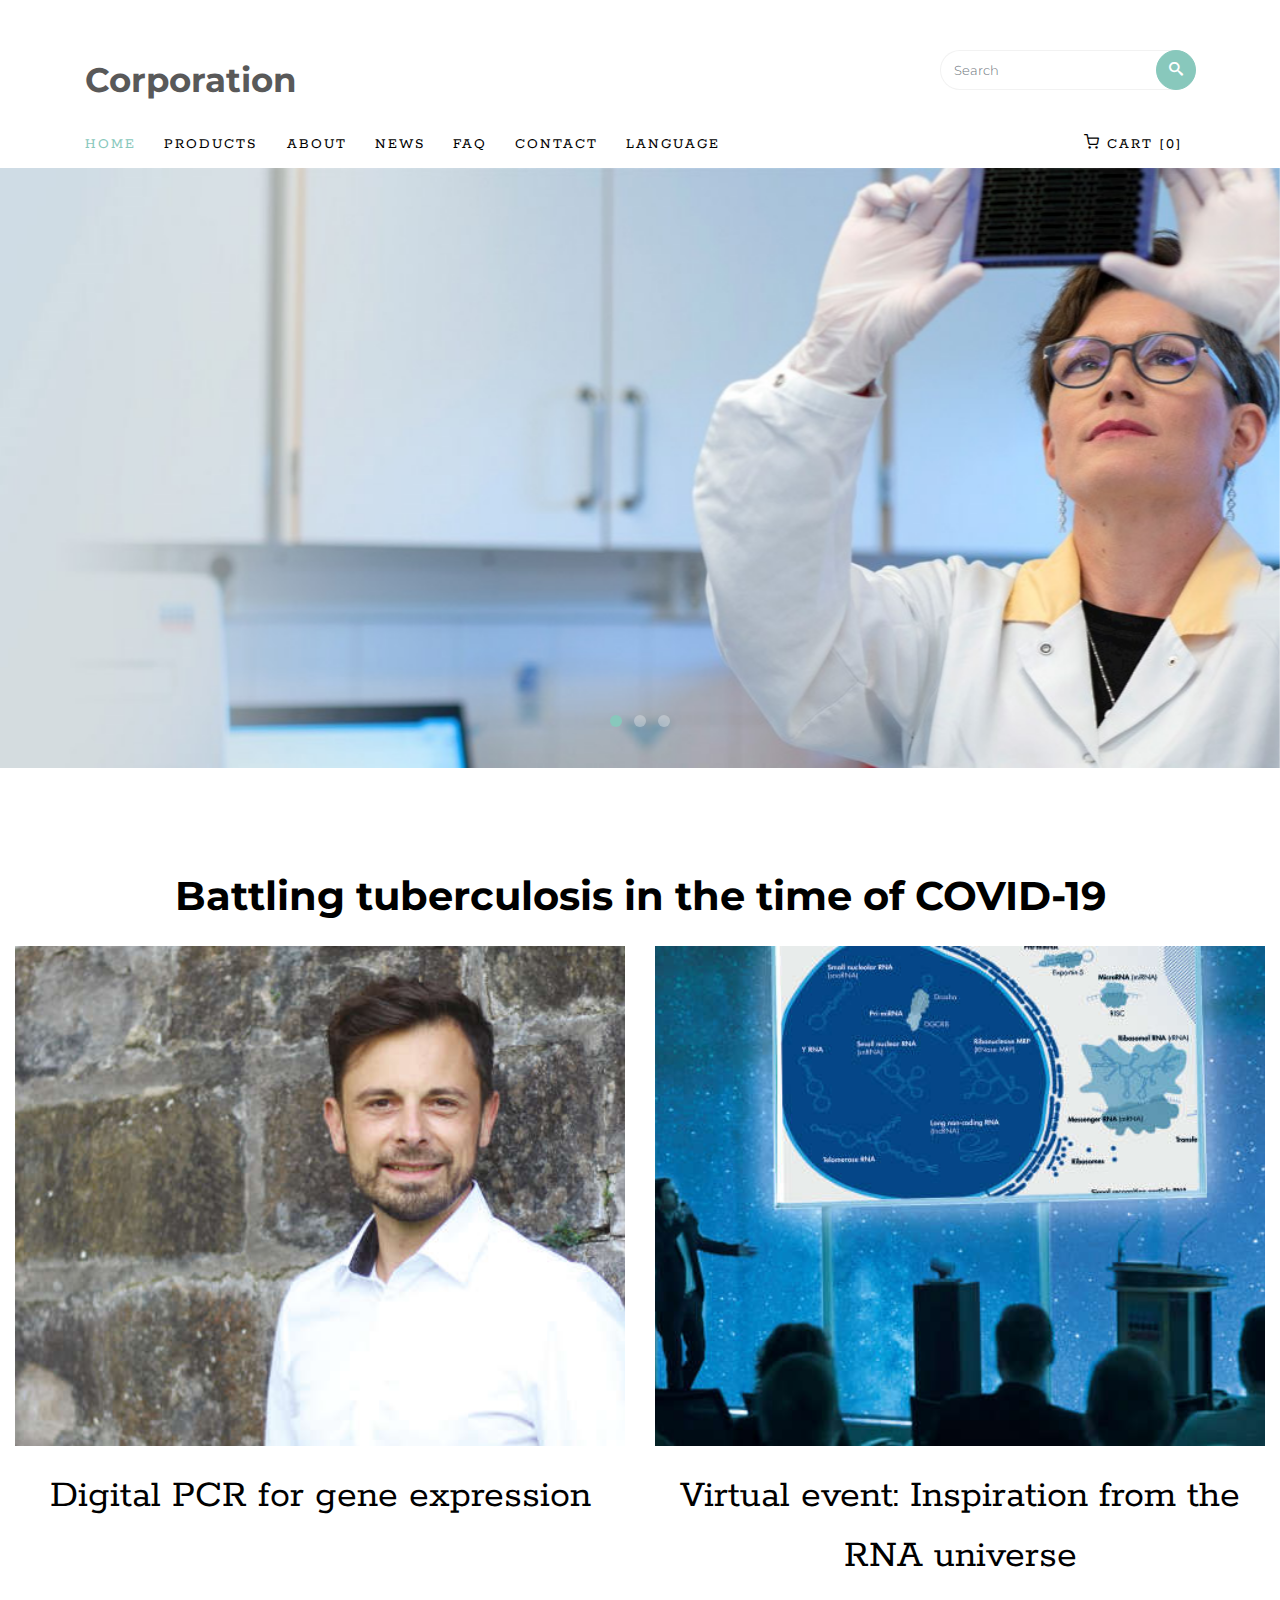
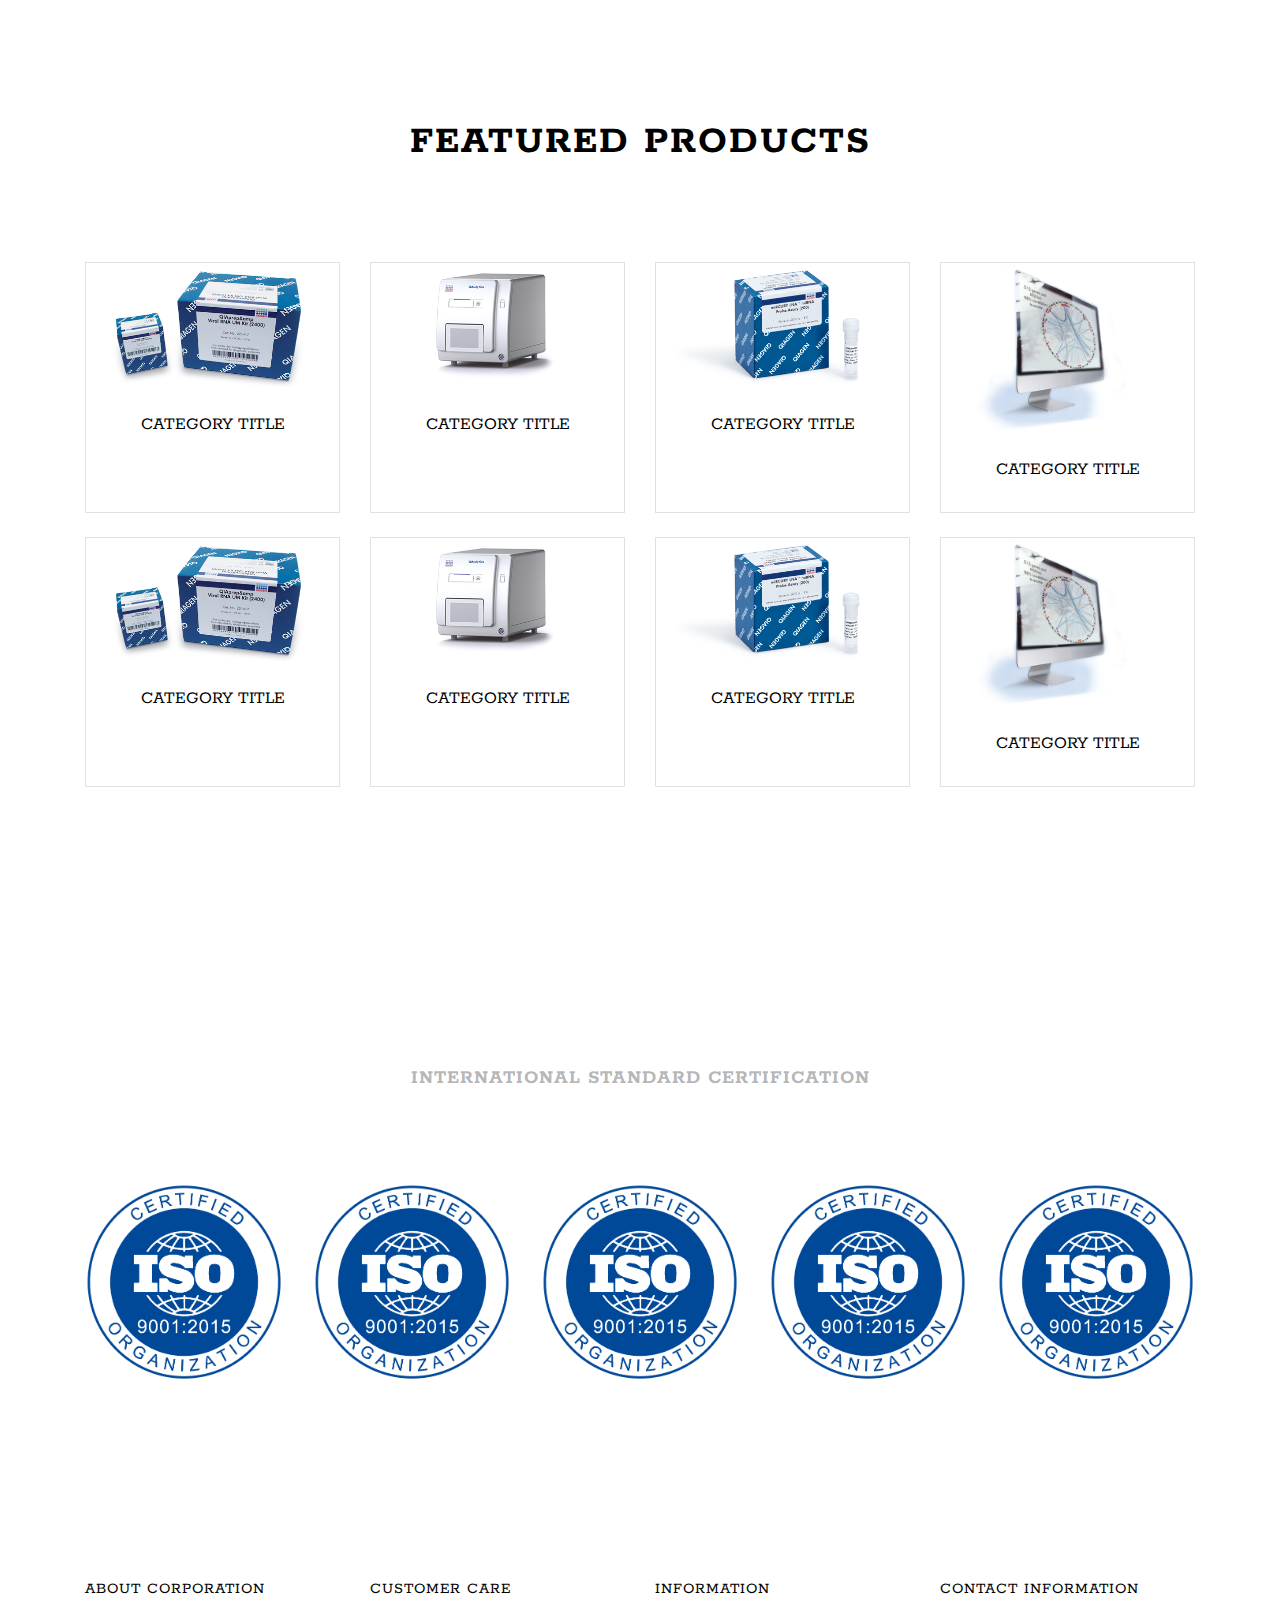
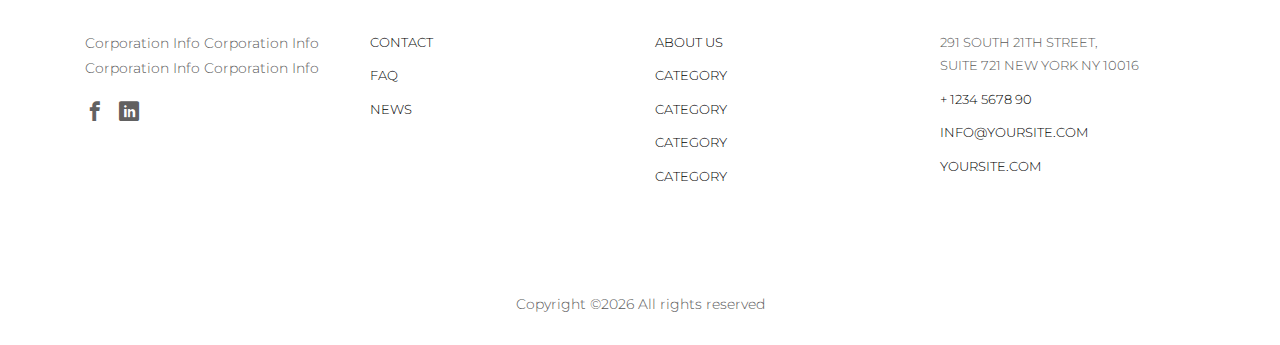
<file: index.html>
<!DOCTYPE HTML>
<html>
	<head>
	<title>Corporation</title>
   <meta charset="utf-8">
   <meta name="viewport" content="width=device-width, initial-scale=1, shrink-to-fit=no">

	<link href="https://fonts.googleapis.com/css?family=Montserrat:300,400,500,600,700" rel="stylesheet">
	<link href="https://fonts.googleapis.com/css?family=Rokkitt:100,300,400,700" rel="stylesheet">
	
	<!-- Animate.css -->
	<link rel="stylesheet" href="css/animate.css">
	<!-- Icomoon Icon Fonts-->
	<link rel="stylesheet" href="css/icomoon.css">
	<!-- Ion Icon Fonts-->
	<link rel="stylesheet" href="css/ionicons.min.css">
	<!-- Bootstrap  -->
	<link rel="stylesheet" href="css/bootstrap.min.css">

	<!-- Magnific Popup -->
	<link rel="stylesheet" href="css/magnific-popup.css">

	<!-- Flexslider  -->
	<link rel="stylesheet" href="css/flexslider.css">

	<!-- Owl Carousel -->
	<link rel="stylesheet" href="css/owl.carousel.min.css">
	<link rel="stylesheet" href="css/owl.theme.default.min.css">
	
	<!-- Date Picker -->
	<link rel="stylesheet" href="css/bootstrap-datepicker.css">
	<!-- Flaticons  -->
	<link rel="stylesheet" href="fonts/flaticon/font/flaticon.css">

	<!-- Theme style  -->
	<link rel="stylesheet" href="css/style.css">
	<link rel="stylesheet" href="css/my.css">
	</head>
	<body>
		
	<div class="colorlib-loader"></div>

	<div id="page">
		<a href="cart.html" class="mobile-cart"><i class="icon-shopping-cart"></i> Cart [0]</a>
		<nav class="colorlib-nav" role="navigation">
			<div class="top-menu">
				<div class="container">
					<div class="row">
						<div class="col-sm-7 col-md-9">
							<div id="colorlib-logo"><a href="index.html">Corporation</a></div>
						</div>
						<div class="col-sm-5 col-md-3">
			            <form action="#" class="search-wrap">
			               <div class="form-group">
			                  <input type="search" class="form-control search" placeholder="Search">
			                  <button class="btn btn-primary submit-search text-center" type="submit"><i class="icon-search"></i></button>
			               </div>
			            </form>
			         </div>
		         </div>
				 <div class="row">
					<div class="col-sm-12 text-left menu-1">
						<ul>
							<li class="active"><a href="index.html">Home</a></li>
							<li class="has-dropdown">
								<a href="javascript:;">Products</a>
								<ul class="dropdown">
									<li><a href="products.html">Category</a></li>
									<li><a href="products.html">Category</a></li>
									<li><a href="products.html">Checkout</a></li>
									<li><a href="products.html">Category</a></li>
									<li><a href="products.html">Category</a></li>
									<li><a href="products.html">Checkout</a></li>
									<li><a href="products.html">Category</a></li>
									<li><a href="products.html">Category</a></li>
								</ul>
							</li>
							<li><a href="about.html">About</a></li>
							<li><a href="news.html">NEWS</a></li>
							<li><a href="faq.html">FAQ</a></li>
							<li><a href="contact.html">Contact</a></li>
							<li class="has-dropdown">
									<a href="javascript:;">Language</a>
									<ul class="dropdown">
										<li><a href="product-detail.html">English</a></li>
										<li><a href="cart.html">繁中</a></li>
									</ul>
							</li>
							<li class="cart"><a href="cart.html"><i class="icon-shopping-cart"></i> Cart [0]</a></li>
						</ul>
					</div>
				</div>
				</div>
			</div>
		</nav>
		<aside id="colorlib-hero">
			<div class="flexslider">
				<ul class="slides">
			   	<li style="background-image: url(images/img_bg_4.jpg);">
			   		<div class="overlay"></div>
			   		<div class="container-fluid">
			   			<div class="row">
				   			<div class="col-sm-6 offset-sm-3 text-center slider-text">
				   				<div class="slider-text-inner">
				   					<div class="desc">
					   					<h1 class="head-1">Title</h1>
					   					<h2 class="head-3">Content</h2>
				   					</div>
				   				</div>
				   			</div>
				   		</div>
			   		</div>
			   	</li>
			   	<li style="background-image: url(images/img_bg_5.jpg);">
			   		<div class="overlay"></div>
			   		<div class="container-fluid">
			   			<div class="row">
				   			<div class="col-sm-6 offset-sm-3 text-center slider-text">
				   				<div class="slider-text-inner">
				   				</div>
				   			</div>
				   		</div>
			   		</div>
			   	</li>
			   	<li style="background-image: url(images/img_bg_6.jpg);">
			   		<div class="overlay"></div>
			   		<div class="container-fluid">
			   			<div class="row">
				   			<div class="col-sm-6 offset-sm-3 text-center slider-text">
				   				<div class="slider-text-inner">
				   					<div class="desc">
					   					<h1 class="head-1">Title</h1>
				   					</div>
				   				</div>
				   			</div>
				   		</div>
			   		</div>
			   	</li>
			  	</ul>
		  	</div>
		</aside>
		<div class="colorlib-intro">
			<div class="container">
				<div class="row">
					<div class="col-sm-12 text-center">
						<h2 class="intro">Battling tuberculosis in the time of COVID-19</h2>
					</div>
				</div>
			</div>
		</div>
		<div class="colorlib-product">
			<div class="container-fluid">
				<div class="row">
					<div class="col-sm-6 text-center">
						<div class="featured">
							<a href="#" class="featured-img" style="background-image: url(images/men2.jpg);"></a>
							<div class="desc">
								<h2><a href="#">Digital PCR for gene expression</a></h2>
							</div>
						</div>
					</div>
					<div class="col-sm-6 text-center">
						<div class="featured">
							<a href="#" class="featured-img" style="background-image: url(images/women2.jpg);"></a>
							<div class="desc">
								<h2><a href="#">Virtual event: Inspiration from the RNA universe</a></h2>
							</div>
						</div>
					</div>
				</div>
			</div>
		</div>

		<div class="colorlib-product">
			<div class="container">
				<div class="row">
					<div class="col-sm-8 offset-sm-2 text-center colorlib-heading">
						<h2>Featured Products</h2>
					</div>
				</div>
				<div class="row row-pb-md">
					<div class="col-lg-3 mb-4 text-center">
						<div class="product-entry border">
							<a href="#" class="prod-img my-prod-img ">
								<img src="images/item-1.png" class="img-fluid" alt="Free html5 bootstrap 4 template">
							</a>
							<div class="desc">
								<h2><a href="#">Category Title</a></h2>
							</div>
						</div>
					</div>
					<div class="col-lg-3 mb-4 text-center">
						<div class="product-entry border">
							<a href="#" class="prod-img my-prod-img ">
								<img src="images/item-2.png" class="img-fluid" alt="Free html5 bootstrap 4 template">
							</a>
							<div class="desc">
								<h2><a href="#">Category Title</a></h2>
							</div>
						</div>
					</div>
					<div class="col-lg-3 mb-4 text-center">
						<div class="product-entry border">
							<a href="#" class="prod-img my-prod-img ">
								<img src="images/item-3.png" class="img-fluid" alt="Free html5 bootstrap 4 template">
							</a>
							<div class="desc">
								<h2><a href="#">Category Title</a></h2>
							</div>
						</div>
					</div>
					<div class="col-lg-3 mb-4 text-center">
						<div class="product-entry border">
							<a href="#" class="prod-img my-prod-img ">
								<img src="images/item-4.png" class="img-fluid" alt="Free html5 bootstrap 4 template">
							</a>
							<div class="desc">
								<h2><a href="#">Category Title</a></h2>
							</div>
						</div>
					</div>
					<div class="w-100"></div>
					<div class="col-lg-3 mb-4 text-center">
						<div class="product-entry border">
							<a href="#" class="prod-img my-prod-img ">
								<img src="images/item-1.png" class="img-fluid" alt="Free html5 bootstrap 4 template">
							</a>
							<div class="desc">
								<h2><a href="#">Category Title</a></h2>
							</div>
						</div>
					</div>
					<div class="col-lg-3 mb-4 text-center">
						<div class="product-entry border">
							<a href="#" class="prod-img my-prod-img ">
								<img src="images/item-2.png" class="img-fluid" alt="Free html5 bootstrap 4 template">
							</a>
							<div class="desc">
								<h2><a href="#">Category Title</a></h2>
							</div>
						</div>
					</div>
					<div class="col-lg-3 mb-4 text-center">
						<div class="product-entry border">
							<a href="#" class="prod-img my-prod-img ">
								<img src="images/item-3.png" class="img-fluid" alt="Free html5 bootstrap 4 template">
							</a>
							<div class="desc">
								<h2><a href="#">Category Title</a></h2>
							</div>
						</div>
					</div>
					<div class="col-lg-3 mb-4 text-center">
						<div class="product-entry border">
							<a href="#" class="prod-img my-prod-img ">
								<img src="images/item-4.png" class="img-fluid" alt="Free html5 bootstrap 4 template">
							</a>
							<div class="desc">
								<h2><a href="#">Category Title</a></h2>
							</div>
						</div>
					</div>
					<div class="w-100"></div>

				</div>
			</div>
		</div>

		<div class="colorlib-partner">
			<div class="container">
				<div class="row">
					<div class="col-sm-8 offset-sm-2 text-center colorlib-heading colorlib-heading-sm">
						<h2>International standard certification</h2>
					</div>
				</div>
				<div class="row">
					<div class="col partner-col text-center">
						<img src="images/brand-1.png" class="img-fluid" alt="Free html4 bootstrap 4 template">
					</div>
					<div class="col partner-col text-center">
						<img src="images/brand-1.png" class="img-fluid" alt="Free html4 bootstrap 4 template">
					</div>
					<div class="col partner-col text-center">
						<img src="images/brand-1.png" class="img-fluid" alt="Free html4 bootstrap 4 template">
					</div>
					<div class="col partner-col text-center">
						<img src="images/brand-1.png" class="img-fluid" alt="Free html4 bootstrap 4 template">
					</div>
					<div class="col partner-col text-center">
						<img src="images/brand-1.png" class="img-fluid" alt="Free html4 bootstrap 4 template">
					</div>
				</div>
			</div>
		</div>

		<footer id="colorlib-footer" role="contentinfo">
			<div class="container">
				<div class="row row-pb-md">
					<div class="col footer-col colorlib-widget">
						<h4>About Corporation</h4>
						<p>Corporation Info Corporation Info Corporation Info Corporation Info</p>
						<p>
							<ul class="colorlib-social-icons">
								<!-- <li><a href="#"><i class="icon-twitter"></i></a></li> -->
								<li><a href="#"><i class="icon-facebook"></i></a></li>
								<li><a href="#"><i class="icon-linkedin"></i></a></li>
								<!-- <li><a href="#"><i class="icon-dribbble"></i></a></li> -->
							</ul>
						</p>
					</div>
					<div class="col footer-col colorlib-widget">
						<h4>Customer Care</h4>
						<p>
							<ul class="colorlib-footer-links">
								<li><a href="#">Contact</a></li>
								<li><a href="#">FAQ</a></li>
								<li><a href="#">NEWS</a></li>
							</ul>
						</p>
					</div>
					<div class="col footer-col colorlib-widget">
						<h4>Information</h4>
						<p>
							<ul class="colorlib-footer-links">
								<li><a href="#">About us</a></li>
								<li><a href="#">Category</a></li>
								<li><a href="#">Category</a></li>
								<li><a href="#">Category</a></li>
								<li><a href="#">Category</a></li>
							</ul>
						</p>
					</div>

					<div class="col footer-col">
						<h4>Contact Information</h4>
						<ul class="colorlib-footer-links">
							<li>291 South 21th Street, <br> Suite 721 New York NY 10016</li>
							<li><a href="tel://1234567890">+ 1234 5678 90</a></li>
							<li><a href="mailto:info@yoursite.com">info@yoursite.com</a></li>
							<li><a href="#">yoursite.com</a></li>
						</ul>
					</div>
				</div>
			</div>
			<div class="copy">
				<div class="row">
					<div class="col-sm-12 text-center">
						<p>
							<span><!-- Link back to Colorlib can't be removed. Template is licensed under CC BY 3.0. -->
Copyright &copy;<script>document.write(new Date().getFullYear());</script> All rights reserved</span>
						</p>
					</div>
				</div>
			</div>
		</footer>
	</div>

	<div class="gototop js-top">
		<a href="#" class="js-gotop"><i class="ion-ios-arrow-up"></i></a>
	</div>
	
	<!-- jQuery -->
	<script src="js/jquery.min.js"></script>
   <!-- popper -->
   <script src="js/popper.min.js"></script>
   <!-- bootstrap 4.1 -->
   <script src="js/bootstrap.min.js"></script>
   <!-- jQuery easing -->
   <script src="js/jquery.easing.1.3.js"></script>
	<!-- Waypoints -->
	<script src="js/jquery.waypoints.min.js"></script>
	<!-- Flexslider -->
	<script src="js/jquery.flexslider-min.js"></script>
	<!-- Owl carousel -->
	<script src="js/owl.carousel.min.js"></script>
	<!-- Magnific Popup -->
	<script src="js/jquery.magnific-popup.min.js"></script>
	<script src="js/magnific-popup-options.js"></script>
	<!-- Date Picker -->
	<script src="js/bootstrap-datepicker.js"></script>
	<!-- Stellar Parallax -->
	<script src="js/jquery.stellar.min.js"></script>
	<!-- Main -->
	<script src="js/main.js"></script>

	</body>
</html>
</file>
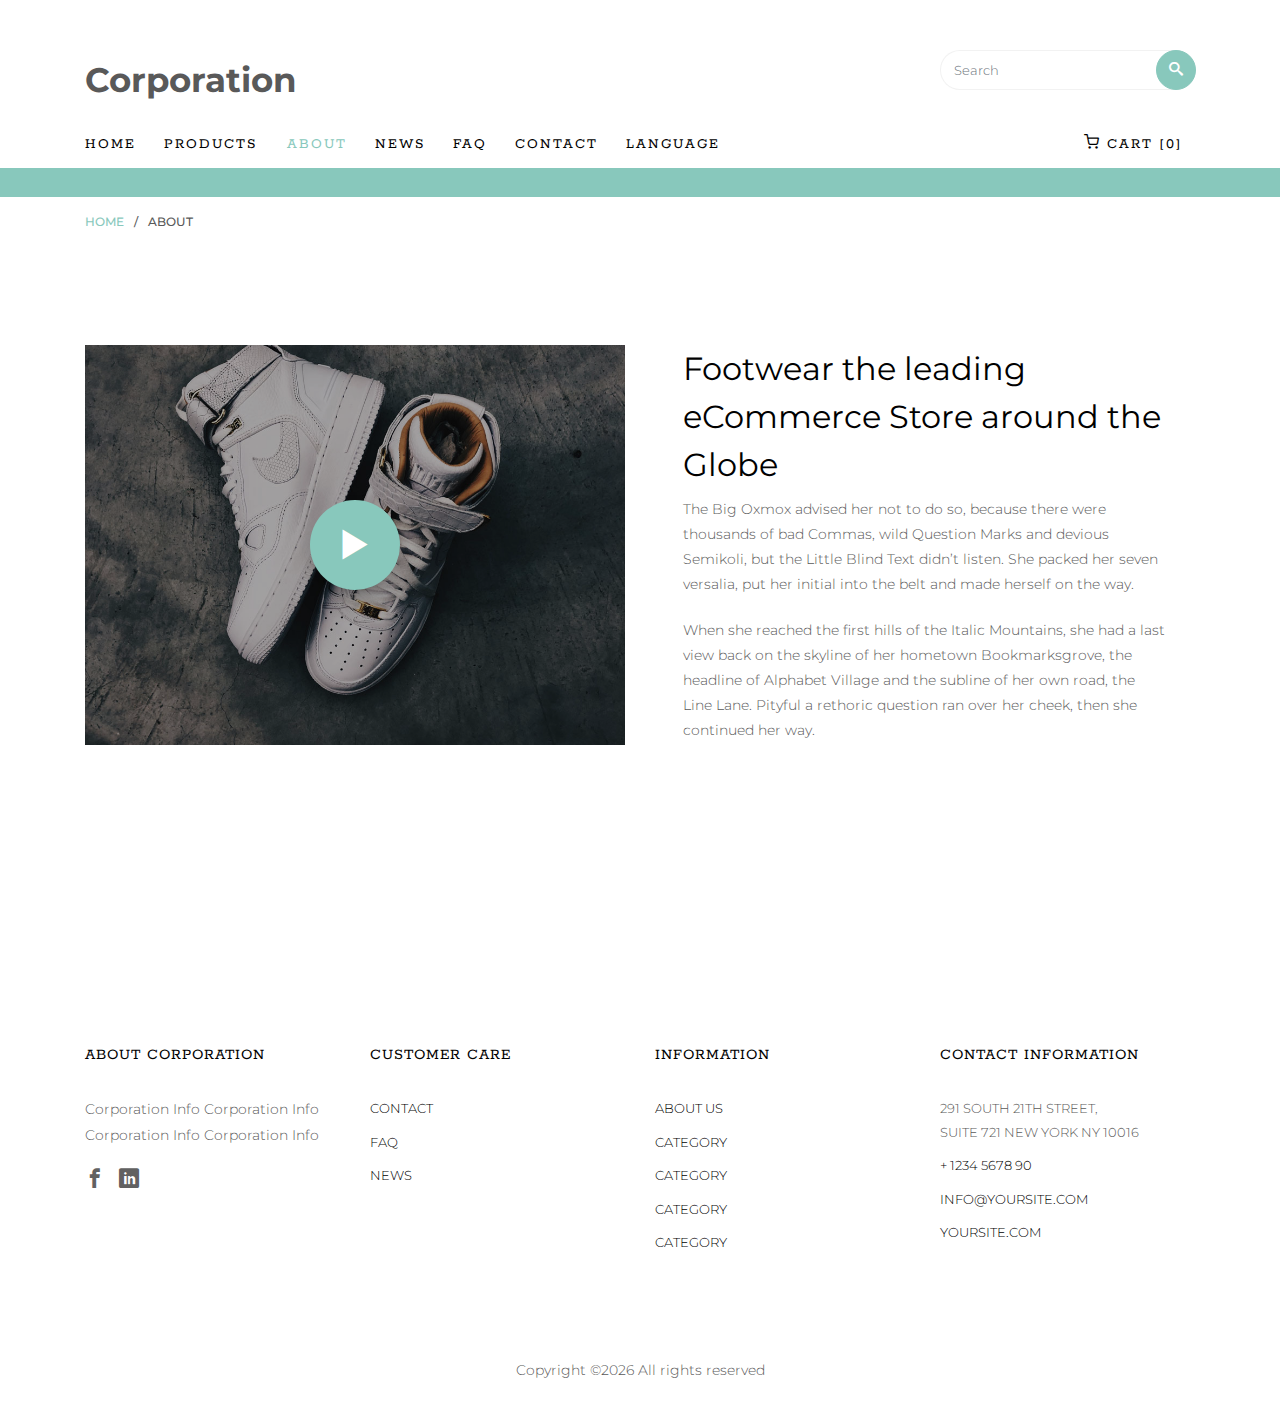
<file: about.html>
<!DOCTYPE HTML>
<html>
	<head>
	<title>Corporation</title>
   <meta charset="utf-8">
   <meta name="viewport" content="width=device-width, initial-scale=1, shrink-to-fit=no">

  <!-- Facebook and Twitter integration -->
	<meta property="og:title" content=""/>
	<meta property="og:image" content=""/>
	<meta property="og:url" content=""/>
	<meta property="og:site_name" content=""/>
	<meta property="og:description" content=""/>
	<meta name="twitter:title" content="" />
	<meta name="twitter:image" content="" />
	<meta name="twitter:url" content="" />
	<meta name="twitter:card" content="" />

	<link href="https://fonts.googleapis.com/css?family=Montserrat:300,400,500,600,700" rel="stylesheet">
	<link href="https://fonts.googleapis.com/css?family=Rokkitt:100,300,400,700" rel="stylesheet">
	
	<!-- Animate.css -->
	<link rel="stylesheet" href="css/animate.css">
	<!-- Icomoon Icon Fonts-->
	<link rel="stylesheet" href="css/icomoon.css">
	<!-- Ion Icon Fonts-->
	<link rel="stylesheet" href="css/ionicons.min.css">
	<!-- Bootstrap  -->
	<link rel="stylesheet" href="css/bootstrap.min.css">

	<!-- Magnific Popup -->
	<link rel="stylesheet" href="css/magnific-popup.css">

	<!-- Flexslider  -->
	<link rel="stylesheet" href="css/flexslider.css">

	<!-- Owl Carousel -->
	<link rel="stylesheet" href="css/owl.carousel.min.css">
	<link rel="stylesheet" href="css/owl.theme.default.min.css">
	
	<!-- Date Picker -->
	<link rel="stylesheet" href="css/bootstrap-datepicker.css">
	<!-- Flaticons  -->
	<link rel="stylesheet" href="fonts/flaticon/font/flaticon.css">

	<!-- Theme style  -->
	<link rel="stylesheet" href="css/style.css">
	<link rel="stylesheet" href="css/my.css">
	</head>
	<body>
		
	<div class="colorlib-loader"></div>

	<div id="page">
		<nav class="colorlib-nav" role="navigation">
			<div class="top-menu">
				<div class="container">
					<div class="row">
						<div class="col-sm-7 col-md-9">
							<div id="colorlib-logo"><a href="index.html">Corporation</a></div>
						</div>
						<div class="col-sm-5 col-md-3">
			            <form action="#" class="search-wrap">
			               <div class="form-group">
			                  <input type="search" class="form-control search" placeholder="Search">
			                  <button class="btn btn-primary submit-search text-center" type="submit"><i class="icon-search"></i></button>
			               </div>
			            </form>
			         </div>
		         </div>
				 <div class="row">
					<div class="col-sm-12 text-left menu-1">
						<ul>
							<li><a href="index.html">Home</a></li>
							<li class="has-dropdown">
								<a href="javascript:;">Products</a>
								<ul class="dropdown">
									<li><a href="products.html">Category</a></li>
									<li><a href="products.html">Category</a></li>
									<li><a href="products.html">Checkout</a></li>
									<li><a href="products.html">Category</a></li>
									<li><a href="products.html">Category</a></li>
									<li><a href="products.html">Checkout</a></li>
									<li><a href="products.html">Category</a></li>
									<li><a href="products.html">Category</a></li>
								</ul>
							</li>
							<li  class="active"><a href="about.html">About</a></li>
							<li><a href="news.html">NEWS</a></li>
							<li><a href="faq.html">FAQ</a></li>
							<li><a href="contact.html">Contact</a></li>
							<li class="has-dropdown">
									<a href="javascript:;">Language</a>
									<ul class="dropdown">
										<li><a href="product-detail.html">English</a></li>
										<li><a href="cart.html">繁中</a></li>
									</ul>
							</li>
							<li class="cart"><a href="cart.html"><i class="icon-shopping-cart"></i> Cart [0]</a></li>
						</ul>
					</div>
				</div>
				</div>
			</div>
			<div class="sale">
				<div class="container">
					<div class="row">
						<div class="col-sm-8 offset-sm-2 text-center">
							<div class="row">
								<div class="owl-carousel2">
					
								</div>
							</div>
						</div>
					</div>
				</div>
			</div>
		</nav>

		<div class="breadcrumbs">
			<div class="container">
				<div class="row">
					<div class="col">
						<p class="bread"><span><a href="index.html">Home</a></span> / <span>About</span></p>
					</div>
				</div>
			</div>
		</div>


		<div class="colorlib-about">
			<div class="container">
				<div class="row row-pb-lg">
					<div class="col-sm-6 mb-3">
						<div class="video colorlib-video" style="background-image: url(images/about.jpg);">
							<a href="https://vimeo.com/channels/staffpicks/93951774" class="popup-vimeo"><i class="icon-play3"></i></a>
							<div class="overlay"></div>
						</div>
					</div>
					<div class="col-sm-6">
						<div class="about-wrap">
							<h2>Footwear the leading eCommerce Store around the Globe</h2>
							<p>The Big Oxmox advised her not to do so, because there were thousands of bad Commas, wild Question Marks and devious Semikoli, but the Little Blind Text didn’t listen. She packed her seven versalia, put her initial into the belt and made herself on the way.</p>
							<p>When she reached the first hills of the Italic Mountains, she had a last view back on the skyline of her hometown Bookmarksgrove, the headline of Alphabet Village and the subline of her own road, the Line Lane. Pityful a rethoric question ran over her cheek, then she continued her way.</p>
						</div>
					</div>
				</div>
			</div>
		</div>

		<footer id="colorlib-footer" role="contentinfo">
			<div class="container">
				<div class="row row-pb-md">
					<div class="col footer-col colorlib-widget">
						<h4>About Corporation</h4>
						<p>Corporation Info Corporation Info Corporation Info Corporation Info</p>
						<p>
							<ul class="colorlib-social-icons">
								<!-- <li><a href="#"><i class="icon-twitter"></i></a></li> -->
								<li><a href="#"><i class="icon-facebook"></i></a></li>
								<li><a href="#"><i class="icon-linkedin"></i></a></li>
								<!-- <li><a href="#"><i class="icon-dribbble"></i></a></li> -->
							</ul>
						</p>
					</div>
					<div class="col footer-col colorlib-widget">
						<h4>Customer Care</h4>
						<p>
							<ul class="colorlib-footer-links">
								<li><a href="#">Contact</a></li>
								<li><a href="#">FAQ</a></li>
								<li><a href="#">NEWS</a></li>
							</ul>
						</p>
					</div>
					<div class="col footer-col colorlib-widget">
						<h4>Information</h4>
						<p>
							<ul class="colorlib-footer-links">
								<li><a href="#">About us</a></li>
								<li><a href="#">Category</a></li>
								<li><a href="#">Category</a></li>
								<li><a href="#">Category</a></li>
								<li><a href="#">Category</a></li>
							</ul>
						</p>
					</div>

					<div class="col footer-col">
						<h4>Contact Information</h4>
						<ul class="colorlib-footer-links">
							<li>291 South 21th Street, <br> Suite 721 New York NY 10016</li>
							<li><a href="tel://1234567890">+ 1234 5678 90</a></li>
							<li><a href="mailto:info@yoursite.com">info@yoursite.com</a></li>
							<li><a href="#">yoursite.com</a></li>
						</ul>
					</div>
				</div>
			</div>
			<div class="copy">
				<div class="row">
					<div class="col-sm-12 text-center">
						<p>
							<span><!-- Link back to Colorlib can't be removed. Template is licensed under CC BY 3.0. -->
Copyright &copy;<script>document.write(new Date().getFullYear());</script> All rights reserved</span>
						</p>
					</div>
				</div>
			</div>
		</footer>
	</div>

	<div class="gototop js-top">
		<a href="#" class="js-gotop"><i class="ion-ios-arrow-up"></i></a>
	</div>
	
	<!-- jQuery -->
	<script src="js/jquery.min.js"></script>
   <!-- popper -->
   <script src="js/popper.min.js"></script>
   <!-- bootstrap 4.1 -->
   <script src="js/bootstrap.min.js"></script>
   <!-- jQuery easing -->
   <script src="js/jquery.easing.1.3.js"></script>
	<!-- Waypoints -->
	<script src="js/jquery.waypoints.min.js"></script>
	<!-- Flexslider -->
	<script src="js/jquery.flexslider-min.js"></script>
	<!-- Owl carousel -->
	<script src="js/owl.carousel.min.js"></script>
	<!-- Magnific Popup -->
	<script src="js/jquery.magnific-popup.min.js"></script>
	<script src="js/magnific-popup-options.js"></script>
	<!-- Date Picker -->
	<script src="js/bootstrap-datepicker.js"></script>
	<!-- Stellar Parallax -->
	<script src="js/jquery.stellar.min.js"></script>
	<!-- Main -->
	<script src="js/main.js"></script>

	</body>
</html>
</file>
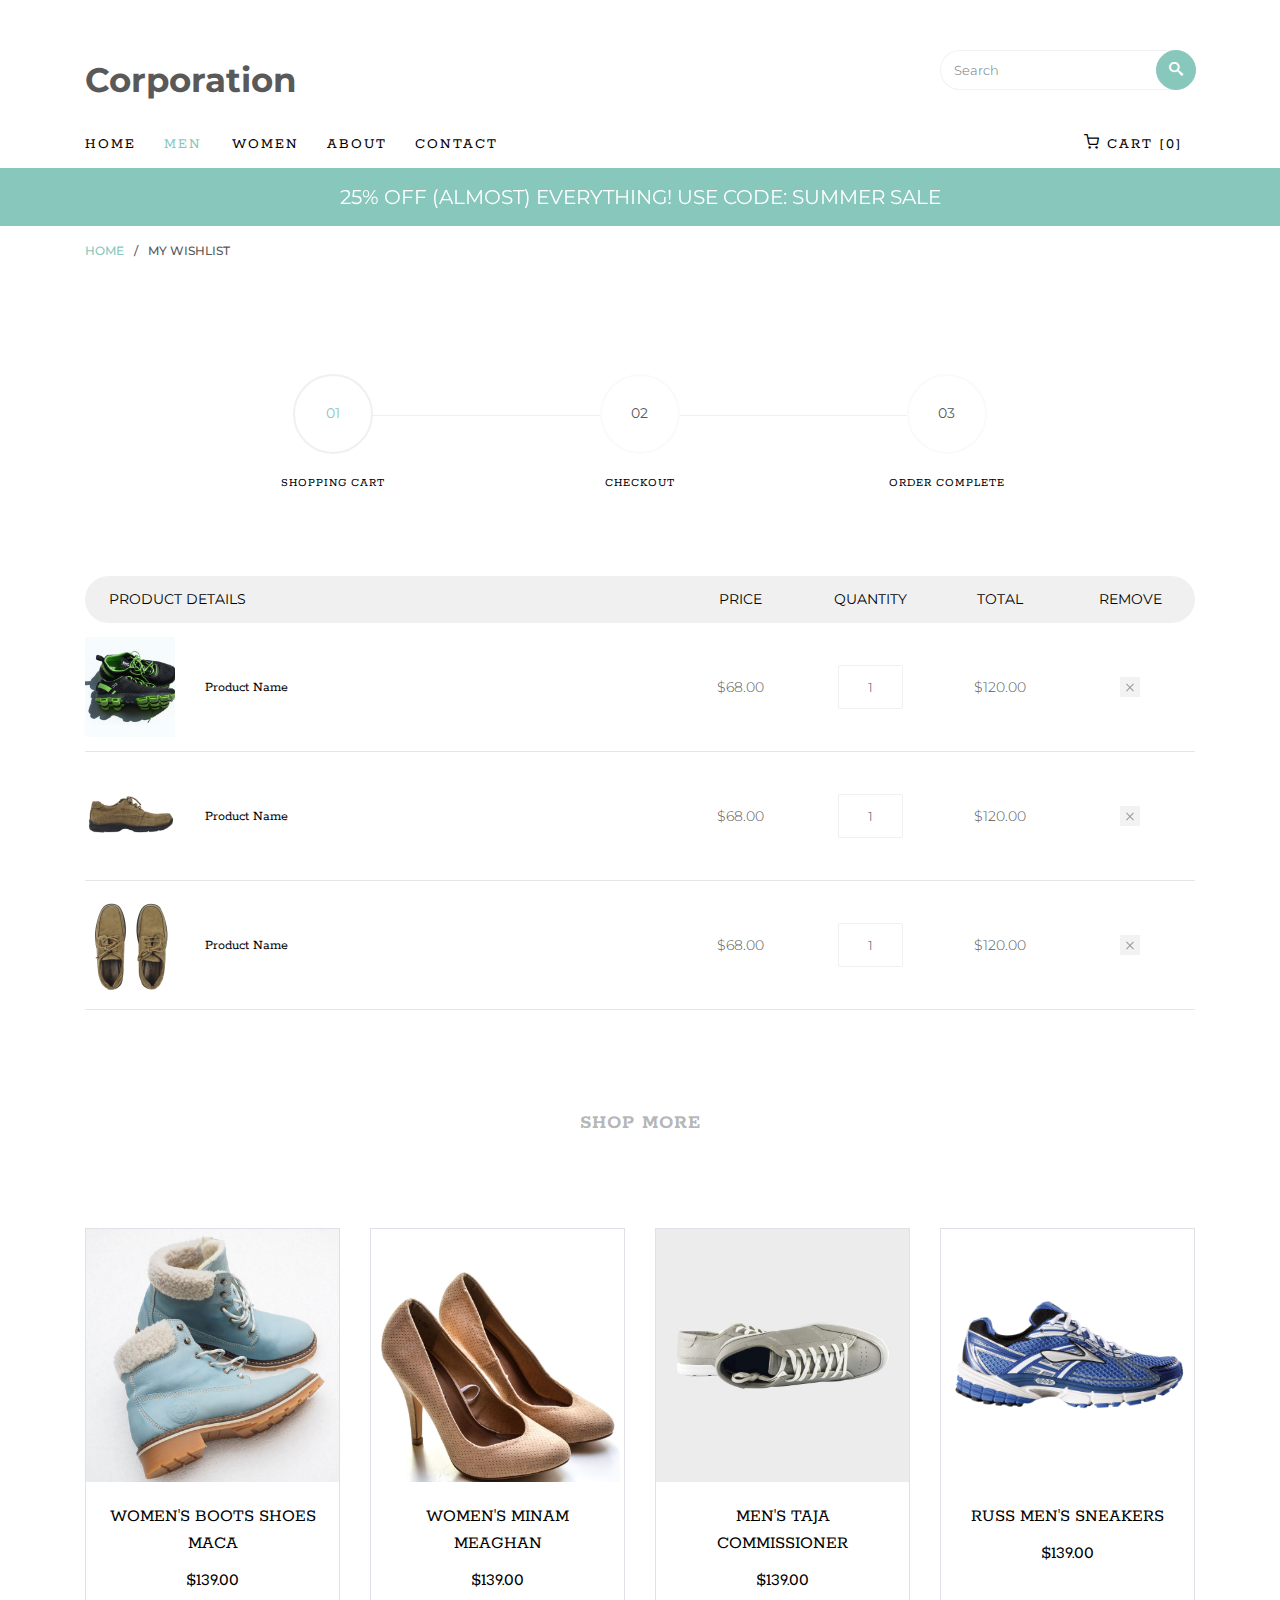
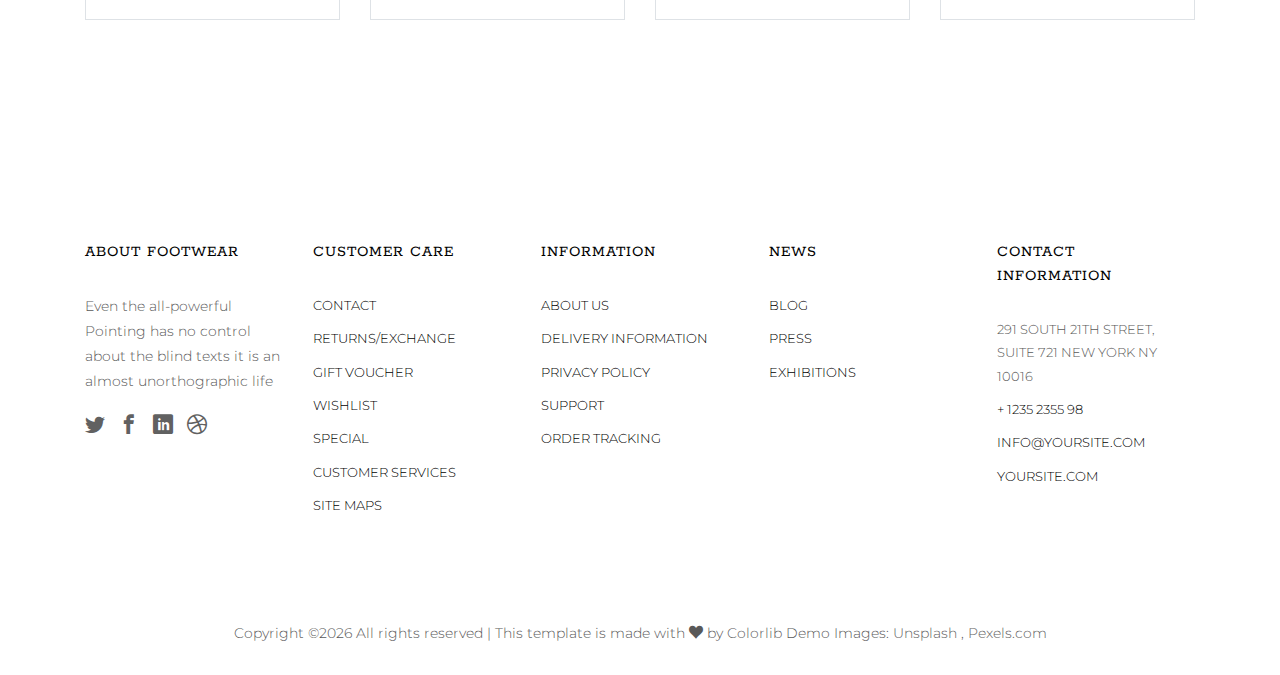
<file: add-to-wishlist.html>
<!DOCTYPE HTML>
<html>
	<head>
	<title>Corporation</title>
   <meta charset="utf-8">
   <meta name="viewport" content="width=device-width, initial-scale=1, shrink-to-fit=no">

	<link href="https://fonts.googleapis.com/css?family=Montserrat:300,400,500,600,700" rel="stylesheet">
	<link href="https://fonts.googleapis.com/css?family=Rokkitt:100,300,400,700" rel="stylesheet">
	
	<!-- Animate.css -->
	<link rel="stylesheet" href="css/animate.css">
	<!-- Icomoon Icon Fonts-->
	<link rel="stylesheet" href="css/icomoon.css">
	<!-- Ion Icon Fonts-->
	<link rel="stylesheet" href="css/ionicons.min.css">
	<!-- Bootstrap  -->
	<link rel="stylesheet" href="css/bootstrap.min.css">

	<!-- Magnific Popup -->
	<link rel="stylesheet" href="css/magnific-popup.css">

	<!-- Flexslider  -->
	<link rel="stylesheet" href="css/flexslider.css">

	<!-- Owl Carousel -->
	<link rel="stylesheet" href="css/owl.carousel.min.css">
	<link rel="stylesheet" href="css/owl.theme.default.min.css">
	
	<!-- Date Picker -->
	<link rel="stylesheet" href="css/bootstrap-datepicker.css">
	<!-- Flaticons  -->
	<link rel="stylesheet" href="fonts/flaticon/font/flaticon.css">

	<!-- Theme style  -->
	<link rel="stylesheet" href="css/style.css">

	</head>
	<body>
		
	<div class="colorlib-loader"></div>

	<div id="page">
		<nav class="colorlib-nav" role="navigation">
			<div class="top-menu">
				<div class="container">
					<div class="row">
						<div class="col-sm-7 col-md-9">
							<div id="colorlib-logo"><a href="index.html">Corporation</a></div>
						</div>
						<div class="col-sm-5 col-md-3">
			            <form action="#" class="search-wrap">
			               <div class="form-group">
			                  <input type="search" class="form-control search" placeholder="Search">
			                  <button class="btn btn-primary submit-search text-center" type="submit"><i class="icon-search"></i></button>
			               </div>
			            </form>
			         </div>
		         </div>
					<div class="row">
						<div class="col-sm-12 text-left menu-1">
							<ul>
								<li><a href="index.html">Home</a></li>
								<li class="has-dropdown active">
									<a href="men.html">Men</a>
									<ul class="dropdown">
										<li><a href="product-detail.html">Product Detail</a></li>
										<li><a href="cart.html">Shopping Cart</a></li>
										<li><a href="checkout.html">Checkout</a></li>
										<li><a href="order-complete.html">Order Complete</a></li>
										<li><a href="add-to-wishlist.html">Wishlist</a></li>
									</ul>
								</li>
								<li><a href="women.html">Women</a></li>
								<li><a href="about.html">About</a></li>
								<li><a href="contact.html">Contact</a></li>
								<li class="cart"><a href="cart.html"><i class="icon-shopping-cart"></i> Cart [0]</a></li>
							</ul>
						</div>
					</div>
				</div>
			</div>
			<div class="sale">
				<div class="container">
					<div class="row">
						<div class="col-sm-8 offset-sm-2 text-center">
							<div class="row">
								<div class="owl-carousel2">
									<div class="item">
										<div class="col">
											<h3><a href="#">25% off (Almost) Everything! Use Code: Summer Sale</a></h3>
										</div>
									</div>
									<div class="item">
										<div class="col">
											<h3><a href="#">Our biggest sale yet 50% off all summer shoes</a></h3>
										</div>
									</div>
								</div>
							</div>
						</div>
					</div>
				</div>
			</div>
		</nav>

		<div class="breadcrumbs">
			<div class="container">
				<div class="row">
					<div class="col">
						<p class="bread"><span><a href="index.html">Home</a></span> / <span>My Wishlist</span></p>
					</div>
				</div>
			</div>
		</div>


		<div class="colorlib-product">
			<div class="container">
				<div class="row row-pb-lg">
					<div class="col-md-10 offset-md-1">
						<div class="process-wrap">
							<div class="process text-center active">
								<p><span>01</span></p>
								<h3>Shopping Cart</h3>
							</div>
							<div class="process text-center">
								<p><span>02</span></p>
								<h3>Checkout</h3>
							</div>
							<div class="process text-center">
								<p><span>03</span></p>
								<h3>Order Complete</h3>
							</div>
						</div>
					</div>
				</div>
				<div class="row row-pb-lg">
					<div class="col-md-12">
						<div class="product-name d-flex">
							<div class="one-forth text-left px-4">
								<span>Product Details</span>
							</div>
							<div class="one-eight text-center">
								<span>Price</span>
							</div>
							<div class="one-eight text-center">
								<span>Quantity</span>
							</div>
							<div class="one-eight text-center">
								<span>Total</span>
							</div>
							<div class="one-eight text-center px-4">
								<span>Remove</span>
							</div>
						</div>
						<div class="product-cart d-flex">
							<div class="one-forth">
								<div class="product-img" style="background-image: url(images/item-6.jpg);">
								</div>
								<div class="display-tc">
									<h3>Product Name</h3>
								</div>
							</div>
							<div class="one-eight text-center">
								<div class="display-tc">
									<span class="price">$68.00</span>
								</div>
							</div>
							<div class="one-eight text-center">
								<div class="display-tc">
									<input type="text" id="quantity" name="quantity" class="form-control input-number text-center" value="1" min="1" max="100">
								</div>
							</div>
							<div class="one-eight text-center">
								<div class="display-tc">
									<span class="price">$120.00</span>
								</div>
							</div>
							<div class="one-eight text-center">
								<div class="display-tc">
									<a href="#" class="closed"></a>
								</div>
							</div>
						</div>
						<div class="product-cart d-flex">
							<div class="one-forth">
								<div class="product-img" style="background-image: url(images/item-7.jpg);">
								</div>
								<div class="display-tc">
									<h3>Product Name</h3>
								</div>
							</div>
							<div class="one-eight text-center">
								<div class="display-tc">
									<span class="price">$68.00</span>
								</div>
							</div>
							<div class="one-eight text-center">
								<div class="display-tc">
									<form action="#">
										<input type="text" name="quantity" class="form-control input-number text-center" value="1" min="1" max="100">
									</form>
								</div>
							</div>
							<div class="one-eight text-center">
								<div class="display-tc">
									<span class="price">$120.00</span>
								</div>
							</div>
							<div class="one-eight text-center">
								<div class="display-tc">
									<a href="#" class="closed"></a>
								</div>
							</div>
						</div>
						<div class="product-cart d-flex">
							<div class="one-forth">
								<div class="product-img" style="background-image: url(images/item-8.jpg);">
								</div>
								<div class="display-tc">
									<h3>Product Name</h3>
								</div>
							</div>
							<div class="one-eight text-center">
								<div class="display-tc">
									<span class="price">$68.00</span>
								</div>
							</div>
							<div class="one-eight text-center">
								<div class="display-tc">
									<input type="text" id="quantity" name="quantity" class="form-control input-number text-center" value="1" min="1" max="100">
								</div>
							</div>
							<div class="one-eight text-center">
								<div class="display-tc">
									<span class="price">$120.00</span>
								</div>
							</div>
							<div class="one-eight text-center">
								<div class="display-tc">
									<a href="#" class="closed"></a>
								</div>
							</div>
						</div>
					</div>
				</div>
				<div class="row">
					<div class="col-sm-8 offset-sm-2 text-center colorlib-heading colorlib-heading-sm">
						<h2>Shop more</h2>
					</div>
				</div>
				<div class="row">
					<div class="col-md-3 col-lg-3 mb-4 text-center">
						<div class="product-entry border">
							<a href="#" class="prod-img">
								<img src="images/item-1.jpg" class="img-fluid" alt="Free html5 bootstrap 4 template">
							</a>
							<div class="desc">
								<h2><a href="#">Women's Boots Shoes Maca</a></h2>
								<span class="price">$139.00</span>
							</div>
						</div>
					</div>
					<div class="col-md-3 col-lg-3 mb-4 text-center">
						<div class="product-entry border">
							<a href="#" class="prod-img">
								<img src="images/item-2.jpg" class="img-fluid" alt="Free html5 bootstrap 4 template">
							</a>
							<div class="desc">
								<h2><a href="#">Women's Minam Meaghan</a></h2>
								<span class="price">$139.00</span>
							</div>
						</div>
					</div>
					<div class="col-md-3 col-lg-3 mb-4 text-center">
						<div class="product-entry border">
							<a href="#" class="prod-img">
								<img src="images/item-3.jpg" class="img-fluid" alt="Free html5 bootstrap 4 template">
							</a>
							<div class="desc">
								<h2><a href="#">Men's Taja Commissioner</a></h2>
								<span class="price">$139.00</span>
							</div>
						</div>
					</div>
					<div class="col-md-3 col-lg-3 mb-4 text-center">
						<div class="product-entry border">
							<a href="#" class="prod-img">
								<img src="images/item-4.jpg" class="img-fluid" alt="Free html5 bootstrap 4 template">
							</a>
							<div class="desc">
								<h2><a href="#">Russ Men's Sneakers</a></h2>
								<span class="price">$139.00</span>
							</div>
						</div>
					</div>
				</div>
			</div>
		</div>

		<footer id="colorlib-footer" role="contentinfo">
			<div class="container">
				<div class="row row-pb-md">
					<div class="col footer-col colorlib-widget">
						<h4>About Footwear</h4>
						<p>Even the all-powerful Pointing has no control about the blind texts it is an almost unorthographic life</p>
						<p>
							<ul class="colorlib-social-icons">
								<li><a href="#"><i class="icon-twitter"></i></a></li>
								<li><a href="#"><i class="icon-facebook"></i></a></li>
								<li><a href="#"><i class="icon-linkedin"></i></a></li>
								<li><a href="#"><i class="icon-dribbble"></i></a></li>
							</ul>
						</p>
					</div>
					<div class="col footer-col colorlib-widget">
						<h4>Customer Care</h4>
						<p>
							<ul class="colorlib-footer-links">
								<li><a href="#">Contact</a></li>
								<li><a href="#">Returns/Exchange</a></li>
								<li><a href="#">Gift Voucher</a></li>
								<li><a href="#">Wishlist</a></li>
								<li><a href="#">Special</a></li>
								<li><a href="#">Customer Services</a></li>
								<li><a href="#">Site maps</a></li>
							</ul>
						</p>
					</div>
					<div class="col footer-col colorlib-widget">
						<h4>Information</h4>
						<p>
							<ul class="colorlib-footer-links">
								<li><a href="#">About us</a></li>
								<li><a href="#">Delivery Information</a></li>
								<li><a href="#">Privacy Policy</a></li>
								<li><a href="#">Support</a></li>
								<li><a href="#">Order Tracking</a></li>
							</ul>
						</p>
					</div>

					<div class="col footer-col">
						<h4>News</h4>
						<ul class="colorlib-footer-links">
							<li><a href="blog.html">Blog</a></li>
							<li><a href="#">Press</a></li>
							<li><a href="#">Exhibitions</a></li>
						</ul>
					</div>

					<div class="col footer-col">
						<h4>Contact Information</h4>
						<ul class="colorlib-footer-links">
							<li>291 South 21th Street, <br> Suite 721 New York NY 10016</li>
							<li><a href="tel://1234567920">+ 1235 2355 98</a></li>
							<li><a href="mailto:info@yoursite.com">info@yoursite.com</a></li>
							<li><a href="#">yoursite.com</a></li>
						</ul>
					</div>
				</div>
			</div>
			<div class="copy">
				<div class="row">
					<div class="col-sm-12 text-center">
						<p>
							<span><!-- Link back to Colorlib can't be removed. Template is licensed under CC BY 3.0. -->
Copyright &copy;<script>document.write(new Date().getFullYear());</script> All rights reserved | This template is made with <i class="icon-heart" aria-hidden="true"></i> by <a href="https://colorlib.com" target="_blank">Colorlib</a>
<!-- Link back to Colorlib can't be removed. Template is licensed under CC BY 3.0. --></span> 
							<span class="block">Demo Images: <a href="http://unsplash.co/" target="_blank">Unsplash</a> , <a href="http://pexels.com/" target="_blank">Pexels.com</a></span>
						</p>
					</div>
				</div>
			</div>
		</footer>
	</div>

	<div class="gototop js-top">
		<a href="#" class="js-gotop"><i class="ion-ios-arrow-up"></i></a>
	</div>
	
	<!-- jQuery -->
	<script src="js/jquery.min.js"></script>
   <!-- popper -->
   <script src="js/popper.min.js"></script>
   <!-- bootstrap 4.1 -->
   <script src="js/bootstrap.min.js"></script>
   <!-- jQuery easing -->
   <script src="js/jquery.easing.1.3.js"></script>
	<!-- Waypoints -->
	<script src="js/jquery.waypoints.min.js"></script>
	<!-- Flexslider -->
	<script src="js/jquery.flexslider-min.js"></script>
	<!-- Owl carousel -->
	<script src="js/owl.carousel.min.js"></script>
	<!-- Magnific Popup -->
	<script src="js/jquery.magnific-popup.min.js"></script>
	<script src="js/magnific-popup-options.js"></script>
	<!-- Date Picker -->
	<script src="js/bootstrap-datepicker.js"></script>
	<!-- Stellar Parallax -->
	<script src="js/jquery.stellar.min.js"></script>
	<!-- Main -->
	<script src="js/main.js"></script>

	</body>
</html>
</file>
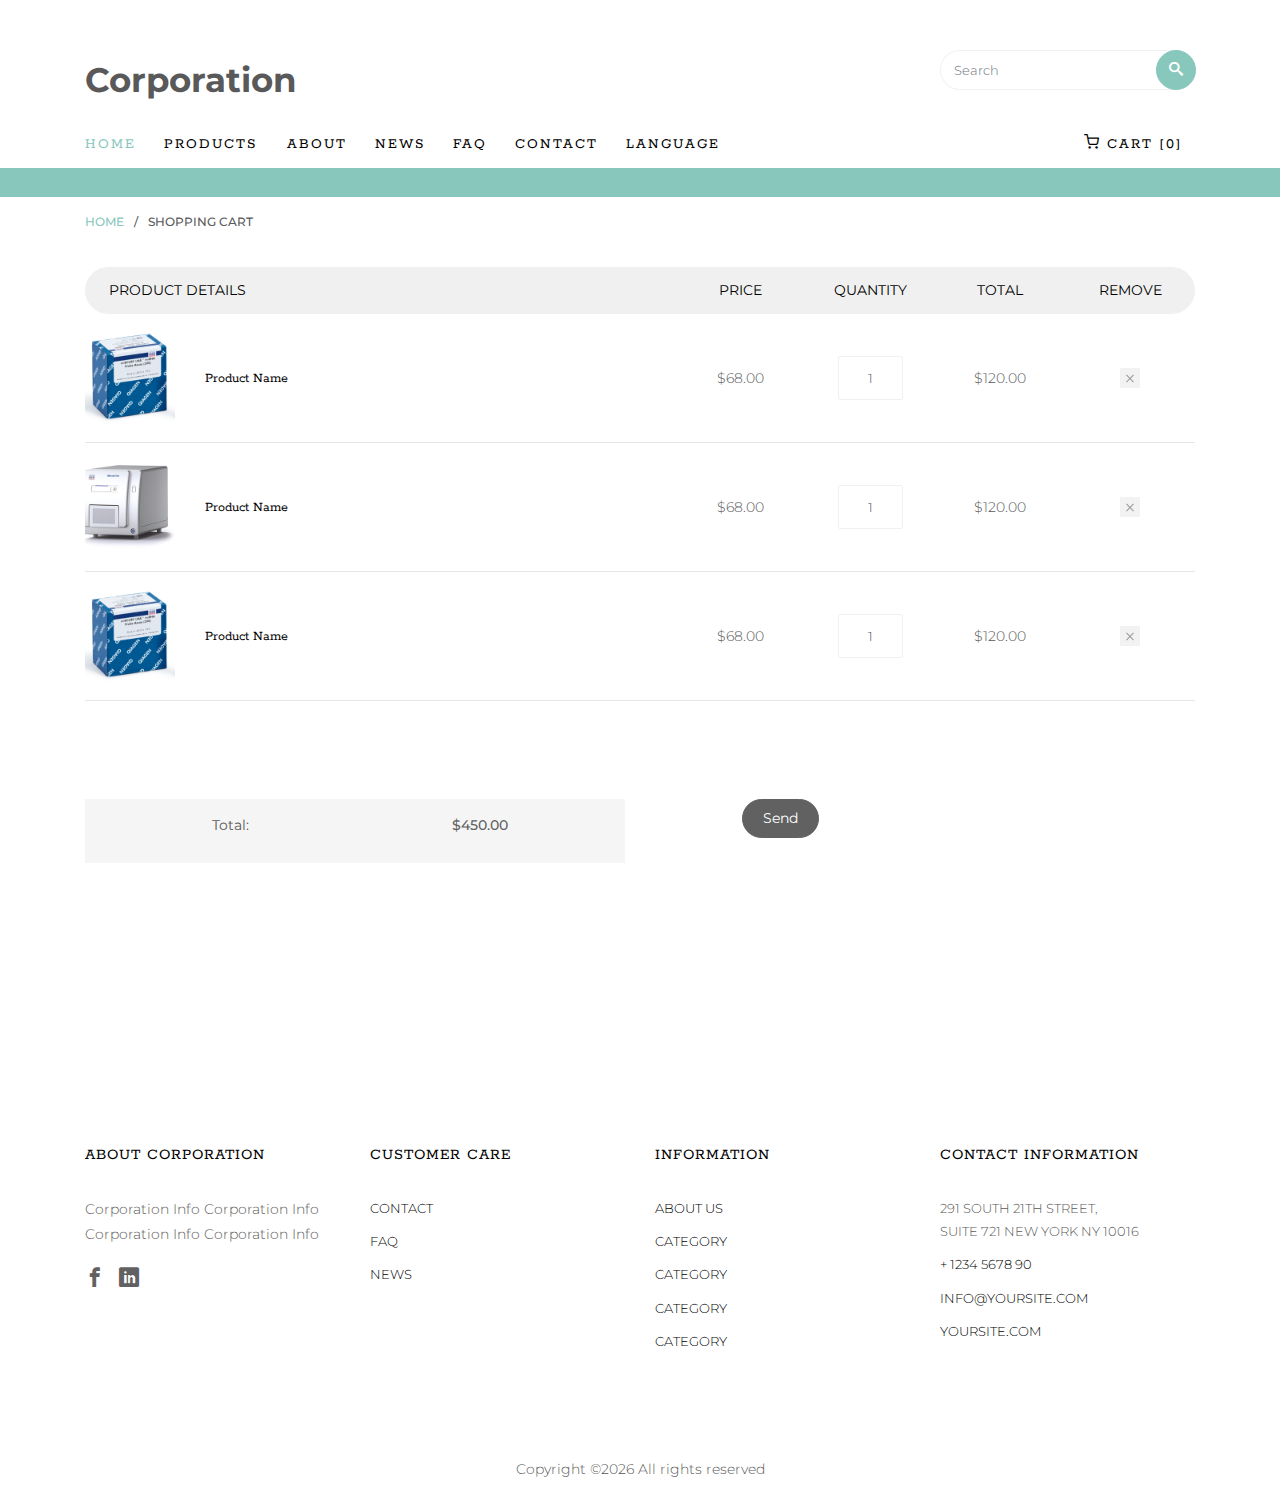
<file: cart.html>
<!DOCTYPE HTML>
<html>
	<head>
	<title>Corporation</title>
   <meta charset="utf-8">
   <meta name="viewport" content="width=device-width, initial-scale=1, shrink-to-fit=no">

	<link href="https://fonts.googleapis.com/css?family=Montserrat:300,400,500,600,700" rel="stylesheet">
	<link href="https://fonts.googleapis.com/css?family=Rokkitt:100,300,400,700" rel="stylesheet">
	
	<!-- Animate.css -->
	<link rel="stylesheet" href="css/animate.css">
	<!-- Icomoon Icon Fonts-->
	<link rel="stylesheet" href="css/icomoon.css">
	<!-- Ion Icon Fonts-->
	<link rel="stylesheet" href="css/ionicons.min.css">
	<!-- Bootstrap  -->
	<link rel="stylesheet" href="css/bootstrap.min.css">

	<!-- Magnific Popup -->
	<link rel="stylesheet" href="css/magnific-popup.css">

	<!-- Flexslider  -->
	<link rel="stylesheet" href="css/flexslider.css">

	<!-- Owl Carousel -->
	<link rel="stylesheet" href="css/owl.carousel.min.css">
	<link rel="stylesheet" href="css/owl.theme.default.min.css">
	
	<!-- Date Picker -->
	<link rel="stylesheet" href="css/bootstrap-datepicker.css">
	<!-- Flaticons  -->
	<link rel="stylesheet" href="fonts/flaticon/font/flaticon.css">

	<!-- Theme style  -->
	<link rel="stylesheet" href="css/style.css">
	<link rel="stylesheet" href="css/my.css">
	</head>
	<body>
		
	<div class="colorlib-loader"></div>

	<div id="page">
		<nav class="colorlib-nav" role="navigation">
			<div class="top-menu">
				<div class="container">
					<div class="row">
						<div class="col-sm-7 col-md-9">
							<div id="colorlib-logo"><a href="index.html">Corporation</a></div>
						</div>
						<div class="col-sm-5 col-md-3">
			            <form action="#" class="search-wrap">
			               <div class="form-group">
			                  <input type="search" class="form-control search" placeholder="Search">
			                  <button class="btn btn-primary submit-search text-center" type="submit"><i class="icon-search"></i></button>
			               </div>
			            </form>
			         </div>
		         </div>
				 <div class="row">
					<div class="col-sm-12 text-left menu-1">
						<ul>
							<li class="active"><a href="index.html">Home</a></li>
							<li class="has-dropdown">
								<a href="javascript:;">Products</a>
								<ul class="dropdown">
									<li><a href="products.html">Category</a></li>
									<li><a href="products.html">Category</a></li>
									<li><a href="products.html">Checkout</a></li>
									<li><a href="products.html">Category</a></li>
									<li><a href="products.html">Category</a></li>
									<li><a href="products.html">Checkout</a></li>
									<li><a href="products.html">Category</a></li>
									<li><a href="products.html">Category</a></li>
								</ul>
							</li>
							<li><a href="about.html">About</a></li>
							<li><a href="news.html">NEWS</a></li>
							<li><a href="faq.html">FAQ</a></li>
							<li><a href="contact.html">Contact</a></li>
							<li class="has-dropdown">
									<a href="javascript:;">Language</a>
									<ul class="dropdown">
										<li><a href="product-detail.html">English</a></li>
										<li><a href="cart.html">繁中</a></li>
									</ul>
							</li>
							<li class="cart"><a href="cart.html"><i class="icon-shopping-cart"></i> Cart [0]</a></li>
						</ul>
					</div>
				</div>
				</div>
			</div>
			<div class="sale">
				<div class="container">
					<div class="row">
						<div class="col-sm-8 offset-sm-2 text-center">
							<div class="row">
								<div class="owl-carousel2">
									<div class="item">
										<div class="col">
										</div>
									</div>
								</div>
							</div>
						</div>
					</div>
				</div>
			</div>
		</nav>

		<div class="breadcrumbs">
			<div class="container">
				<div class="row">
					<div class="col">
						<p class="bread"><span><a href="index.html">Home</a></span> / <span>Shopping Cart</span></p>
					</div>
				</div>
			</div>
		</div>


		<div class="colorlib-product">
			<div class="container">
				<div class="row row-pb-lg">
					<div class="col-md-12">
						<div class="product-name d-flex">
							<div class="one-forth text-left px-4">
								<span>Product Details</span>
							</div>
							<div class="one-eight text-center">
								<span>Price</span>
							</div>
							<div class="one-eight text-center">
								<span>Quantity</span>
							</div>
							<div class="one-eight text-center">
								<span>Total</span>
							</div>
							<div class="one-eight text-center px-4">
								<span>Remove</span>
							</div>
						</div>
						<div class="product-cart d-flex">
							<div class="one-forth">
								<div class="product-img" style="background-image: url(images/item-3.png);">
								</div>
								<div class="display-tc">
									<h3>Product Name</h3>
								</div>
							</div>
							<div class="one-eight text-center">
								<div class="display-tc">
									<span class="price">$68.00</span>
								</div>
							</div>
							<div class="one-eight text-center">
								<div class="display-tc">
									<input type="text" id="quantity" name="quantity" class="form-control input-number text-center" value="1" min="1" max="100">
								</div>
							</div>
							<div class="one-eight text-center">
								<div class="display-tc">
									<span class="price">$120.00</span>
								</div>
							</div>
							<div class="one-eight text-center">
								<div class="display-tc">
									<a href="#" class="closed"></a>
								</div>
							</div>
						</div>
						<div class="product-cart d-flex">
							<div class="one-forth">
								<div class="product-img" style="background-image: url(images/item-2.png);">
								</div>
								<div class="display-tc">
									<h3>Product Name</h3>
								</div>
							</div>
							<div class="one-eight text-center">
								<div class="display-tc">
									<span class="price">$68.00</span>
								</div>
							</div>
							<div class="one-eight text-center">
								<div class="display-tc">
									<form action="#">
										<input type="text" name="quantity" class="form-control input-number text-center" value="1" min="1" max="100">
									</form>
								</div>
							</div>
							<div class="one-eight text-center">
								<div class="display-tc">
									<span class="price">$120.00</span>
								</div>
							</div>
							<div class="one-eight text-center">
								<div class="display-tc">
									<a href="#" class="closed"></a>
								</div>
							</div>
						</div>
						<div class="product-cart d-flex">
							<div class="one-forth">
								<div class="product-img" style="background-image: url(images/item-3.png);">
								</div>
								<div class="display-tc">
									<h3>Product Name</h3>
								</div>
							</div>
							<div class="one-eight text-center">
								<div class="display-tc">
									<span class="price">$68.00</span>
								</div>
							</div>
							<div class="one-eight text-center">
								<div class="display-tc">
									<input type="text" id="quantity" name="quantity" class="form-control input-number text-center" value="1" min="1" max="100">
								</div>
							</div>
							<div class="one-eight text-center">
								<div class="display-tc">
									<span class="price">$120.00</span>
								</div>
							</div>
							<div class="one-eight text-center">
								<div class="display-tc">
									<a href="#" class="closed"></a>
								</div>
							</div>
						</div>
					</div>
				</div>
				<div class="row row-pb-lg">
					<div class="col-md-12">
						<div class="total-wrap">
							<div class="row">
								<div class="col-sm-6 text-center">
									<div class="total">
										<div class="grand-total">
											<p><span><strong>Total:</strong></span> <span>$450.00</span></p>
										</div>
									</div>
								</div>
								<div class="col-sm-6 text-center">
									<form action="#">
										<div class="row form-group">
											<div class="col-sm-6">
												<a href="checkout.html" class="btn btn-primary">Send</a>
											</div>
										</div>
									</form>
								</div>
								
							</div>
						</div>
					</div>
				</div>
			</div>
		</div>

		<footer id="colorlib-footer" role="contentinfo">
			<div class="container">
				<div class="row row-pb-md">
					<div class="col footer-col colorlib-widget">
						<h4>About Corporation</h4>
						<p>Corporation Info Corporation Info Corporation Info Corporation Info</p>
						<p>
							<ul class="colorlib-social-icons">
								<!-- <li><a href="#"><i class="icon-twitter"></i></a></li> -->
								<li><a href="#"><i class="icon-facebook"></i></a></li>
								<li><a href="#"><i class="icon-linkedin"></i></a></li>
								<!-- <li><a href="#"><i class="icon-dribbble"></i></a></li> -->
							</ul>
						</p>
					</div>
					<div class="col footer-col colorlib-widget">
						<h4>Customer Care</h4>
						<p>
							<ul class="colorlib-footer-links">
								<li><a href="#">Contact</a></li>
								<li><a href="#">FAQ</a></li>
								<li><a href="#">NEWS</a></li>
							</ul>
						</p>
					</div>
					<div class="col footer-col colorlib-widget">
						<h4>Information</h4>
						<p>
							<ul class="colorlib-footer-links">
								<li><a href="#">About us</a></li>
								<li><a href="#">Category</a></li>
								<li><a href="#">Category</a></li>
								<li><a href="#">Category</a></li>
								<li><a href="#">Category</a></li>
							</ul>
						</p>
					</div>

					<div class="col footer-col">
						<h4>Contact Information</h4>
						<ul class="colorlib-footer-links">
							<li>291 South 21th Street, <br> Suite 721 New York NY 10016</li>
							<li><a href="tel://1234567890">+ 1234 5678 90</a></li>
							<li><a href="mailto:info@yoursite.com">info@yoursite.com</a></li>
							<li><a href="#">yoursite.com</a></li>
						</ul>
					</div>
				</div>
			</div>
			<div class="copy">
				<div class="row">
					<div class="col-sm-12 text-center">
						<p>
							<span><!-- Link back to Colorlib can't be removed. Template is licensed under CC BY 3.0. -->
Copyright &copy;<script>document.write(new Date().getFullYear());</script> All rights reserved</span>
						</p>
					</div>
				</div>
			</div>
		</footer>
	</div>

	<div class="gototop js-top">
		<a href="#" class="js-gotop"><i class="ion-ios-arrow-up"></i></a>
	</div>
	
	<!-- jQuery -->
	<script src="js/jquery.min.js"></script>
   <!-- popper -->
   <script src="js/popper.min.js"></script>
   <!-- bootstrap 4.1 -->
   <script src="js/bootstrap.min.js"></script>
   <!-- jQuery easing -->
   <script src="js/jquery.easing.1.3.js"></script>
	<!-- Waypoints -->
	<script src="js/jquery.waypoints.min.js"></script>
	<!-- Flexslider -->
	<script src="js/jquery.flexslider-min.js"></script>
	<!-- Owl carousel -->
	<script src="js/owl.carousel.min.js"></script>
	<!-- Magnific Popup -->
	<script src="js/jquery.magnific-popup.min.js"></script>
	<script src="js/magnific-popup-options.js"></script>
	<!-- Date Picker -->
	<script src="js/bootstrap-datepicker.js"></script>
	<!-- Stellar Parallax -->
	<script src="js/jquery.stellar.min.js"></script>
	<!-- Main -->
	<script src="js/main.js"></script>

	</body>
</html>
</file>
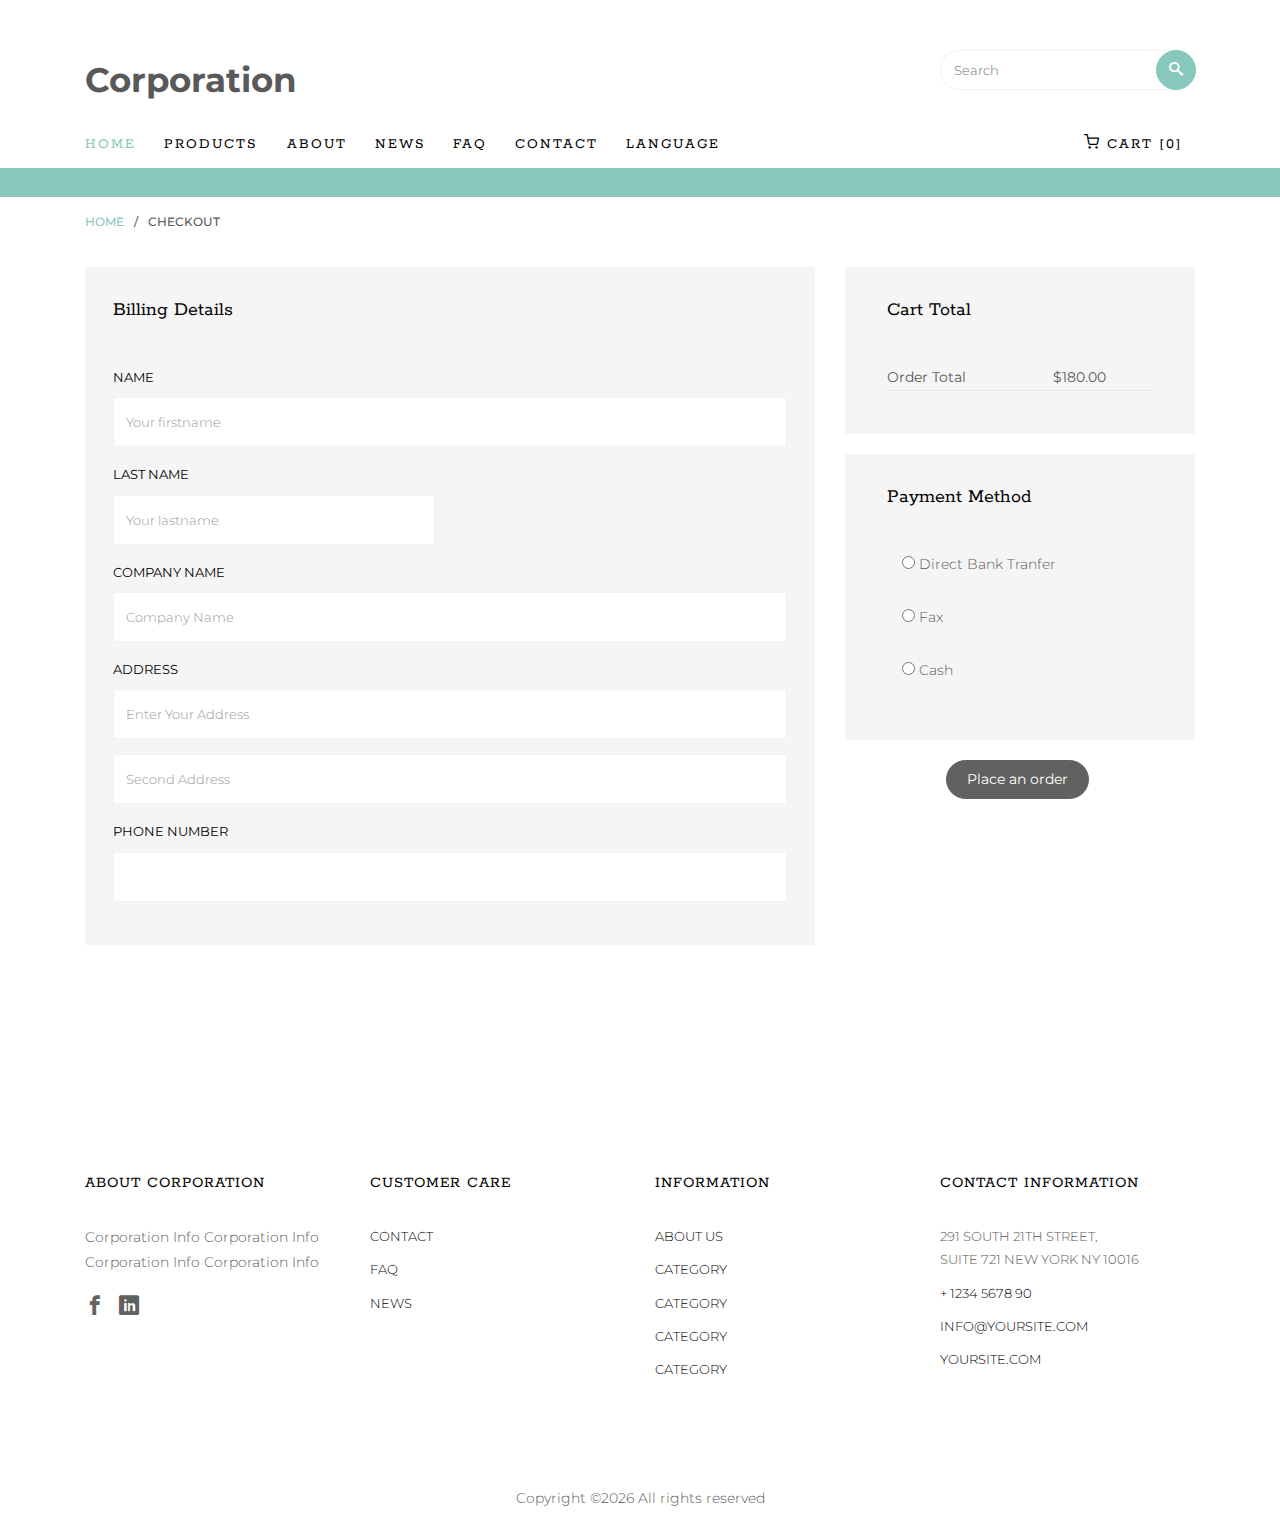
<file: checkout.html>
<!DOCTYPE HTML>
<html>
	<head>
	<title>Corporation</title>
   <meta charset="utf-8">
   <meta name="viewport" content="width=device-width, initial-scale=1, shrink-to-fit=no">

	<link href="https://fonts.googleapis.com/css?family=Montserrat:300,400,500,600,700" rel="stylesheet">
	<link href="https://fonts.googleapis.com/css?family=Rokkitt:100,300,400,700" rel="stylesheet">
	
	<!-- Animate.css -->
	<link rel="stylesheet" href="css/animate.css">
	<!-- Icomoon Icon Fonts-->
	<link rel="stylesheet" href="css/icomoon.css">
	<!-- Ion Icon Fonts-->
	<link rel="stylesheet" href="css/ionicons.min.css">
	<!-- Bootstrap  -->
	<link rel="stylesheet" href="css/bootstrap.min.css">

	<!-- Magnific Popup -->
	<link rel="stylesheet" href="css/magnific-popup.css">

	<!-- Flexslider  -->
	<link rel="stylesheet" href="css/flexslider.css">

	<!-- Owl Carousel -->
	<link rel="stylesheet" href="css/owl.carousel.min.css">
	<link rel="stylesheet" href="css/owl.theme.default.min.css">
	
	<!-- Date Picker -->
	<link rel="stylesheet" href="css/bootstrap-datepicker.css">
	<!-- Flaticons  -->
	<link rel="stylesheet" href="fonts/flaticon/font/flaticon.css">

	<!-- Theme style  -->
	<link rel="stylesheet" href="css/style.css">
	<link rel="stylesheet" href="css/my.css">
	</head>
	<body>
		
	<div class="colorlib-loader"></div>

	<div id="page">
		<nav class="colorlib-nav" role="navigation">
			<div class="top-menu">
				<div class="container">
					<div class="row">
						<div class="col-sm-7 col-md-9">
							<div id="colorlib-logo"><a href="index.html">Corporation</a></div>
						</div>
						<div class="col-sm-5 col-md-3">
			            <form action="#" class="search-wrap">
			               <div class="form-group">
			                  <input type="search" class="form-control search" placeholder="Search">
			                  <button class="btn btn-primary submit-search text-center" type="submit"><i class="icon-search"></i></button>
			               </div>
			            </form>
			         </div>
		         </div>
				 <div class="row">
					<div class="col-sm-12 text-left menu-1">
						<ul>
							<li class="active"><a href="index.html">Home</a></li>
							<li class="has-dropdown">
								<a href="javascript:;">Products</a>
								<ul class="dropdown">
									<li><a href="products.html">Category</a></li>
									<li><a href="products.html">Category</a></li>
									<li><a href="products.html">Checkout</a></li>
									<li><a href="products.html">Category</a></li>
									<li><a href="products.html">Category</a></li>
									<li><a href="products.html">Checkout</a></li>
									<li><a href="products.html">Category</a></li>
									<li><a href="products.html">Category</a></li>
								</ul>
							</li>
							<li><a href="about.html">About</a></li>
							<li><a href="news.html">NEWS</a></li>
							<li><a href="faq.html">FAQ</a></li>
							<li><a href="contact.html">Contact</a></li>
							<li class="has-dropdown">
									<a href="javascript:;">Language</a>
									<ul class="dropdown">
										<li><a href="product-detail.html">English</a></li>
										<li><a href="cart.html">繁中</a></li>
									</ul>
							</li>
							<li class="cart"><a href="cart.html"><i class="icon-shopping-cart"></i> Cart [0]</a></li>
						</ul>
					</div>
				</div>
				</div>
			</div>
			<div class="sale">
				<div class="container">
					<div class="row">
						<div class="col-sm-8 offset-sm-2 text-center">
							<div class="row">
								<div class="owl-carousel2">
									<div class="item">
									</div>
								</div>
							</div>
						</div>
					</div>
				</div>
			</div>
		</nav>

		<div class="breadcrumbs">
			<div class="container">
				<div class="row">
					<div class="col">
						<p class="bread"><span><a href="index.html">Home</a></span> / <span>Checkout</span></p>
					</div>
				</div>
			</div>
		</div>


		<div class="colorlib-product">
			<div class="container">
				<div class="row">
					<div class="col-lg-8">
						<form method="post" class="colorlib-form">
							<h2>Billing Details</h2>
		              	<div class="row">

								<div class="col-md-12">
									<div class="form-group">
										<label for="fname">Name</label>
										<input type="text" id="fname" class="form-control" placeholder="Your firstname">
									</div>
								</div>
								<div class="col-md-6">
									<div class="form-group">
										<label for="lname">Last Name</label>
										<input type="text" id="lname" class="form-control" placeholder="Your lastname">
									</div>
								</div>

								<div class="col-md-12">
									<div class="form-group">
										<label for="companyname">Company Name</label>
			                    	<input type="text" id="companyname" class="form-control" placeholder="Company Name">
			                  </div>
			               </div>

			               <div class="col-md-12">
									<div class="form-group">
										<label for="fname">Address</label>
			                    	<input type="text" id="address" class="form-control" placeholder="Enter Your Address">
			                  </div>
			                  <div class="form-group">
			                    	<input type="text" id="address2" class="form-control" placeholder="Second Address">
			                  </div>
			               </div>
			            
								<div class="col-md-12">
									<div class="form-group">
										<label for="Phone">Phone Number</label>
										<input type="text" id="zippostalcode" class="form-control" placeholder="">
									</div>
								</div>
		               </div>
		            </form>
					</div>

					<div class="col-lg-4">
						<div class="row">
							<div class="col-md-12">
								<div class="cart-detail">
									<h2>Cart Total</h2>
									<ul>
										<li><span>Order Total</span> <span>$180.00</span></li>
									</ul>
								</div>
						   </div>

						   <div class="w-100"></div>

						   <div class="col-md-12">
								<div class="cart-detail">
									<h2>Payment Method</h2>
									<div class="form-group">
										<div class="col-md-12">
											<div class="radio">
											   <label><input type="radio" name="optradio"> Direct Bank Tranfer</label>
											</div>
										</div>
									</div>
									<div class="form-group">
										<div class="col-md-12">
											<div class="radio">
											   <label><input type="radio" name="optradio"> Fax</label>
											</div>
										</div>
									</div>
									<div class="form-group">
										<div class="col-md-12">
											<div class="radio">
											   <label><input type="radio" name="optradio"> Cash</label>
											</div>
										</div>
									</div>
								</div>
							</div>
						</div>
						<div class="row">
							<div class="col-md-12 text-center">
								<p><a href="#" class="btn btn-primary">Place an order</a></p>
							</div>
						</div>
					</div>
				</div>
			</div>
		</div>

		<footer id="colorlib-footer" role="contentinfo">
			<div class="container">
				<div class="row row-pb-md">
					<div class="col footer-col colorlib-widget">
						<h4>About Corporation</h4>
						<p>Corporation Info Corporation Info Corporation Info Corporation Info</p>
						<p>
							<ul class="colorlib-social-icons">
								<!-- <li><a href="#"><i class="icon-twitter"></i></a></li> -->
								<li><a href="#"><i class="icon-facebook"></i></a></li>
								<li><a href="#"><i class="icon-linkedin"></i></a></li>
								<!-- <li><a href="#"><i class="icon-dribbble"></i></a></li> -->
							</ul>
						</p>
					</div>
					<div class="col footer-col colorlib-widget">
						<h4>Customer Care</h4>
						<p>
							<ul class="colorlib-footer-links">
								<li><a href="#">Contact</a></li>
								<li><a href="#">FAQ</a></li>
								<li><a href="#">NEWS</a></li>
							</ul>
						</p>
					</div>
					<div class="col footer-col colorlib-widget">
						<h4>Information</h4>
						<p>
							<ul class="colorlib-footer-links">
								<li><a href="#">About us</a></li>
								<li><a href="#">Category</a></li>
								<li><a href="#">Category</a></li>
								<li><a href="#">Category</a></li>
								<li><a href="#">Category</a></li>
							</ul>
						</p>
					</div>

					<div class="col footer-col">
						<h4>Contact Information</h4>
						<ul class="colorlib-footer-links">
							<li>291 South 21th Street, <br> Suite 721 New York NY 10016</li>
							<li><a href="tel://1234567890">+ 1234 5678 90</a></li>
							<li><a href="mailto:info@yoursite.com">info@yoursite.com</a></li>
							<li><a href="#">yoursite.com</a></li>
						</ul>
					</div>
				</div>
			</div>
			<div class="copy">
				<div class="row">
					<div class="col-sm-12 text-center">
						<p>
							<span><!-- Link back to Colorlib can't be removed. Template is licensed under CC BY 3.0. -->
Copyright &copy;<script>document.write(new Date().getFullYear());</script> All rights reserved</span>
						</p>
					</div>
				</div>
			</div>
		</footer>
	</div>

	<div class="gototop js-top">
		<a href="#" class="js-gotop"><i class="ion-ios-arrow-up"></i></a>
	</div>
	
	<!-- jQuery -->
	<script src="js/jquery.min.js"></script>
   <!-- popper -->
   <script src="js/popper.min.js"></script>
   <!-- bootstrap 4.1 -->
   <script src="js/bootstrap.min.js"></script>
   <!-- jQuery easing -->
   <script src="js/jquery.easing.1.3.js"></script>
	<!-- Waypoints -->
	<script src="js/jquery.waypoints.min.js"></script>
	<!-- Flexslider -->
	<script src="js/jquery.flexslider-min.js"></script>
	<!-- Owl carousel -->
	<script src="js/owl.carousel.min.js"></script>
	<!-- Magnific Popup -->
	<script src="js/jquery.magnific-popup.min.js"></script>
	<script src="js/magnific-popup-options.js"></script>
	<!-- Date Picker -->
	<script src="js/bootstrap-datepicker.js"></script>
	<!-- Stellar Parallax -->
	<script src="js/jquery.stellar.min.js"></script>
	<!-- Main -->
	<script src="js/main.js"></script>

	</body>
</html>
</file>
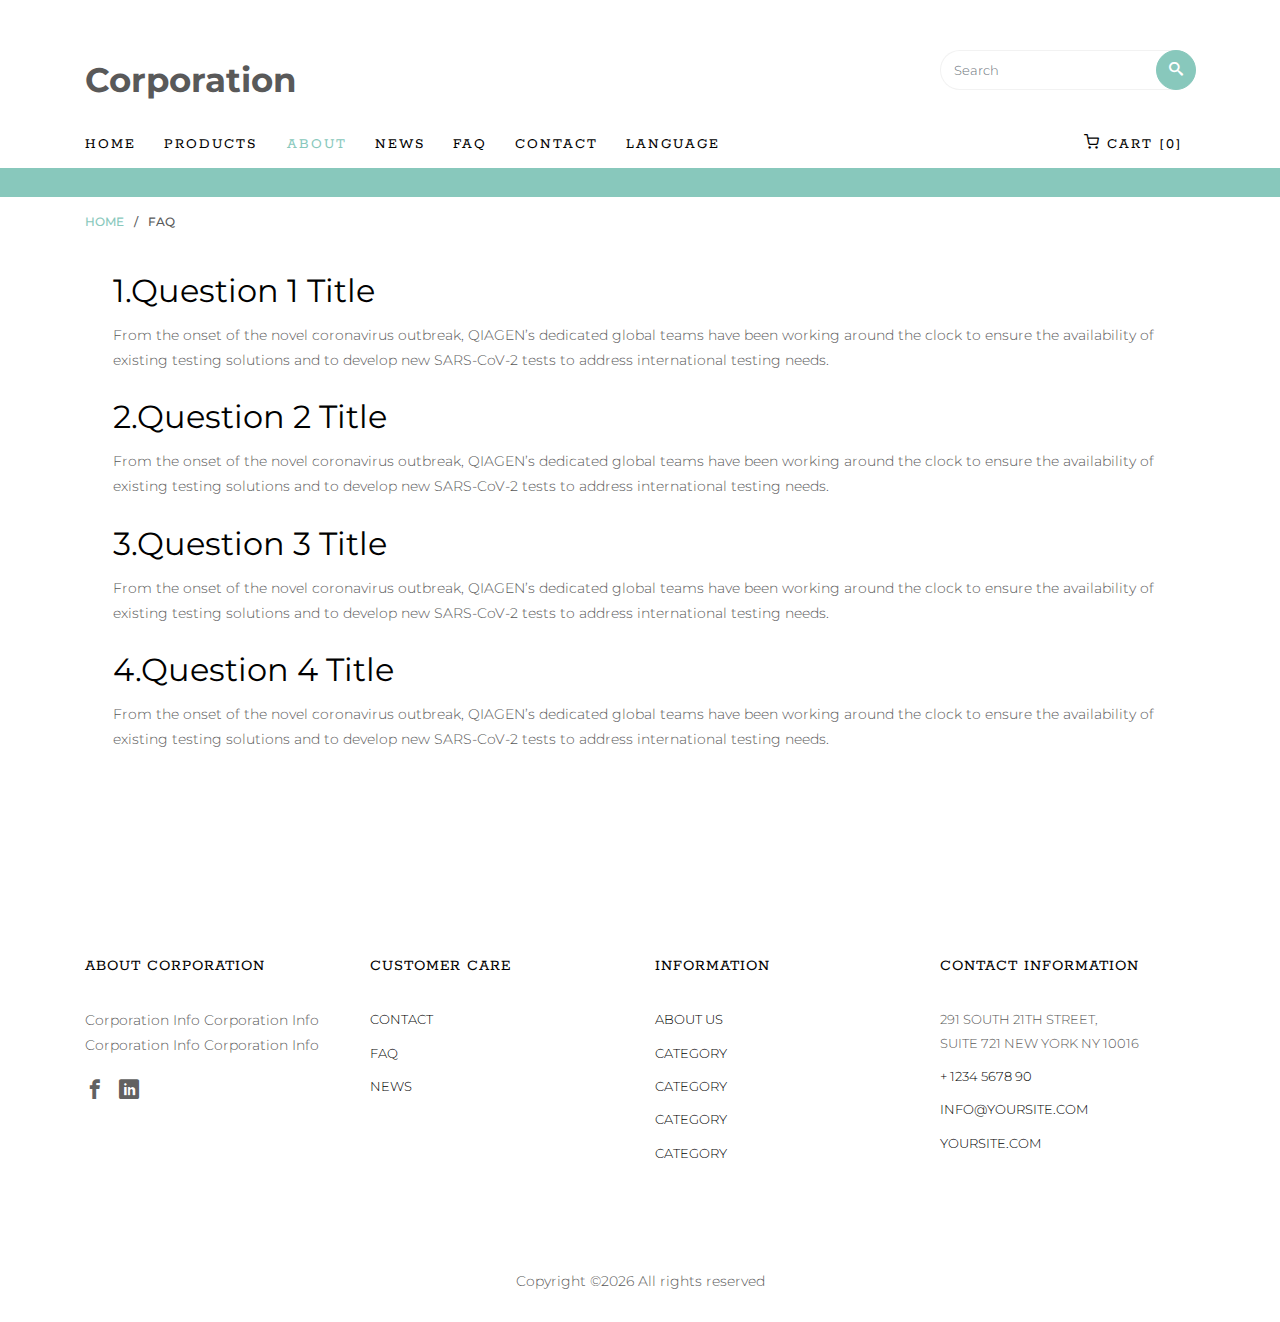
<file: faq.html>
<!DOCTYPE HTML>
<html>
	<head>
	<title>Corporation</title>
   <meta charset="utf-8">
   <meta name="viewport" content="width=device-width, initial-scale=1, shrink-to-fit=no">

  <!-- Facebook and Twitter integration -->
	<meta property="og:title" content=""/>
	<meta property="og:image" content=""/>
	<meta property="og:url" content=""/>
	<meta property="og:site_name" content=""/>
	<meta property="og:description" content=""/>
	<meta name="twitter:title" content="" />
	<meta name="twitter:image" content="" />
	<meta name="twitter:url" content="" />
	<meta name="twitter:card" content="" />

	<link href="https://fonts.googleapis.com/css?family=Montserrat:300,400,500,600,700" rel="stylesheet">
	<link href="https://fonts.googleapis.com/css?family=Rokkitt:100,300,400,700" rel="stylesheet">
	
	<!-- Animate.css -->
	<link rel="stylesheet" href="css/animate.css">
	<!-- Icomoon Icon Fonts-->
	<link rel="stylesheet" href="css/icomoon.css">
	<!-- Ion Icon Fonts-->
	<link rel="stylesheet" href="css/ionicons.min.css">
	<!-- Bootstrap  -->
	<link rel="stylesheet" href="css/bootstrap.min.css">

	<!-- Magnific Popup -->
	<link rel="stylesheet" href="css/magnific-popup.css">

	<!-- Flexslider  -->
	<link rel="stylesheet" href="css/flexslider.css">

	<!-- Owl Carousel -->
	<link rel="stylesheet" href="css/owl.carousel.min.css">
	<link rel="stylesheet" href="css/owl.theme.default.min.css">
	
	<!-- Date Picker -->
	<link rel="stylesheet" href="css/bootstrap-datepicker.css">
	<!-- Flaticons  -->
	<link rel="stylesheet" href="fonts/flaticon/font/flaticon.css">

	<!-- Theme style  -->
	<link rel="stylesheet" href="css/style.css">
	<link rel="stylesheet" href="css/my.css">
	</head>
	<body>
		
	<div class="colorlib-loader"></div>

	<div id="page">
		<nav class="colorlib-nav" role="navigation">
			<div class="top-menu">
				<div class="container">
					<div class="row">
						<div class="col-sm-7 col-md-9">
							<div id="colorlib-logo"><a href="index.html">Corporation</a></div>
						</div>
						<div class="col-sm-5 col-md-3">
			            <form action="#" class="search-wrap">
			               <div class="form-group">
			                  <input type="search" class="form-control search" placeholder="Search">
			                  <button class="btn btn-primary submit-search text-center" type="submit"><i class="icon-search"></i></button>
			               </div>
			            </form>
			         </div>
		         </div>
				 <div class="row">
					<div class="col-sm-12 text-left menu-1">
						<ul>
							<li><a href="index.html">Home</a></li>
							<li class="has-dropdown">
								<a href="javascript:;">Products</a>
								<ul class="dropdown">
									<li><a href="products.html">Category</a></li>
									<li><a href="products.html">Category</a></li>
									<li><a href="products.html">Checkout</a></li>
									<li><a href="products.html">Category</a></li>
									<li><a href="products.html">Category</a></li>
									<li><a href="products.html">Checkout</a></li>
									<li><a href="products.html">Category</a></li>
									<li><a href="products.html">Category</a></li>
								</ul>
							</li>
							<li  class="active"><a href="about.html">About</a></li>
							<li><a href="news.html">NEWS</a></li>
							<li><a href="faq.html">FAQ</a></li>
							<li><a href="contact.html">Contact</a></li>
							<li class="has-dropdown">
									<a href="javascript:;">Language</a>
									<ul class="dropdown">
										<li><a href="product-detail.html">English</a></li>
										<li><a href="cart.html">繁中</a></li>
									</ul>
							</li>
							<li class="cart"><a href="cart.html"><i class="icon-shopping-cart"></i> Cart [0]</a></li>
						</ul>
					</div>
				</div>
				</div>
			</div>
			<div class="sale">
				<div class="container">
					<div class="row">
						<div class="col-sm-8 offset-sm-2 text-center">
							<div class="row">
								<div class="owl-carousel2">
					
								</div>
							</div>
						</div>
					</div>
				</div>
			</div>
		</nav>

		<div class="breadcrumbs">
			<div class="container">
				<div class="row">
					<div class="col">
						<p class="bread"><span><a href="index.html">Home</a></span> / <span>FAQ</span></p>
					</div>
				</div>
			</div>
		</div>


		<div class="colorlib-faq">
			<div class="container">
				<div class="row row-pb-lg">
					<div class="col-sm-12">
						<div class="about-wrap">
							<h2>1.Question 1 Title</h2>
							<p>From the onset of the novel coronavirus outbreak, QIAGEN’s dedicated global teams have been working around the clock to ensure the availability of existing testing solutions and to develop new SARS-CoV-2 tests to address international testing needs.</p>
						</div>
						<div class="about-wrap">
							<h2>2.Question 2 Title</h2>
							<p>From the onset of the novel coronavirus outbreak, QIAGEN’s dedicated global teams have been working around the clock to ensure the availability of existing testing solutions and to develop new SARS-CoV-2 tests to address international testing needs.</p>
						</div>
						<div class="about-wrap">
							<h2>3.Question 3 Title</h2>
							<p>From the onset of the novel coronavirus outbreak, QIAGEN’s dedicated global teams have been working around the clock to ensure the availability of existing testing solutions and to develop new SARS-CoV-2 tests to address international testing needs.</p>
						</div>
						<div class="about-wrap">
							<h2>4.Question 4 Title</h2>
							<p>From the onset of the novel coronavirus outbreak, QIAGEN’s dedicated global teams have been working around the clock to ensure the availability of existing testing solutions and to develop new SARS-CoV-2 tests to address international testing needs.</p>
						</div>
					</div>
				</div>
			</div>
		</div>

		<footer id="colorlib-footer" role="contentinfo">
			<div class="container">
				<div class="row row-pb-md">
					<div class="col footer-col colorlib-widget">
						<h4>About Corporation</h4>
						<p>Corporation Info Corporation Info Corporation Info Corporation Info</p>
						<p>
							<ul class="colorlib-social-icons">
								<!-- <li><a href="#"><i class="icon-twitter"></i></a></li> -->
								<li><a href="#"><i class="icon-facebook"></i></a></li>
								<li><a href="#"><i class="icon-linkedin"></i></a></li>
								<!-- <li><a href="#"><i class="icon-dribbble"></i></a></li> -->
							</ul>
						</p>
					</div>
					<div class="col footer-col colorlib-widget">
						<h4>Customer Care</h4>
						<p>
							<ul class="colorlib-footer-links">
								<li><a href="#">Contact</a></li>
								<li><a href="#">FAQ</a></li>
								<li><a href="#">NEWS</a></li>
							</ul>
						</p>
					</div>
					<div class="col footer-col colorlib-widget">
						<h4>Information</h4>
						<p>
							<ul class="colorlib-footer-links">
								<li><a href="#">About us</a></li>
								<li><a href="#">Category</a></li>
								<li><a href="#">Category</a></li>
								<li><a href="#">Category</a></li>
								<li><a href="#">Category</a></li>
							</ul>
						</p>
					</div>

					<div class="col footer-col">
						<h4>Contact Information</h4>
						<ul class="colorlib-footer-links">
							<li>291 South 21th Street, <br> Suite 721 New York NY 10016</li>
							<li><a href="tel://1234567890">+ 1234 5678 90</a></li>
							<li><a href="mailto:info@yoursite.com">info@yoursite.com</a></li>
							<li><a href="#">yoursite.com</a></li>
						</ul>
					</div>
				</div>
			</div>
			<div class="copy">
				<div class="row">
					<div class="col-sm-12 text-center">
						<p>
							<span><!-- Link back to Colorlib can't be removed. Template is licensed under CC BY 3.0. -->
Copyright &copy;<script>document.write(new Date().getFullYear());</script> All rights reserved</span>
						</p>
					</div>
				</div>
			</div>
		</footer>
	</div>

	<div class="gototop js-top">
		<a href="#" class="js-gotop"><i class="ion-ios-arrow-up"></i></a>
	</div>
	
	<!-- jQuery -->
	<script src="js/jquery.min.js"></script>
   <!-- popper -->
   <script src="js/popper.min.js"></script>
   <!-- bootstrap 4.1 -->
   <script src="js/bootstrap.min.js"></script>
   <!-- jQuery easing -->
   <script src="js/jquery.easing.1.3.js"></script>
	<!-- Waypoints -->
	<script src="js/jquery.waypoints.min.js"></script>
	<!-- Flexslider -->
	<script src="js/jquery.flexslider-min.js"></script>
	<!-- Owl carousel -->
	<script src="js/owl.carousel.min.js"></script>
	<!-- Magnific Popup -->
	<script src="js/jquery.magnific-popup.min.js"></script>
	<script src="js/magnific-popup-options.js"></script>
	<!-- Date Picker -->
	<script src="js/bootstrap-datepicker.js"></script>
	<!-- Stellar Parallax -->
	<script src="js/jquery.stellar.min.js"></script>
	<!-- Main -->
	<script src="js/main.js"></script>

	</body>
</html>
</file>
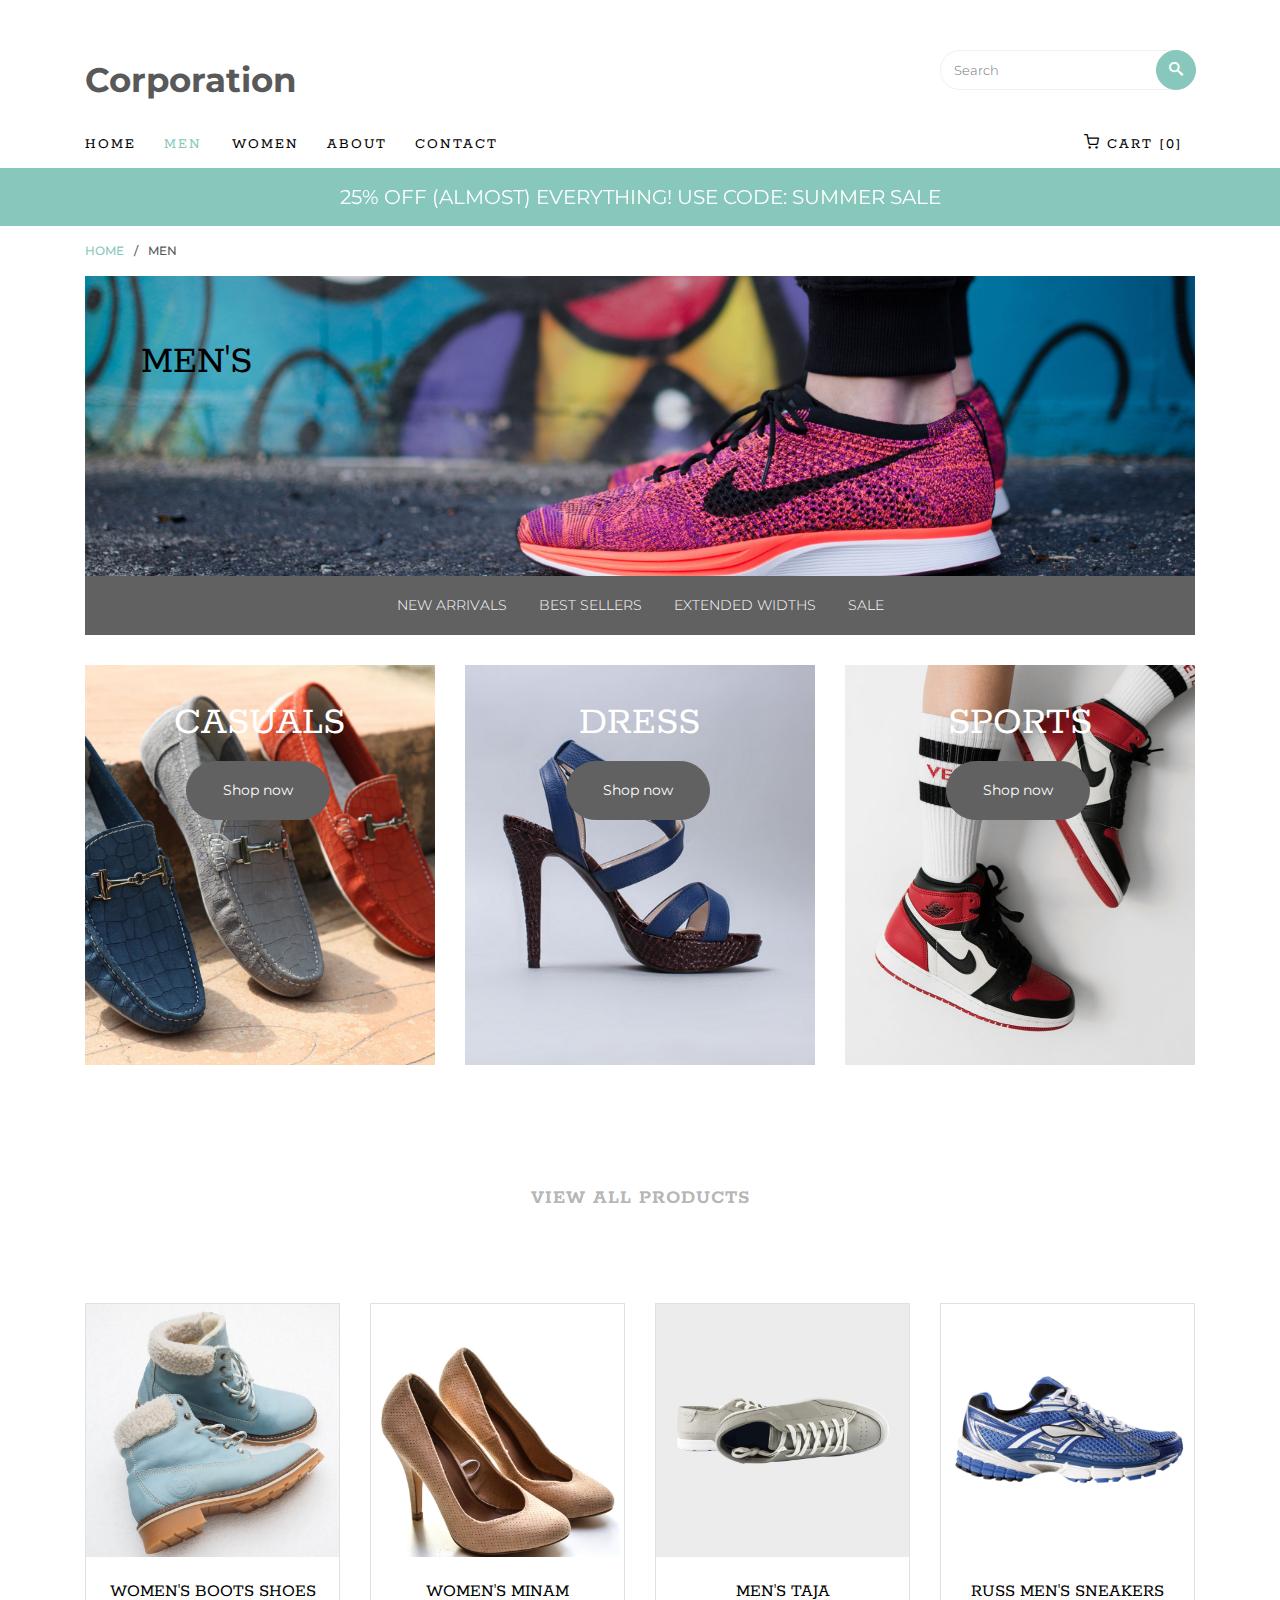
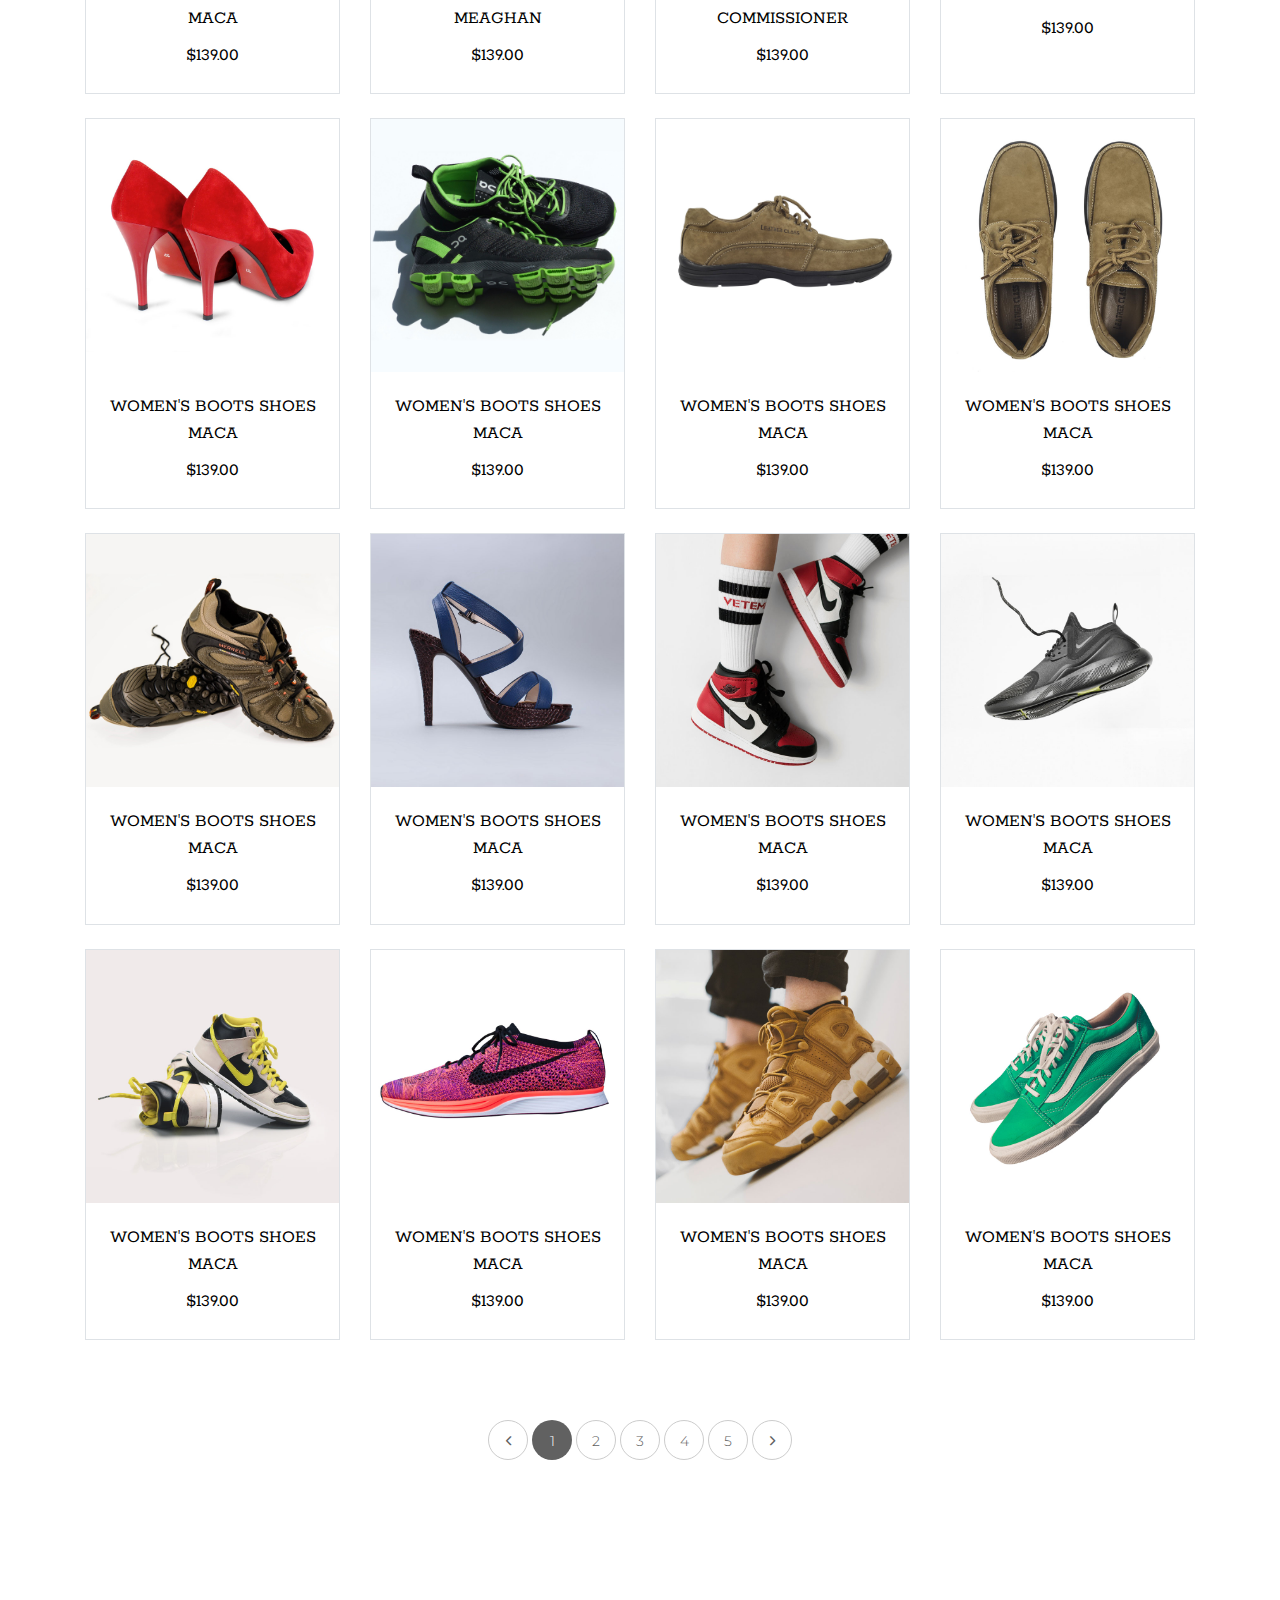
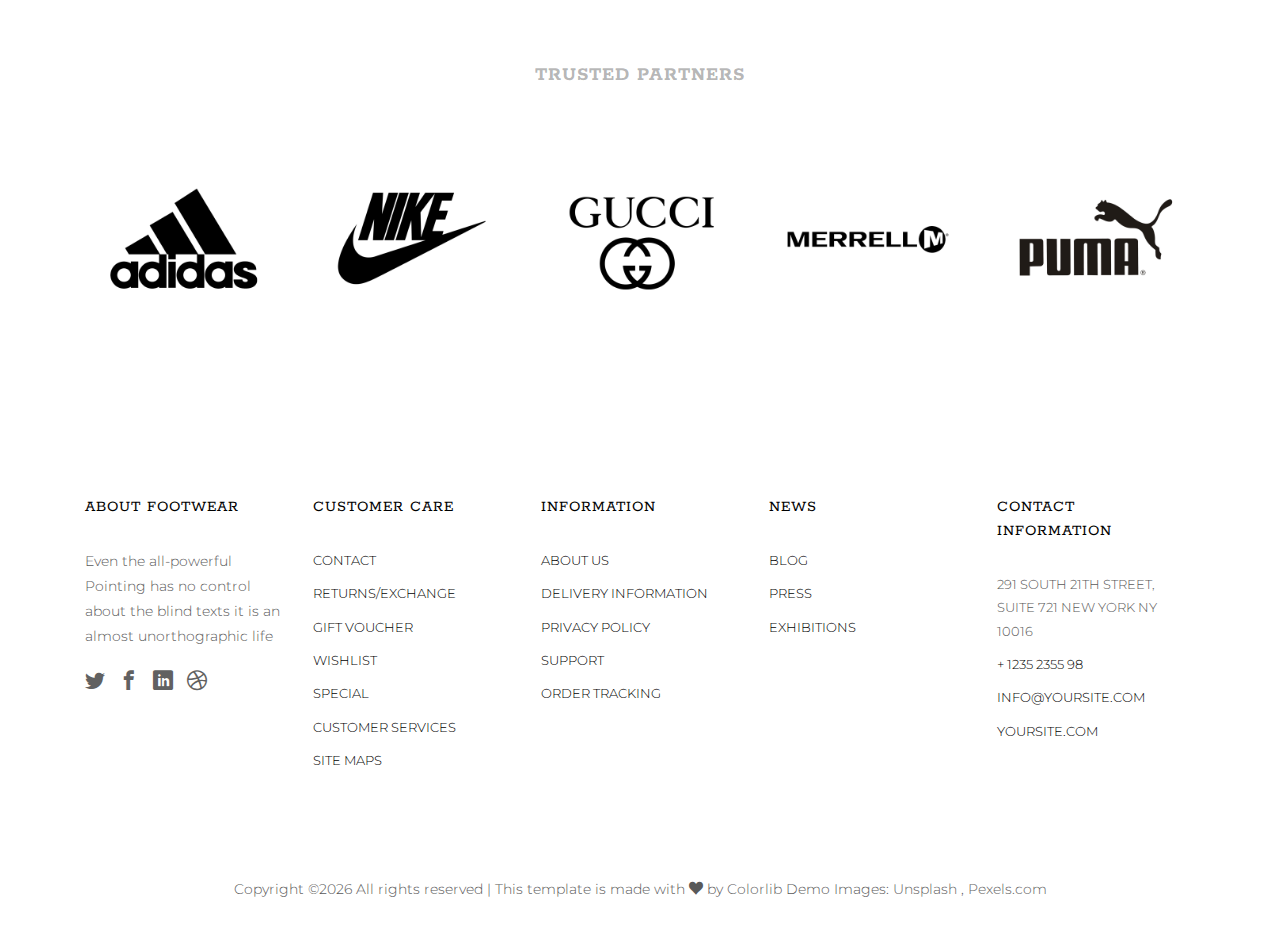
<file: men.html>
<!DOCTYPE HTML>
<html>
	<head>
	<title>Corporation</title>
   <meta charset="utf-8">
   <meta name="viewport" content="width=device-width, initial-scale=1, shrink-to-fit=no">

	<link href="https://fonts.googleapis.com/css?family=Montserrat:300,400,500,600,700" rel="stylesheet">
	<link href="https://fonts.googleapis.com/css?family=Rokkitt:100,300,400,700" rel="stylesheet">
	
	<!-- Animate.css -->
	<link rel="stylesheet" href="css/animate.css">
	<!-- Icomoon Icon Fonts-->
	<link rel="stylesheet" href="css/icomoon.css">
	<!-- Ion Icon Fonts-->
	<link rel="stylesheet" href="css/ionicons.min.css">
	<!-- Bootstrap  -->
	<link rel="stylesheet" href="css/bootstrap.min.css">

	<!-- Magnific Popup -->
	<link rel="stylesheet" href="css/magnific-popup.css">

	<!-- Flexslider  -->
	<link rel="stylesheet" href="css/flexslider.css">

	<!-- Owl Carousel -->
	<link rel="stylesheet" href="css/owl.carousel.min.css">
	<link rel="stylesheet" href="css/owl.theme.default.min.css">
	
	<!-- Date Picker -->
	<link rel="stylesheet" href="css/bootstrap-datepicker.css">
	<!-- Flaticons  -->
	<link rel="stylesheet" href="fonts/flaticon/font/flaticon.css">

	<!-- Theme style  -->
	<link rel="stylesheet" href="css/style.css">

	</head>
	<body>
		
	<div class="colorlib-loader"></div>

	<div id="page">
		<nav class="colorlib-nav" role="navigation">
			<div class="top-menu">
				<div class="container">
					<div class="row">
						<div class="col-sm-7 col-md-9">
							<div id="colorlib-logo"><a href="index.html">Corporation</a></div>
						</div>
						<div class="col-sm-5 col-md-3">
			            <form action="#" class="search-wrap">
			               <div class="form-group">
			                  <input type="search" class="form-control search" placeholder="Search">
			                  <button class="btn btn-primary submit-search text-center" type="submit"><i class="icon-search"></i></button>
			               </div>
			            </form>
			         </div>
		         </div>
					<div class="row">
						<div class="col-sm-12 text-left menu-1">
							<ul>
								<li><a href="index.html">Home</a></li>
								<li class="has-dropdown active">
									<a href="men.html">Men</a>
									<ul class="dropdown">
										<li><a href="product-detail.html">Product Detail</a></li>
										<li><a href="cart.html">Shopping Cart</a></li>
										<li><a href="checkout.html">Checkout</a></li>
										<li><a href="order-complete.html">Order Complete</a></li>
										<li><a href="add-to-wishlist.html">Wishlist</a></li>
									</ul>
								</li>
								<li><a href="women.html">Women</a></li>
								<li><a href="about.html">About</a></li>
								<li><a href="contact.html">Contact</a></li>
								<li class="cart"><a href="cart.html"><i class="icon-shopping-cart"></i> Cart [0]</a></li>
							</ul>
						</div>
					</div>
				</div>
			</div>
			<div class="sale">
				<div class="container">
					<div class="row">
						<div class="col-sm-8 offset-sm-2 text-center">
							<div class="row">
								<div class="owl-carousel2">
									<div class="item">
										<div class="col">
											<h3><a href="#">25% off (Almost) Everything! Use Code: Summer Sale</a></h3>
										</div>
									</div>
									<div class="item">
										<div class="col">
											<h3><a href="#">Our biggest sale yet 50% off all summer shoes</a></h3>
										</div>
									</div>
								</div>
							</div>
						</div>
					</div>
				</div>
			</div>
		</nav>

		<div class="breadcrumbs">
			<div class="container">
				<div class="row">
					<div class="col">
						<p class="bread"><span><a href="index.html">Home</a></span> / <span>Men</span></p>
					</div>
				</div>
			</div>
		</div>

		<div class="breadcrumbs-two">
			<div class="container">
				<div class="row">
					<div class="col">
						<div class="breadcrumbs-img" style="background-image: url(images/cover-img-1.jpg);">
							<h2>Men's</h2>
						</div>
						<div class="menu text-center">
							<p><a href="#">New Arrivals</a> <a href="#">Best Sellers</a> <a href="#">Extended Widths</a> <a href="#">Sale</a></p>
						</div>
					</div>
				</div>
			</div>
		</div>

		<div class="colorlib-featured">
			<div class="container">
				<div class="row">
					<div class="col-sm-4 text-center">
						<div class="featured">
							<div class="featured-img featured-img-2" style="background-image: url(images/men.jpg);">
								<h2>Casuals</h2>
								<p><a href="#" class="btn btn-primary btn-lg">Shop now</a></p>
							</div>
						</div>
					</div>
					<div class="col-sm-4 text-center">
						<div class="featured">
							<div class="featured-img featured-img-2" style="background-image: url(images/women.jpg);">
								<h2>Dress</h2>
								<p><a href="#" class="btn btn-primary btn-lg">Shop now</a></p>
							</div>
						</div>
					</div>
					<div class="col-sm-4 text-center">
						<div class="featured">
							<div class="featured-img featured-img-2" style="background-image: url(images/item-11.jpg);">
								<h2>Sports</h2>
								<p><a href="#" class="btn btn-primary btn-lg">Shop now</a></p>
							</div>
						</div>
					</div>
				</div>
			</div>
		</div>

		<div class="colorlib-product">
			<div class="container">
				<div class="row">
					<div class="col-sm-8 offset-sm-2 text-center colorlib-heading colorlib-heading-sm">
						<h2>View All Products</h2>
					</div>
				</div>
				<div class="row row-pb-md">
					<div class="col-md-3 col-lg-3 mb-4 text-center">
						<div class="product-entry border">
							<a href="#" class="prod-img">
								<img src="images/item-1.jpg" class="img-fluid" alt="Free html5 bootstrap 4 template">
							</a>
							<div class="desc">
								<h2><a href="#">Women's Boots Shoes Maca</a></h2>
								<span class="price">$139.00</span>
							</div>
						</div>
					</div>
					<div class="col-md-3 col-lg-3 mb-4 text-center">
						<div class="product-entry border">
							<a href="#" class="prod-img">
								<img src="images/item-2.jpg" class="img-fluid" alt="Free html5 bootstrap 4 template">
							</a>
							<div class="desc">
								<h2><a href="#">Women's Minam Meaghan</a></h2>
								<span class="price">$139.00</span>
							</div>
						</div>
					</div>
					<div class="col-md-3 col-lg-3 mb-4 text-center">
						<div class="product-entry border">
							<a href="#" class="prod-img">
								<img src="images/item-3.jpg" class="img-fluid" alt="Free html5 bootstrap 4 template">
							</a>
							<div class="desc">
								<h2><a href="#">Men's Taja Commissioner</a></h2>
								<span class="price">$139.00</span>
							</div>
						</div>
					</div>
					<div class="col-md-3 col-lg-3 mb-4 text-center">
						<div class="product-entry border">
							<a href="#" class="prod-img">
								<img src="images/item-4.jpg" class="img-fluid" alt="Free html5 bootstrap 4 template">
							</a>
							<div class="desc">
								<h2><a href="#">Russ Men's Sneakers</a></h2>
								<span class="price">$139.00</span>
							</div>
						</div>
					</div>
					<div class="w-100"></div>
					<div class="col-md-3 col-lg-3 mb-4 text-center">
						<div class="product-entry border">
							<a href="#" class="prod-img">
								<img src="images/item-5.jpg" class="img-fluid" alt="Free html5 bootstrap 4 template">
							</a>
							<div class="desc">
								<h2><a href="#">Women's Boots Shoes Maca</a></h2>
								<span class="price">$139.00</span>
							</div>
						</div>
					</div>
					<div class="col-md-3 col-lg-3 mb-4 text-center">
						<div class="product-entry border">
							<a href="#" class="prod-img">
								<img src="images/item-6.jpg" class="img-fluid" alt="Free html5 bootstrap 4 template">
							</a>
							<div class="desc">
								<h2><a href="#">Women's Boots Shoes Maca</a></h2>
								<span class="price">$139.00</span>
							</div>
						</div>
					</div>
					<div class="col-md-3 col-lg-3 mb-4 text-center">
						<div class="product-entry border">
							<a href="#" class="prod-img">
								<img src="images/item-7.jpg" class="img-fluid" alt="Free html5 bootstrap 4 template">
							</a>
							<div class="desc">
								<h2><a href="#">Women's Boots Shoes Maca</a></h2>
								<span class="price">$139.00</span>
							</div>
						</div>
					</div>
					<div class="col-md-3 col-lg-3 mb-4 text-center">
						<div class="product-entry border">
							<a href="#" class="prod-img">
								<img src="images/item-8.jpg" class="img-fluid" alt="Free html5 bootstrap 4 template">
							</a>
							<div class="desc">
								<h2><a href="#">Women's Boots Shoes Maca</a></h2>
								<span class="price">$139.00</span>
							</div>
						</div>
					</div>
					<div class="w-100"></div>
					<div class="col-md-3 col-lg-3 mb-4 text-center">
						<div class="product-entry border">
							<a href="#" class="prod-img">
								<img src="images/item-9.jpg" class="img-fluid" alt="Free html5 bootstrap 4 template">
							</a>
							<div class="desc">
								<h2><a href="#">Women's Boots Shoes Maca</a></h2>
								<span class="price">$139.00</span>
							</div>
						</div>
					</div>
					<div class="col-md-3 col-lg-3 mb-4 text-center">
						<div class="product-entry border">
							<a href="#" class="prod-img">
								<img src="images/item-10.jpg" class="img-fluid" alt="Free html5 bootstrap 4 template">
							</a>
							<div class="desc">
								<h2><a href="#">Women's Boots Shoes Maca</a></h2>
								<span class="price">$139.00</span>
							</div>
						</div>
					</div>
					<div class="col-md-3 col-lg-3 mb-4 text-center">
						<div class="product-entry border">
							<a href="#" class="prod-img">
								<img src="images/item-11.jpg" class="img-fluid" alt="Free html5 bootstrap 4 template">
							</a>
							<div class="desc">
								<h2><a href="#">Women's Boots Shoes Maca</a></h2>
								<span class="price">$139.00</span>
							</div>
						</div>
					</div>
					<div class="col-md-3 col-lg-3 mb-4 text-center">
						<div class="product-entry border">
							<a href="#" class="prod-img">
								<img src="images/item-12.jpg" class="img-fluid" alt="Free html5 bootstrap 4 template">
							</a>
							<div class="desc">
								<h2><a href="#">Women's Boots Shoes Maca</a></h2>
								<span class="price">$139.00</span>
							</div>
						</div>
					</div>
					<div class="w-100"></div>
					<div class="col-md-3 col-lg-3 mb-4 text-center">
						<div class="product-entry border">
							<a href="#" class="prod-img">
								<img src="images/item-13.jpg" class="img-fluid" alt="Free html5 bootstrap 4 template">
							</a>
							<div class="desc">
								<h2><a href="#">Women's Boots Shoes Maca</a></h2>
								<span class="price">$139.00</span>
							</div>
						</div>
					</div>
					<div class="col-md-3 col-lg-3 mb-4 text-center">
						<div class="product-entry border">
							<a href="#" class="prod-img">
								<img src="images/item-14.jpg" class="img-fluid" alt="Free html5 bootstrap 4 template">
							</a>
							<div class="desc">
								<h2><a href="#">Women's Boots Shoes Maca</a></h2>
								<span class="price">$139.00</span>
							</div>
						</div>
					</div>
					<div class="col-md-3 col-lg-3 mb-4 text-center">
						<div class="product-entry border">
							<a href="#" class="prod-img">
								<img src="images/item-15.jpg" class="img-fluid" alt="Free html5 bootstrap 4 template">
							</a>
							<div class="desc">
								<h2><a href="#">Women's Boots Shoes Maca</a></h2>
								<span class="price">$139.00</span>
							</div>
						</div>
					</div>
					<div class="col-md-3 col-lg-3 mb-4 text-center">
						<div class="product-entry border">
							<a href="#" class="prod-img">
								<img src="images/item-16.jpg" class="img-fluid" alt="Free html5 bootstrap 4 template">
							</a>
							<div class="desc">
								<h2><a href="#">Women's Boots Shoes Maca</a></h2>
								<span class="price">$139.00</span>
							</div>
						</div>
					</div>
				</div>
				<div class="row">
					<div class="col-md-12 text-center">
						<div class="block-27">
		               <ul>
			               <li><a href="#"><i class="ion-ios-arrow-back"></i></a></li>
		                  <li class="active"><span>1</span></li>
		                  <li><a href="#">2</a></li>
		                  <li><a href="#">3</a></li>
		                  <li><a href="#">4</a></li>
		                  <li><a href="#">5</a></li>
		                  <li><a href="#"><i class="ion-ios-arrow-forward"></i></a></li>
		               </ul>
		            </div>
					</div>
				</div>
			</div>
		</div>

		<div class="colorlib-partner">
			<div class="container">
				<div class="row">
					<div class="col-sm-8 offset-sm-2 text-center colorlib-heading colorlib-heading-sm">
						<h2>Trusted Partners</h2>
					</div>
				</div>
				<div class="row">
					<div class="col partner-col text-center">
						<img src="images/brand-1.jpg" class="img-fluid" alt="Free html4 bootstrap 4 template">
					</div>
					<div class="col partner-col text-center">
						<img src="images/brand-2.jpg" class="img-fluid" alt="Free html4 bootstrap 4 template">
					</div>
					<div class="col partner-col text-center">
						<img src="images/brand-3.jpg" class="img-fluid" alt="Free html4 bootstrap 4 template">
					</div>
					<div class="col partner-col text-center">
						<img src="images/brand-4.jpg" class="img-fluid" alt="Free html4 bootstrap 4 template">
					</div>
					<div class="col partner-col text-center">
						<img src="images/brand-5.jpg" class="img-fluid" alt="Free html4 bootstrap 4 template">
					</div>
				</div>
			</div>
		</div>

		<footer id="colorlib-footer" role="contentinfo">
			<div class="container">
				<div class="row row-pb-md">
					<div class="col footer-col colorlib-widget">
						<h4>About Footwear</h4>
						<p>Even the all-powerful Pointing has no control about the blind texts it is an almost unorthographic life</p>
						<p>
							<ul class="colorlib-social-icons">
								<li><a href="#"><i class="icon-twitter"></i></a></li>
								<li><a href="#"><i class="icon-facebook"></i></a></li>
								<li><a href="#"><i class="icon-linkedin"></i></a></li>
								<li><a href="#"><i class="icon-dribbble"></i></a></li>
							</ul>
						</p>
					</div>
					<div class="col footer-col colorlib-widget">
						<h4>Customer Care</h4>
						<p>
							<ul class="colorlib-footer-links">
								<li><a href="#">Contact</a></li>
								<li><a href="#">Returns/Exchange</a></li>
								<li><a href="#">Gift Voucher</a></li>
								<li><a href="#">Wishlist</a></li>
								<li><a href="#">Special</a></li>
								<li><a href="#">Customer Services</a></li>
								<li><a href="#">Site maps</a></li>
							</ul>
						</p>
					</div>
					<div class="col footer-col colorlib-widget">
						<h4>Information</h4>
						<p>
							<ul class="colorlib-footer-links">
								<li><a href="#">About us</a></li>
								<li><a href="#">Delivery Information</a></li>
								<li><a href="#">Privacy Policy</a></li>
								<li><a href="#">Support</a></li>
								<li><a href="#">Order Tracking</a></li>
							</ul>
						</p>
					</div>

					<div class="col footer-col">
						<h4>News</h4>
						<ul class="colorlib-footer-links">
							<li><a href="blog.html">Blog</a></li>
							<li><a href="#">Press</a></li>
							<li><a href="#">Exhibitions</a></li>
						</ul>
					</div>

					<div class="col footer-col">
						<h4>Contact Information</h4>
						<ul class="colorlib-footer-links">
							<li>291 South 21th Street, <br> Suite 721 New York NY 10016</li>
							<li><a href="tel://1234567920">+ 1235 2355 98</a></li>
							<li><a href="mailto:info@yoursite.com">info@yoursite.com</a></li>
							<li><a href="#">yoursite.com</a></li>
						</ul>
					</div>
				</div>
			</div>
			<div class="copy">
				<div class="row">
					<div class="col-sm-12 text-center">
						<p>
							<span><!-- Link back to Colorlib can't be removed. Template is licensed under CC BY 3.0. -->
Copyright &copy;<script>document.write(new Date().getFullYear());</script> All rights reserved | This template is made with <i class="icon-heart" aria-hidden="true"></i> by <a href="https://colorlib.com" target="_blank">Colorlib</a>
<!-- Link back to Colorlib can't be removed. Template is licensed under CC BY 3.0. --></span> 
							<span class="block">Demo Images: <a href="http://unsplash.co/" target="_blank">Unsplash</a> , <a href="http://pexels.com/" target="_blank">Pexels.com</a></span>
						</p>
					</div>
				</div>
			</div>
		</footer>
	</div>

	<div class="gototop js-top">
		<a href="#" class="js-gotop"><i class="ion-ios-arrow-up"></i></a>
	</div>
	
	<!-- jQuery -->
	<script src="js/jquery.min.js"></script>
   <!-- popper -->
   <script src="js/popper.min.js"></script>
   <!-- bootstrap 4.1 -->
   <script src="js/bootstrap.min.js"></script>
   <!-- jQuery easing -->
   <script src="js/jquery.easing.1.3.js"></script>
	<!-- Waypoints -->
	<script src="js/jquery.waypoints.min.js"></script>
	<!-- Flexslider -->
	<script src="js/jquery.flexslider-min.js"></script>
	<!-- Owl carousel -->
	<script src="js/owl.carousel.min.js"></script>
	<!-- Magnific Popup -->
	<script src="js/jquery.magnific-popup.min.js"></script>
	<script src="js/magnific-popup-options.js"></script>
	<!-- Date Picker -->
	<script src="js/bootstrap-datepicker.js"></script>
	<!-- Stellar Parallax -->
	<script src="js/jquery.stellar.min.js"></script>
	<!-- Main -->
	<script src="js/main.js"></script>

	</body>
</html>
</file>
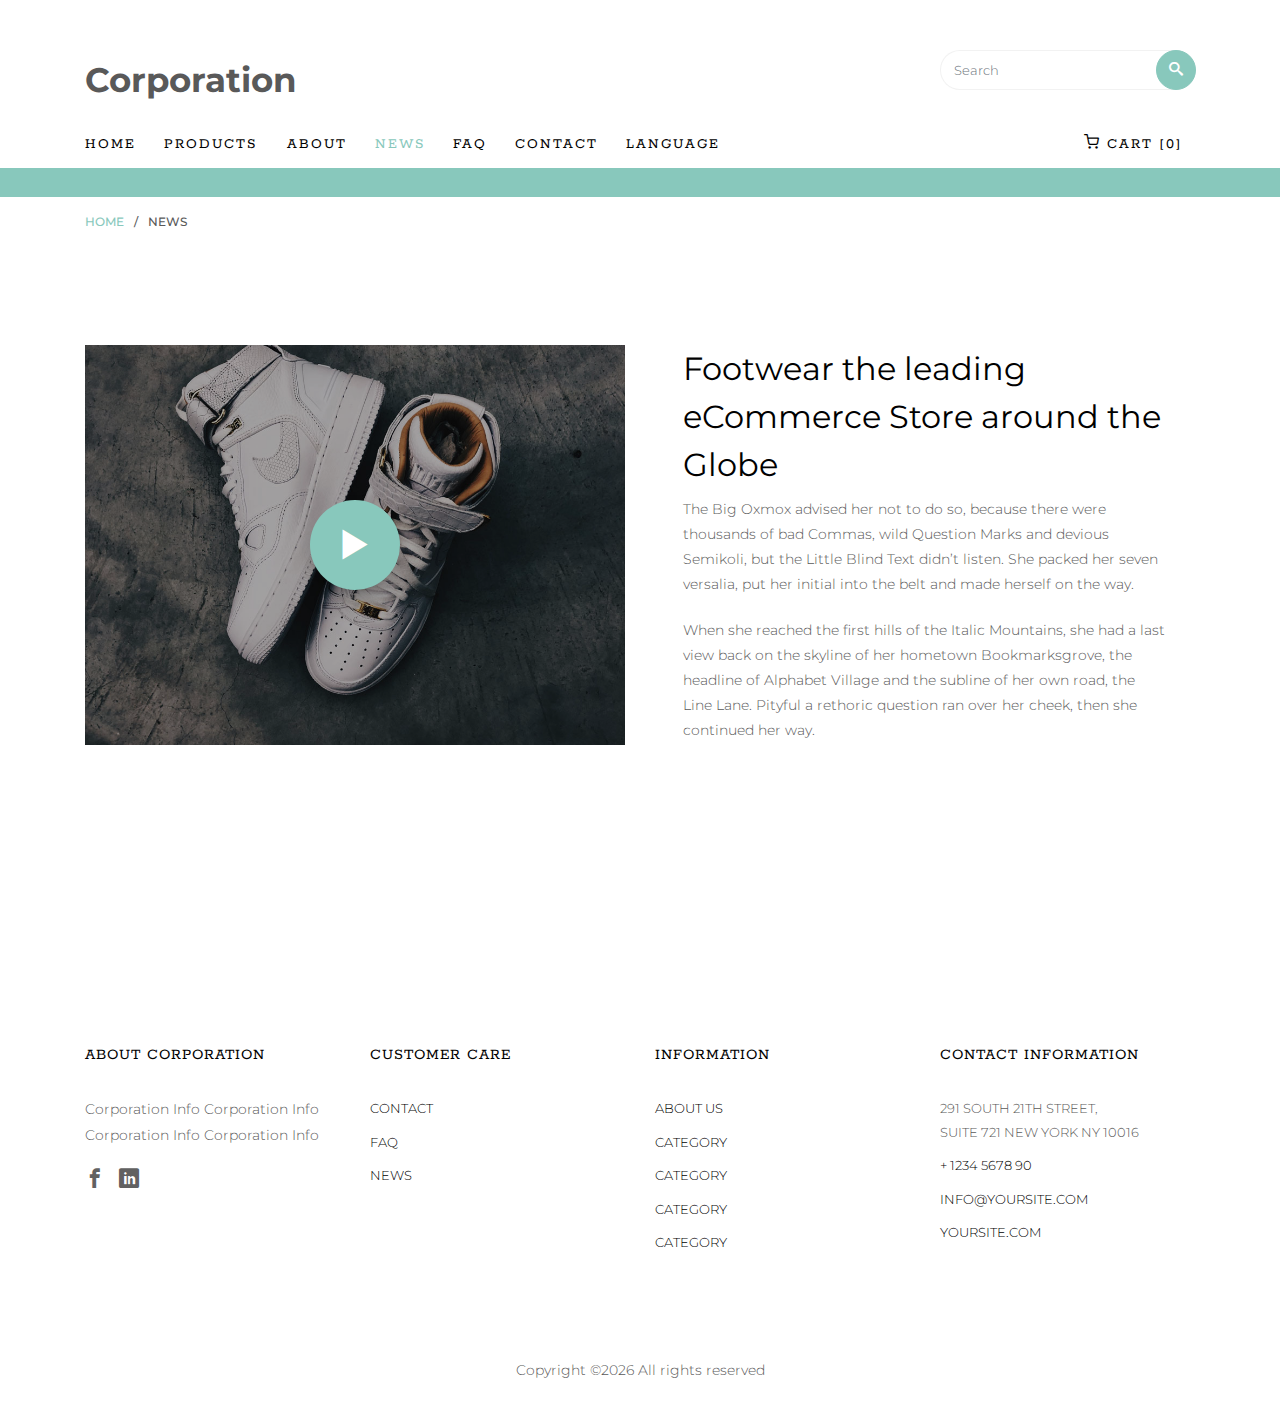
<file: news-detail.html>
<!DOCTYPE HTML>
<html>
	<head>
	<title>Corporation</title>
   <meta charset="utf-8">
   <meta name="viewport" content="width=device-width, initial-scale=1, shrink-to-fit=no">

  <!-- Facebook and Twitter integration -->
	<meta property="og:title" content=""/>
	<meta property="og:image" content=""/>
	<meta property="og:url" content=""/>
	<meta property="og:site_name" content=""/>
	<meta property="og:description" content=""/>
	<meta name="twitter:title" content="" />
	<meta name="twitter:image" content="" />
	<meta name="twitter:url" content="" />
	<meta name="twitter:card" content="" />

	<link href="https://fonts.googleapis.com/css?family=Montserrat:300,400,500,600,700" rel="stylesheet">
	<link href="https://fonts.googleapis.com/css?family=Rokkitt:100,300,400,700" rel="stylesheet">
	
	<!-- Animate.css -->
	<link rel="stylesheet" href="css/animate.css">
	<!-- Icomoon Icon Fonts-->
	<link rel="stylesheet" href="css/icomoon.css">
	<!-- Ion Icon Fonts-->
	<link rel="stylesheet" href="css/ionicons.min.css">
	<!-- Bootstrap  -->
	<link rel="stylesheet" href="css/bootstrap.min.css">

	<!-- Magnific Popup -->
	<link rel="stylesheet" href="css/magnific-popup.css">

	<!-- Flexslider  -->
	<link rel="stylesheet" href="css/flexslider.css">

	<!-- Owl Carousel -->
	<link rel="stylesheet" href="css/owl.carousel.min.css">
	<link rel="stylesheet" href="css/owl.theme.default.min.css">
	
	<!-- Date Picker -->
	<link rel="stylesheet" href="css/bootstrap-datepicker.css">
	<!-- Flaticons  -->
	<link rel="stylesheet" href="fonts/flaticon/font/flaticon.css">

	<!-- Theme style  -->
	<link rel="stylesheet" href="css/style.css">
	<link rel="stylesheet" href="css/my.css">
	</head>
	<body>
		
	<div class="colorlib-loader"></div>

	<div id="page">
		<nav class="colorlib-nav" role="navigation">
			<div class="top-menu">
				<div class="container">
					<div class="row">
						<div class="col-sm-7 col-md-9">
							<div id="colorlib-logo"><a href="index.html">Corporation</a></div>
						</div>
						<div class="col-sm-5 col-md-3">
			            <form action="#" class="search-wrap">
			               <div class="form-group">
			                  <input type="search" class="form-control search" placeholder="Search">
			                  <button class="btn btn-primary submit-search text-center" type="submit"><i class="icon-search"></i></button>
			               </div>
			            </form>
			         </div>
		         </div>
				 <div class="row">
					<div class="col-sm-12 text-left menu-1">
						<ul>
							<li><a href="index.html">Home</a></li>
							<li class="has-dropdown">
								<a href="javascript:;">Products</a>
								<ul class="dropdown">
									<li><a href="products.html">Category</a></li>
									<li><a href="products.html">Category</a></li>
									<li><a href="products.html">Checkout</a></li>
									<li><a href="products.html">Category</a></li>
									<li><a href="products.html">Category</a></li>
									<li><a href="products.html">Checkout</a></li>
									<li><a href="products.html">Category</a></li>
									<li><a href="products.html">Category</a></li>
								</ul>
							</li>
							<li><a href="about.html">About</a></li>
							<li class="active"><a href="about.html">NEWS</a></li>
							<li><a href="faq.html">FAQ</a></li>
							<li><a href="contact.html">Contact</a></li>
							<li class="has-dropdown">
									<a href="javascript:;">Language</a>
									<ul class="dropdown">
										<li><a href="product-detail.html">English</a></li>
										<li><a href="cart.html">繁中</a></li>
									</ul>
							</li>
							<li class="cart"><a href="cart.html"><i class="icon-shopping-cart"></i> Cart [0]</a></li>
						</ul>
					</div>
				</div>
				</div>
			</div>
			<div class="sale">
				<div class="container">
					<div class="row">
						<div class="col-sm-8 offset-sm-2 text-center">
							<div class="row">
								<div class="owl-carousel2">
					
								</div>
							</div>
						</div>
					</div>
				</div>
			</div>
		</nav>

		<div class="breadcrumbs">
			<div class="container">
				<div class="row">
					<div class="col">
						<p class="bread"><span><a href="index.html">Home</a></span> / <span>News</span></p>
					</div>
				</div>
			</div>
		</div>


		<div class="colorlib-about">
			<div class="container">
				<div class="row row-pb-lg">
					<div class="col-sm-6 mb-3">
						<div class="video colorlib-video" style="background-image: url(images/about.jpg);">
							<a href="https://vimeo.com/channels/staffpicks/93951774" class="popup-vimeo"><i class="icon-play3"></i></a>
							<div class="overlay"></div>
						</div>
					</div>
					<div class="col-sm-6">
						<div class="about-wrap">
							<h2>Footwear the leading eCommerce Store around the Globe</h2>
							<p>The Big Oxmox advised her not to do so, because there were thousands of bad Commas, wild Question Marks and devious Semikoli, but the Little Blind Text didn’t listen. She packed her seven versalia, put her initial into the belt and made herself on the way.</p>
							<p>When she reached the first hills of the Italic Mountains, she had a last view back on the skyline of her hometown Bookmarksgrove, the headline of Alphabet Village and the subline of her own road, the Line Lane. Pityful a rethoric question ran over her cheek, then she continued her way.</p>
						</div>
					</div>
				</div>
			</div>
		</div>

		<footer id="colorlib-footer" role="contentinfo">
			<div class="container">
				<div class="row row-pb-md">
					<div class="col footer-col colorlib-widget">
						<h4>About Corporation</h4>
						<p>Corporation Info Corporation Info Corporation Info Corporation Info</p>
						<p>
							<ul class="colorlib-social-icons">
								<!-- <li><a href="#"><i class="icon-twitter"></i></a></li> -->
								<li><a href="#"><i class="icon-facebook"></i></a></li>
								<li><a href="#"><i class="icon-linkedin"></i></a></li>
								<!-- <li><a href="#"><i class="icon-dribbble"></i></a></li> -->
							</ul>
						</p>
					</div>
					<div class="col footer-col colorlib-widget">
						<h4>Customer Care</h4>
						<p>
							<ul class="colorlib-footer-links">
								<li><a href="#">Contact</a></li>
								<li><a href="#">FAQ</a></li>
								<li><a href="#">NEWS</a></li>
							</ul>
						</p>
					</div>
					<div class="col footer-col colorlib-widget">
						<h4>Information</h4>
						<p>
							<ul class="colorlib-footer-links">
								<li><a href="#">About us</a></li>
								<li><a href="#">Category</a></li>
								<li><a href="#">Category</a></li>
								<li><a href="#">Category</a></li>
								<li><a href="#">Category</a></li>
							</ul>
						</p>
					</div>

					<div class="col footer-col">
						<h4>Contact Information</h4>
						<ul class="colorlib-footer-links">
							<li>291 South 21th Street, <br> Suite 721 New York NY 10016</li>
							<li><a href="tel://1234567890">+ 1234 5678 90</a></li>
							<li><a href="mailto:info@yoursite.com">info@yoursite.com</a></li>
							<li><a href="#">yoursite.com</a></li>
						</ul>
					</div>
				</div>
			</div>
			<div class="copy">
				<div class="row">
					<div class="col-sm-12 text-center">
						<p>
							<span><!-- Link back to Colorlib can't be removed. Template is licensed under CC BY 3.0. -->
Copyright &copy;<script>document.write(new Date().getFullYear());</script> All rights reserved</span>
						</p>
					</div>
				</div>
			</div>
		</footer>
	</div>

	<div class="gototop js-top">
		<a href="#" class="js-gotop"><i class="ion-ios-arrow-up"></i></a>
	</div>
	
	<!-- jQuery -->
	<script src="js/jquery.min.js"></script>
   <!-- popper -->
   <script src="js/popper.min.js"></script>
   <!-- bootstrap 4.1 -->
   <script src="js/bootstrap.min.js"></script>
   <!-- jQuery easing -->
   <script src="js/jquery.easing.1.3.js"></script>
	<!-- Waypoints -->
	<script src="js/jquery.waypoints.min.js"></script>
	<!-- Flexslider -->
	<script src="js/jquery.flexslider-min.js"></script>
	<!-- Owl carousel -->
	<script src="js/owl.carousel.min.js"></script>
	<!-- Magnific Popup -->
	<script src="js/jquery.magnific-popup.min.js"></script>
	<script src="js/magnific-popup-options.js"></script>
	<!-- Date Picker -->
	<script src="js/bootstrap-datepicker.js"></script>
	<!-- Stellar Parallax -->
	<script src="js/jquery.stellar.min.js"></script>
	<!-- Main -->
	<script src="js/main.js"></script>

	</body>
</html>
</file>
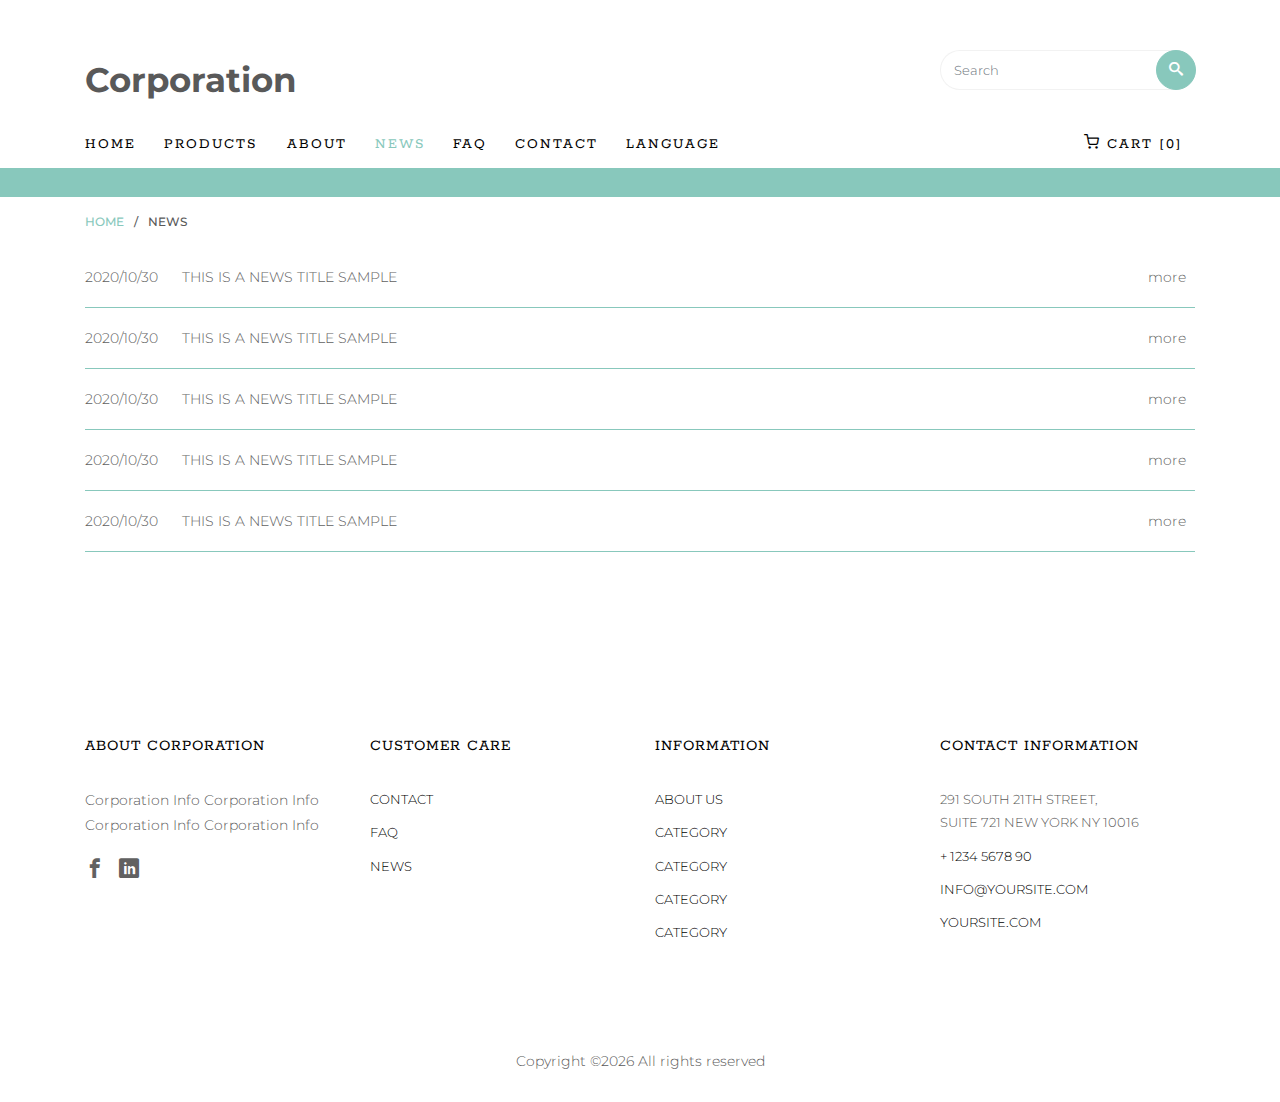
<file: news.html>
<!DOCTYPE HTML>
<html>
	<head>
	<title>Corporation</title>
   <meta charset="utf-8">
   <meta name="viewport" content="width=device-width, initial-scale=1, shrink-to-fit=no">

  <!-- Facebook and Twitter integration -->
	<meta property="og:title" content=""/>
	<meta property="og:image" content=""/>
	<meta property="og:url" content=""/>
	<meta property="og:site_name" content=""/>
	<meta property="og:description" content=""/>
	<meta name="twitter:title" content="" />
	<meta name="twitter:image" content="" />
	<meta name="twitter:url" content="" />
	<meta name="twitter:card" content="" />

	<link href="https://fonts.googleapis.com/css?family=Montserrat:300,400,500,600,700" rel="stylesheet">
	<link href="https://fonts.googleapis.com/css?family=Rokkitt:100,300,400,700" rel="stylesheet">
	
	<!-- Animate.css -->
	<link rel="stylesheet" href="css/animate.css">
	<!-- Icomoon Icon Fonts-->
	<link rel="stylesheet" href="css/icomoon.css">
	<!-- Ion Icon Fonts-->
	<link rel="stylesheet" href="css/ionicons.min.css">
	<!-- Bootstrap  -->
	<link rel="stylesheet" href="css/bootstrap.min.css">

	<!-- Magnific Popup -->
	<link rel="stylesheet" href="css/magnific-popup.css">

	<!-- Flexslider  -->
	<link rel="stylesheet" href="css/flexslider.css">

	<!-- Owl Carousel -->
	<link rel="stylesheet" href="css/owl.carousel.min.css">
	<link rel="stylesheet" href="css/owl.theme.default.min.css">
	
	<!-- Date Picker -->
	<link rel="stylesheet" href="css/bootstrap-datepicker.css">
	<!-- Flaticons  -->
	<link rel="stylesheet" href="fonts/flaticon/font/flaticon.css">

	<!-- Theme style  -->
	<link rel="stylesheet" href="css/style.css">
	<link rel="stylesheet" href="css/my.css">
	</head>
	<body>
		
	<div class="colorlib-loader"></div>

	<div id="page">
		<nav class="colorlib-nav" role="navigation">
			<div class="top-menu">
				<div class="container">
					<div class="row">
						<div class="col-sm-7 col-md-9">
							<div id="colorlib-logo"><a href="index.html">Corporation</a></div>
						</div>
						<div class="col-sm-5 col-md-3">
			            <form action="#" class="search-wrap">
			               <div class="form-group">
			                  <input type="search" class="form-control search" placeholder="Search">
			                  <button class="btn btn-primary submit-search text-center" type="submit"><i class="icon-search"></i></button>
			               </div>
			            </form>
			         </div>
		         </div>
				 <div class="row">
					<div class="col-sm-12 text-left menu-1">
						<ul>
							<li><a href="index.html">Home</a></li>
							<li class="has-dropdown">
								<a href="javascript:;">Products</a>
								<ul class="dropdown">
									<li><a href="products.html">Category</a></li>
									<li><a href="products.html">Category</a></li>
									<li><a href="products.html">Checkout</a></li>
									<li><a href="products.html">Category</a></li>
									<li><a href="products.html">Category</a></li>
									<li><a href="products.html">Checkout</a></li>
									<li><a href="products.html">Category</a></li>
									<li><a href="products.html">Category</a></li>
								</ul>
							</li>
							<li><a href="about.html">About</a></li>
							<li class="active"><a href="about.html">NEWS</a></li>
							<li><a href="faq.html">FAQ</a></li>
							<li><a href="contact.html">Contact</a></li>
							<li class="has-dropdown">
									<a href="javascript:;">Language</a>
									<ul class="dropdown">
										<li><a href="product-detail.html">English</a></li>
										<li><a href="cart.html">繁中</a></li>
									</ul>
							</li>
							<li class="cart"><a href="cart.html"><i class="icon-shopping-cart"></i> Cart [0]</a></li>
						</ul>
					</div>
				</div>
				</div>
			</div>
			<div class="sale">
				<div class="container">
					<div class="row">
						<div class="col-sm-8 offset-sm-2 text-center">
							<div class="row">
								<div class="owl-carousel2">
					
								</div>
							</div>
						</div>
					</div>
				</div>
			</div>
		</nav>

		<div class="breadcrumbs">
			<div class="container">
				<div class="row">
					<div class="col">
						<p class="bread"><span><a href="index.html">Home</a></span> / <span>News</span></p>
					</div>
				</div>
			</div>
		</div>


		<div class="colorlib-news">
			<div class="container">
				<div class="row row-pb-lg">
					<div class="col-sm-12">
						<a class="news" href="news-detail.html">
							<span class="news-date">2020/10/30</span>
							<span class="news-title">THIS IS A NEWS TITLE SAMPLE</span>
						</a>
					</div>
					<div class="col-sm-12">
						<a class="news"  href="news-detail.html">
							<span class="news-date">2020/10/30</span>
							<span class="news-title">THIS IS A NEWS TITLE SAMPLE</span>
						</a>
					</div>
					<div class="col-sm-12">
						<a class="news"  href="news-detail.html">
							<span class="news-date">2020/10/30</span>
							<span class="news-title">THIS IS A NEWS TITLE SAMPLE</span>
						</a>
					</div>
					<div class="col-sm-12">
						<a class="news"  href="news-detail.html">
							<span class="news-date">2020/10/30</span>
							<span class="news-title">THIS IS A NEWS TITLE SAMPLE</span>
						</a>
					</div>
					<div class="col-sm-12">
						<a class="news"  href="news-detail.html">
							<span class="news-date">2020/10/30</span>
							<span class="news-title">THIS IS A NEWS TITLE SAMPLE</span>
						</a>
					</div>
				</div>
			</div>
		</div>

		<footer id="colorlib-footer" role="contentinfo">
			<div class="container">
				<div class="row row-pb-md">
					<div class="col footer-col colorlib-widget">
						<h4>About Corporation</h4>
						<p>Corporation Info Corporation Info Corporation Info Corporation Info</p>
						<p>
							<ul class="colorlib-social-icons">
								<!-- <li><a href="#"><i class="icon-twitter"></i></a></li> -->
								<li><a href="#"><i class="icon-facebook"></i></a></li>
								<li><a href="#"><i class="icon-linkedin"></i></a></li>
								<!-- <li><a href="#"><i class="icon-dribbble"></i></a></li> -->
							</ul>
						</p>
					</div>
					<div class="col footer-col colorlib-widget">
						<h4>Customer Care</h4>
						<p>
							<ul class="colorlib-footer-links">
								<li><a href="#">Contact</a></li>
								<li><a href="#">FAQ</a></li>
								<li><a href="#">NEWS</a></li>
							</ul>
						</p>
					</div>
					<div class="col footer-col colorlib-widget">
						<h4>Information</h4>
						<p>
							<ul class="colorlib-footer-links">
								<li><a href="#">About us</a></li>
								<li><a href="#">Category</a></li>
								<li><a href="#">Category</a></li>
								<li><a href="#">Category</a></li>
								<li><a href="#">Category</a></li>
							</ul>
						</p>
					</div>

					<div class="col footer-col">
						<h4>Contact Information</h4>
						<ul class="colorlib-footer-links">
							<li>291 South 21th Street, <br> Suite 721 New York NY 10016</li>
							<li><a href="tel://1234567890">+ 1234 5678 90</a></li>
							<li><a href="mailto:info@yoursite.com">info@yoursite.com</a></li>
							<li><a href="#">yoursite.com</a></li>
						</ul>
					</div>
				</div>
			</div>
			<div class="copy">
				<div class="row">
					<div class="col-sm-12 text-center">
						<p>
							<span><!-- Link back to Colorlib can't be removed. Template is licensed under CC BY 3.0. -->
Copyright &copy;<script>document.write(new Date().getFullYear());</script> All rights reserved</span>
						</p>
					</div>
				</div>
			</div>
		</footer>
	</div>

	<div class="gototop js-top">
		<a href="#" class="js-gotop"><i class="ion-ios-arrow-up"></i></a>
	</div>
	
	<!-- jQuery -->
	<script src="js/jquery.min.js"></script>
   <!-- popper -->
   <script src="js/popper.min.js"></script>
   <!-- bootstrap 4.1 -->
   <script src="js/bootstrap.min.js"></script>
   <!-- jQuery easing -->
   <script src="js/jquery.easing.1.3.js"></script>
	<!-- Waypoints -->
	<script src="js/jquery.waypoints.min.js"></script>
	<!-- Flexslider -->
	<script src="js/jquery.flexslider-min.js"></script>
	<!-- Owl carousel -->
	<script src="js/owl.carousel.min.js"></script>
	<!-- Magnific Popup -->
	<script src="js/jquery.magnific-popup.min.js"></script>
	<script src="js/magnific-popup-options.js"></script>
	<!-- Date Picker -->
	<script src="js/bootstrap-datepicker.js"></script>
	<!-- Stellar Parallax -->
	<script src="js/jquery.stellar.min.js"></script>
	<!-- Main -->
	<script src="js/main.js"></script>

	</body>
</html>
</file>
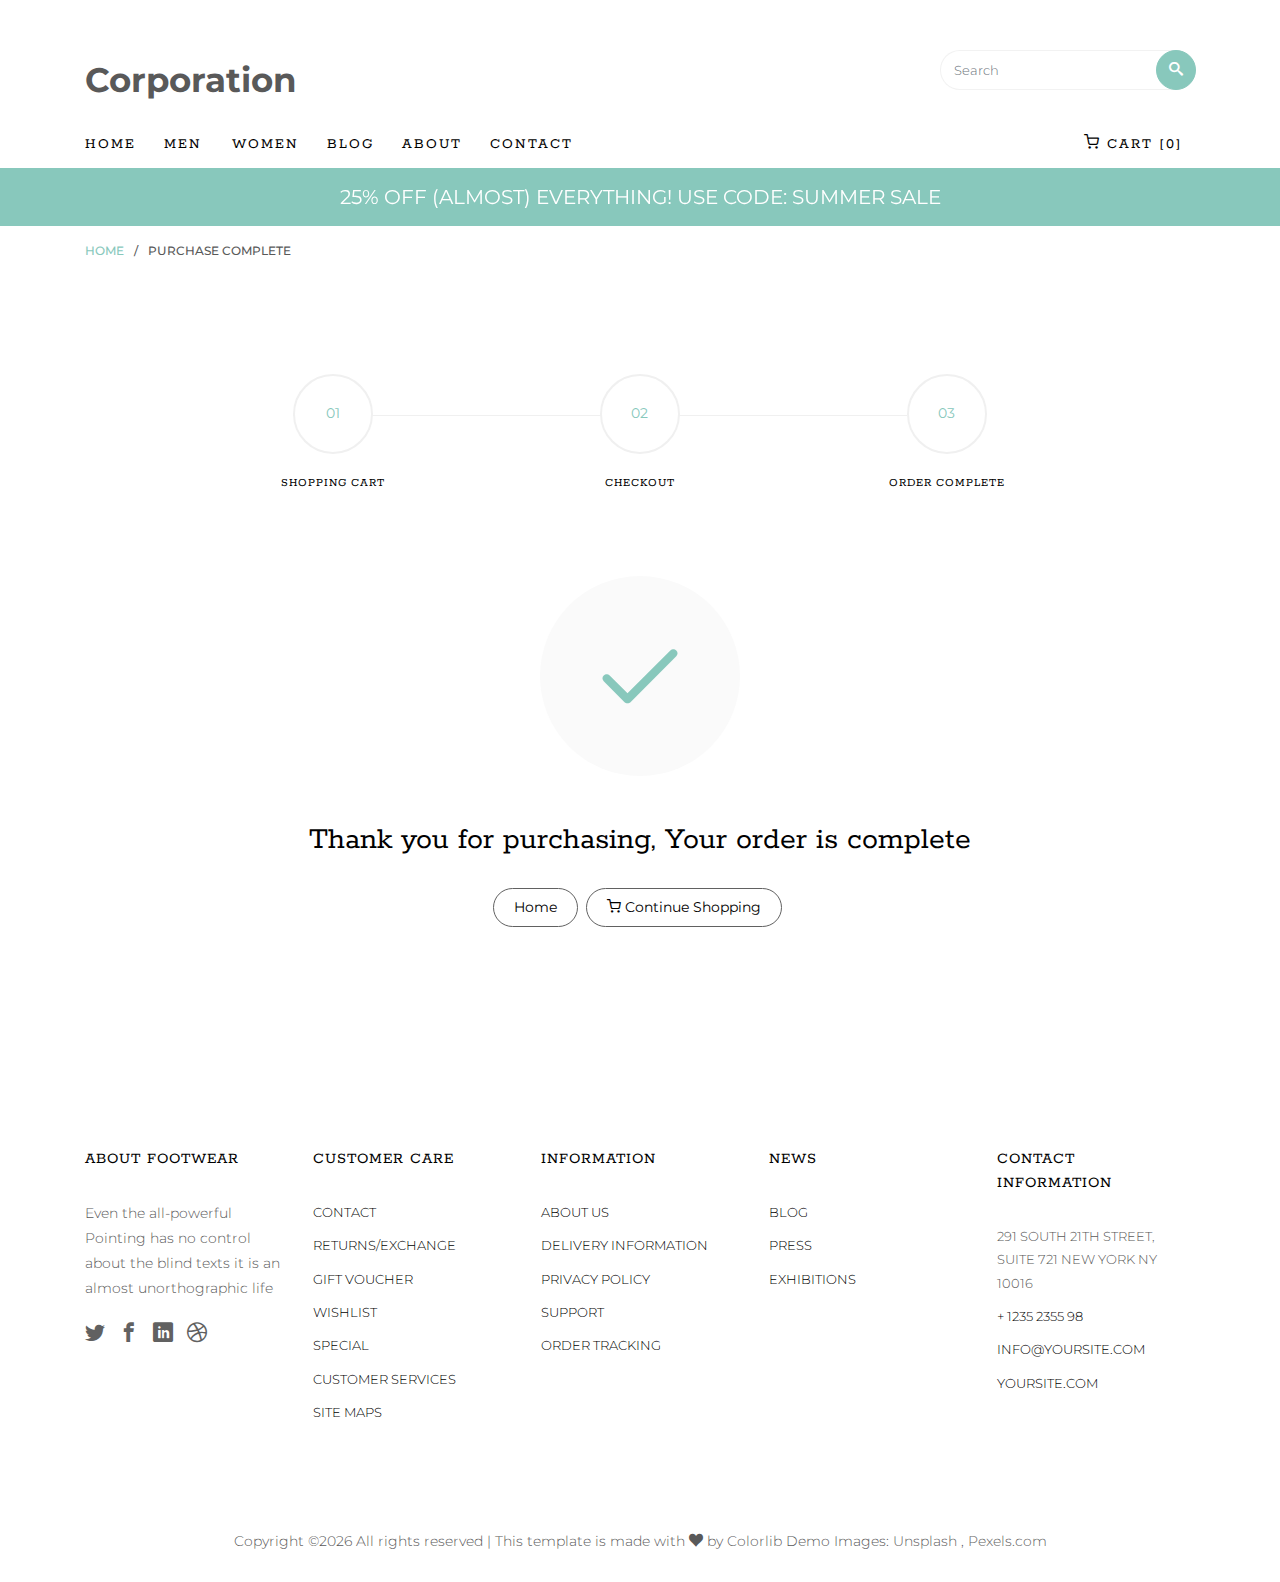
<file: order-complete.html>
<!DOCTYPE HTML>
<html>
	<head>
	<title>Corporation</title>
   <meta charset="utf-8">
   <meta name="viewport" content="width=device-width, initial-scale=1, shrink-to-fit=no">

	<link href="https://fonts.googleapis.com/css?family=Montserrat:300,400,500,600,700" rel="stylesheet">
	<link href="https://fonts.googleapis.com/css?family=Rokkitt:100,300,400,700" rel="stylesheet">
	
	<!-- Animate.css -->
	<link rel="stylesheet" href="css/animate.css">
	<!-- Icomoon Icon Fonts-->
	<link rel="stylesheet" href="css/icomoon.css">
	<!-- Ion Icon Fonts-->
	<link rel="stylesheet" href="css/ionicons.min.css">
	<!-- Bootstrap  -->
	<link rel="stylesheet" href="css/bootstrap.min.css">

	<!-- Magnific Popup -->
	<link rel="stylesheet" href="css/magnific-popup.css">

	<!-- Flexslider  -->
	<link rel="stylesheet" href="css/flexslider.css">

	<!-- Owl Carousel -->
	<link rel="stylesheet" href="css/owl.carousel.min.css">
	<link rel="stylesheet" href="css/owl.theme.default.min.css">
	
	<!-- Date Picker -->
	<link rel="stylesheet" href="css/bootstrap-datepicker.css">
	<!-- Flaticons  -->
	<link rel="stylesheet" href="fonts/flaticon/font/flaticon.css">

	<!-- Theme style  -->
	<link rel="stylesheet" href="css/style.css">

	</head>
	<body>
		
	<div class="colorlib-loader"></div>

	<div id="page">
		<nav class="colorlib-nav" role="navigation">
			<div class="top-menu">
				<div class="container">
					<div class="row">
						<div class="col-sm-7 col-md-9">
							<div id="colorlib-logo"><a href="index.html">Corporation</a></div>
						</div>
						<div class="col-sm-5 col-md-3">
			            <form action="#" class="search-wrap">
			               <div class="form-group">
			                  <input type="search" class="form-control search" placeholder="Search">
			                  <button class="btn btn-primary submit-search text-center" type="submit"><i class="icon-search"></i></button>
			               </div>
			            </form>
			         </div>
		         </div>
					<div class="row">
						<div class="col-sm-12 text-left menu-1">
							<ul>
								<li><a href="index.html">Home</a></li>
								<li class="has-dropdown">
									<a href="men.html">Men</a>
									<ul class="dropdown active">
										<li><a href="product-detail.html">Product Detail</a></li>
										<li><a href="cart.html">Shopping Cart</a></li>
										<li><a href="checkout.html">Checkout</a></li>
										<li><a href="order-complete.html">Order Complete</a></li>
										<li><a href="add-to-wishlist.html">Wishlist</a></li>
									</ul>
								</li>
								<li><a href="women.html">Women</a></li>
								<li><a href="blog.html">Blog</a></li>
								<li><a href="about.html">About</a></li>
								<li><a href="contact.html">Contact</a></li>
								<li class="cart"><a href="cart.html"><i class="icon-shopping-cart"></i> Cart [0]</a></li>
							</ul>
						</div>
					</div>
				</div>
			</div>
			<div class="sale">
				<div class="container">
					<div class="row">
						<div class="col-sm-8 offset-sm-2 text-center">
							<div class="row">
								<div class="owl-carousel2">
									<div class="item">
										<div class="col">
											<h3><a href="#">25% off (Almost) Everything! Use Code: Summer Sale</a></h3>
										</div>
									</div>
									<div class="item">
										<div class="col">
											<h3><a href="#">Our biggest sale yet 50% off all summer shoes</a></h3>
										</div>
									</div>
								</div>
							</div>
						</div>
					</div>
				</div>
			</div>
		</nav>

		<div class="breadcrumbs">
			<div class="container">
				<div class="row">
					<div class="col">
						<p class="bread"><span><a href="index.html">Home</a></span> / <span>Purchase Complete</span></p>
					</div>
				</div>
			</div>
		</div>


		<div class="colorlib-product">
			<div class="container">
				<div class="row row-pb-lg">
					<div class="col-sm-10 offset-md-1">
						<div class="process-wrap">
							<div class="process text-center active">
								<p><span>01</span></p>
								<h3>Shopping Cart</h3>
							</div>
							<div class="process text-center active">
								<p><span>02</span></p>
								<h3>Checkout</h3>
							</div>
							<div class="process text-center active">
								<p><span>03</span></p>
								<h3>Order Complete</h3>
							</div>
						</div>
					</div>
				</div>
				<div class="row">
					<div class="col-sm-10 offset-sm-1 text-center">
						<p class="icon-addcart"><span><i class="icon-check"></i></span></p>
						<h2 class="mb-4">Thank you for purchasing, Your order is complete</h2>
						<p>
							<a href="index.html"class="btn btn-primary btn-outline-primary">Home</a>
							<a href="shop.html"class="btn btn-primary btn-outline-primary"><i class="icon-shopping-cart"></i> Continue Shopping</a>
						</p>
					</div>
				</div>
			</div>
		</div>

		<footer id="colorlib-footer" role="contentinfo">
			<div class="container">
				<div class="row row-pb-md">
					<div class="col footer-col colorlib-widget">
						<h4>About Footwear</h4>
						<p>Even the all-powerful Pointing has no control about the blind texts it is an almost unorthographic life</p>
						<p>
							<ul class="colorlib-social-icons">
								<li><a href="#"><i class="icon-twitter"></i></a></li>
								<li><a href="#"><i class="icon-facebook"></i></a></li>
								<li><a href="#"><i class="icon-linkedin"></i></a></li>
								<li><a href="#"><i class="icon-dribbble"></i></a></li>
							</ul>
						</p>
					</div>
					<div class="col footer-col colorlib-widget">
						<h4>Customer Care</h4>
						<p>
							<ul class="colorlib-footer-links">
								<li><a href="#">Contact</a></li>
								<li><a href="#">Returns/Exchange</a></li>
								<li><a href="#">Gift Voucher</a></li>
								<li><a href="#">Wishlist</a></li>
								<li><a href="#">Special</a></li>
								<li><a href="#">Customer Services</a></li>
								<li><a href="#">Site maps</a></li>
							</ul>
						</p>
					</div>
					<div class="col footer-col colorlib-widget">
						<h4>Information</h4>
						<p>
							<ul class="colorlib-footer-links">
								<li><a href="#">About us</a></li>
								<li><a href="#">Delivery Information</a></li>
								<li><a href="#">Privacy Policy</a></li>
								<li><a href="#">Support</a></li>
								<li><a href="#">Order Tracking</a></li>
							</ul>
						</p>
					</div>

					<div class="col footer-col">
						<h4>News</h4>
						<ul class="colorlib-footer-links">
							<li><a href="blog.html">Blog</a></li>
							<li><a href="#">Press</a></li>
							<li><a href="#">Exhibitions</a></li>
						</ul>
					</div>

					<div class="col footer-col">
						<h4>Contact Information</h4>
						<ul class="colorlib-footer-links">
							<li>291 South 21th Street, <br> Suite 721 New York NY 10016</li>
							<li><a href="tel://1234567920">+ 1235 2355 98</a></li>
							<li><a href="mailto:info@yoursite.com">info@yoursite.com</a></li>
							<li><a href="#">yoursite.com</a></li>
						</ul>
					</div>
				</div>
			</div>
			<div class="copy">
				<div class="row">
					<div class="col-sm-12 text-center">
						<p>
							<span><!-- Link back to Colorlib can't be removed. Template is licensed under CC BY 3.0. -->
Copyright &copy;<script>document.write(new Date().getFullYear());</script> All rights reserved | This template is made with <i class="icon-heart" aria-hidden="true"></i> by <a href="https://colorlib.com" target="_blank">Colorlib</a>
<!-- Link back to Colorlib can't be removed. Template is licensed under CC BY 3.0. --></span> 
							<span class="block">Demo Images: <a href="http://unsplash.co/" target="_blank">Unsplash</a> , <a href="http://pexels.com/" target="_blank">Pexels.com</a></span>
						</p>
					</div>
				</div>
			</div>
		</footer>
	</div>

	<div class="gototop js-top">
		<a href="#" class="js-gotop"><i class="ion-ios-arrow-up"></i></a>
	</div>
	
	<!-- jQuery -->
	<script src="js/jquery.min.js"></script>
   <!-- popper -->
   <script src="js/popper.min.js"></script>
   <!-- bootstrap 4.1 -->
   <script src="js/bootstrap.min.js"></script>
   <!-- jQuery easing -->
   <script src="js/jquery.easing.1.3.js"></script>
	<!-- Waypoints -->
	<script src="js/jquery.waypoints.min.js"></script>
	<!-- Flexslider -->
	<script src="js/jquery.flexslider-min.js"></script>
	<!-- Owl carousel -->
	<script src="js/owl.carousel.min.js"></script>
	<!-- Magnific Popup -->
	<script src="js/jquery.magnific-popup.min.js"></script>
	<script src="js/magnific-popup-options.js"></script>
	<!-- Date Picker -->
	<script src="js/bootstrap-datepicker.js"></script>
	<!-- Stellar Parallax -->
	<script src="js/jquery.stellar.min.js"></script>
	<!-- Main -->
	<script src="js/main.js"></script>

	</body>
</html>
</file>
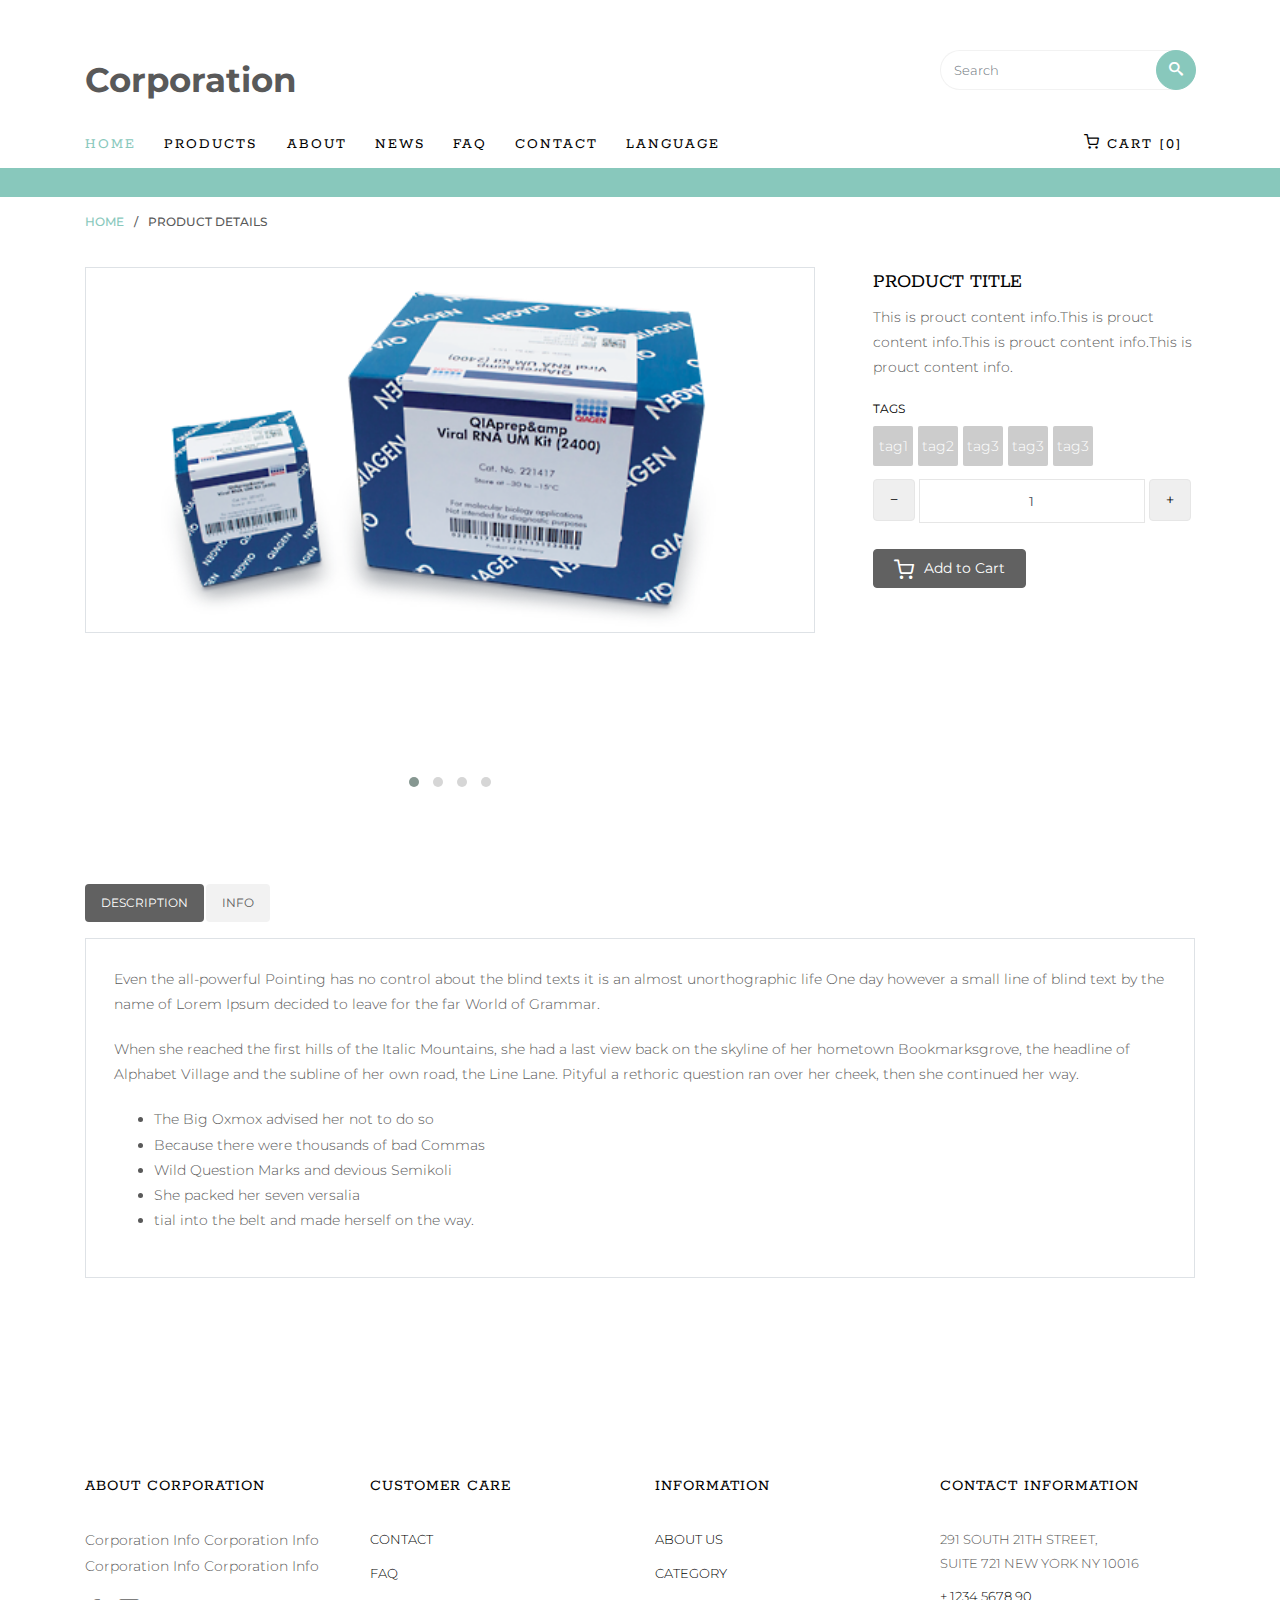
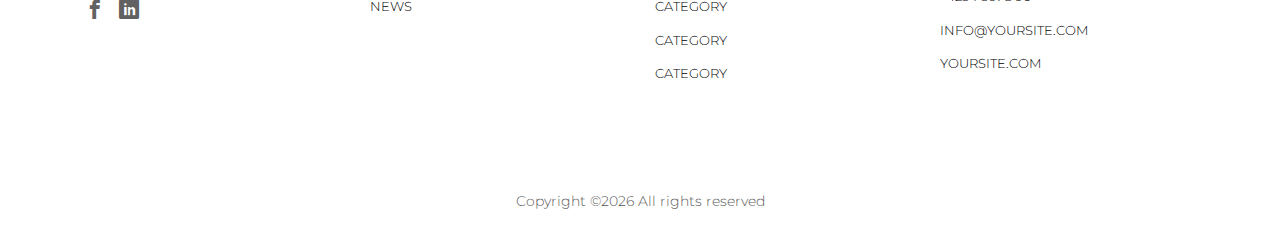
<file: product-detail.html>
<!DOCTYPE HTML>
<html>
	<head>
	<title>Corporation</title>
   <meta charset="utf-8">
   <meta name="viewport" content="width=device-width, initial-scale=1, shrink-to-fit=no">

	<link href="https://fonts.googleapis.com/css?family=Montserrat:300,400,500,600,700" rel="stylesheet">
	<link href="https://fonts.googleapis.com/css?family=Rokkitt:100,300,400,700" rel="stylesheet">
	
	<!-- Animate.css -->
	<link rel="stylesheet" href="css/animate.css">
	<!-- Icomoon Icon Fonts-->
	<link rel="stylesheet" href="css/icomoon.css">
	<!-- Ion Icon Fonts-->
	<link rel="stylesheet" href="css/ionicons.min.css">
	<!-- Bootstrap  -->
	<link rel="stylesheet" href="css/bootstrap.min.css">

	<!-- Magnific Popup -->
	<link rel="stylesheet" href="css/magnific-popup.css">

	<!-- Flexslider  -->
	<link rel="stylesheet" href="css/flexslider.css">

	<!-- Owl Carousel -->
	<link rel="stylesheet" href="css/owl.carousel.min.css">
	<link rel="stylesheet" href="css/owl.theme.default.min.css">
	
	<!-- Date Picker -->
	<link rel="stylesheet" href="css/bootstrap-datepicker.css">
	<!-- Flaticons  -->
	<link rel="stylesheet" href="fonts/flaticon/font/flaticon.css">

	<!-- Theme style  -->
	<link rel="stylesheet" href="css/style.css">
	<link rel="stylesheet" href="css/my.css">
	</head>
	<body>
		
	<div class="colorlib-loader"></div>

	<div id="page">
		<nav class="colorlib-nav" role="navigation">
			<div class="top-menu">
				<div class="container">
					<div class="row">
						<div class="col-sm-7 col-md-9">
							<div id="colorlib-logo"><a href="index.html">Corporation</a></div>
						</div>
						<div class="col-sm-5 col-md-3">
			            <form action="#" class="search-wrap">
			               <div class="form-group">
			                  <input type="search" class="form-control search" placeholder="Search">
			                  <button class="btn btn-primary submit-search text-center" type="submit"><i class="icon-search"></i></button>
			               </div>
			            </form>
			         </div>
		         </div>
				 <div class="row">
					<div class="col-sm-12 text-left menu-1">
						<ul>
							<li class="active"><a href="index.html">Home</a></li>
							<li class="has-dropdown">
								<a href="javascript:;">Products</a>
								<ul class="dropdown">
									<li><a href="products.html">Category</a></li>
									<li><a href="products.html">Category</a></li>
									<li><a href="products.html">Checkout</a></li>
									<li><a href="products.html">Category</a></li>
									<li><a href="products.html">Category</a></li>
									<li><a href="products.html">Checkout</a></li>
									<li><a href="products.html">Category</a></li>
									<li><a href="products.html">Category</a></li>
								</ul>
							</li>
							<li><a href="about.html">About</a></li>
							<li><a href="news.html">NEWS</a></li>
							<li><a href="faq.html">FAQ</a></li>
							<li><a href="contact.html">Contact</a></li>
							<li class="has-dropdown">
									<a href="javascript:;">Language</a>
									<ul class="dropdown">
										<li><a href="product-detail.html">English</a></li>
										<li><a href="cart.html">繁中</a></li>
									</ul>
							</li>
							<li class="cart"><a href="cart.html"><i class="icon-shopping-cart"></i> Cart [0]</a></li>
						</ul>
					</div>
				</div>
				</div>
			</div>
			<div class="sale">
				<div class="container">
					<div class="row">
						<div class="col-sm-8 offset-sm-2 text-center">
							<div class="row">
								<div class="owl-carousel2">
									<div class="item">
									</div>
								</div>
							</div>
						</div>
					</div>
				</div>
			</div>
		</nav>

		<div class="breadcrumbs">
			<div class="container">
				<div class="row">
					<div class="col">
						<p class="bread"><span><a href="index.html">Home</a></span> / <span>Product Details</span></p>
					</div>
				</div>
			</div>
		</div>


		<div class="colorlib-product">
			<div class="container">
				<div class="row row-pb-lg product-detail-wrap">
					<div class="col-sm-8">
						<div class="owl-carousel">
							<div class="item">
								<div class="product-entry border">
									<a href="#" class="prod-img">
										<img src="images/item-1.png" class="img-fluid" alt="Free html5 bootstrap 4 template">
									</a>
								</div>
							</div>
							<div class="item">
								<div class="product-entry border">
									<a href="#" class="prod-img">
										<img src="images/item-2.png" class="img-fluid" alt="Free html5 bootstrap 4 template">
									</a>
								</div>
							</div>
							<div class="item">
								<div class="product-entry border">
									<a href="#" class="prod-img">
										<img src="images/item-3.png" class="img-fluid" alt="Free html5 bootstrap 4 template">
									</a>
								</div>
							</div>
							<div class="item">
								<div class="product-entry border">
									<a href="#" class="prod-img">
										<img src="images/item-4.png" class="img-fluid" alt="Free html5 bootstrap 4 template">
									</a>
								</div>
							</div>
						</div>
					</div>
					<div class="col-sm-4">
						<div class="product-desc">
							<h3>PRODUCT TITLE</h3>
							<p>This is prouct content info.This is prouct content info.This is prouct content info.This is prouct content info.</p>
							<div class="size-wrap">
								<div class="block-26 mb-2">
									<h4>Tags</h4>
				               <ul>
				                  <li><a href="#">tag1</a></li>
				                  <li><a href="#">tag2</a></li>
				                  <li><a href="#">tag3</a></li>
				                  <li><a href="#">tag3</a></li>
				                  <li><a href="#">tag3</a></li>
				               </ul>
				            </div>
							</div>
                     <div class="input-group mb-4">
                     	<span class="input-group-btn">
                        	<button type="button" class="quantity-left-minus btn"  data-type="minus" data-field="">
                           <i class="icon-minus2"></i>
                        	</button>
                    		</span>
                     	<input type="text" id="quantity" name="quantity" class="form-control input-number" value="1" min="1" max="100">
                     	<span class="input-group-btn ml-1">
                        	<button type="button" class="quantity-right-plus btn" data-type="plus" data-field="">
                             <i class="icon-plus2"></i>
                         </button>
                     	</span>
                  	</div>
                  	<div class="row">
	                  	<div class="col-sm-12 text-center">
									<p class="addtocart"><a href="cart.html" class="btn btn-primary btn-addtocart"><i class="icon-shopping-cart"></i> Add to Cart</a></p>
								</div>
							</div>
						</div>
					</div>
				</div>

				<div class="row">
					<div class="col-sm-12">
						<div class="row">
							<div class="col-md-12 pills">
								<div class="bd-example bd-example-tabs">
								  <ul class="nav nav-pills mb-3" id="pills-tab" role="tablist">

								    <li class="nav-item">
								      <a class="nav-link active" id="pills-description-tab" data-toggle="pill" href="#pills-description" role="tab" aria-controls="pills-description" aria-expanded="true">Description</a>
								    </li>
								    <li class="nav-item">
								      <a class="nav-link" id="pills-manufacturer-tab" data-toggle="pill" href="#pills-manufacturer" role="tab" aria-controls="pills-manufacturer" aria-expanded="true">Info</a>
								    </li>
								  </ul>

								  <div class="tab-content" id="pills-tabContent">
								    <div class="tab-pane border fade show active" id="pills-description" role="tabpanel" aria-labelledby="pills-description-tab">
								      <p>Even the all-powerful Pointing has no control about the blind texts it is an almost unorthographic life One day however a small line of blind text by the name of Lorem Ipsum decided to leave for the far World of Grammar.</p>
										<p>When she reached the first hills of the Italic Mountains, she had a last view back on the skyline of her hometown Bookmarksgrove, the headline of Alphabet Village and the subline of her own road, the Line Lane. Pityful a rethoric question ran over her cheek, then she continued her way.</p>
										<ul>
											<li>The Big Oxmox advised her not to do so</li>
											<li>Because there were thousands of bad Commas</li>
											<li>Wild Question Marks and devious Semikoli</li>
											<li>She packed her seven versalia</li>
											<li>tial into the belt and made herself on the way.</li>
										</ul>
								    </div>

								    <div class="tab-pane border fade" id="pills-manufacturer" role="tabpanel" aria-labelledby="pills-manufacturer-tab">
								      <p>Even the all-powerful Pointing has no control about the blind texts it is an almost unorthographic life One day however a small line of blind text by the name of Lorem Ipsum decided to leave for the far World of Grammar.</p>
										<p>When she reached the first hills of the Italic Mountains, she had a last view back on the skyline of her hometown Bookmarksgrove, the headline of Alphabet Village and the subline of her own road, the Line Lane. Pityful a rethoric question ran over her cheek, then she continued her way.</p>
								    </div>

								  </div>
								</div>
				         </div>
						</div>
					</div>
				</div>
			</div>
		</div>

		<footer id="colorlib-footer" role="contentinfo">
			<div class="container">
				<div class="row row-pb-md">
					<div class="col footer-col colorlib-widget">
						<h4>About Corporation</h4>
						<p>Corporation Info Corporation Info Corporation Info Corporation Info</p>
						<p>
							<ul class="colorlib-social-icons">
								<!-- <li><a href="#"><i class="icon-twitter"></i></a></li> -->
								<li><a href="#"><i class="icon-facebook"></i></a></li>
								<li><a href="#"><i class="icon-linkedin"></i></a></li>
								<!-- <li><a href="#"><i class="icon-dribbble"></i></a></li> -->
							</ul>
						</p>
					</div>
					<div class="col footer-col colorlib-widget">
						<h4>Customer Care</h4>
						<p>
							<ul class="colorlib-footer-links">
								<li><a href="#">Contact</a></li>
								<li><a href="#">FAQ</a></li>
								<li><a href="#">NEWS</a></li>
							</ul>
						</p>
					</div>
					<div class="col footer-col colorlib-widget">
						<h4>Information</h4>
						<p>
							<ul class="colorlib-footer-links">
								<li><a href="#">About us</a></li>
								<li><a href="#">Category</a></li>
								<li><a href="#">Category</a></li>
								<li><a href="#">Category</a></li>
								<li><a href="#">Category</a></li>
							</ul>
						</p>
					</div>

					<div class="col footer-col">
						<h4>Contact Information</h4>
						<ul class="colorlib-footer-links">
							<li>291 South 21th Street, <br> Suite 721 New York NY 10016</li>
							<li><a href="tel://1234567890">+ 1234 5678 90</a></li>
							<li><a href="mailto:info@yoursite.com">info@yoursite.com</a></li>
							<li><a href="#">yoursite.com</a></li>
						</ul>
					</div>
				</div>
			</div>
			<div class="copy">
				<div class="row">
					<div class="col-sm-12 text-center">
						<p>
							<span><!-- Link back to Colorlib can't be removed. Template is licensed under CC BY 3.0. -->
Copyright &copy;<script>document.write(new Date().getFullYear());</script> All rights reserved</span>
						</p>
					</div>
				</div>
			</div>
		</footer>
	</div>

	<div class="gototop js-top">
		<a href="#" class="js-gotop"><i class="ion-ios-arrow-up"></i></a>
	</div>
	
	<!-- jQuery -->
	<script src="js/jquery.min.js"></script>
   <!-- popper -->
   <script src="js/popper.min.js"></script>
   <!-- bootstrap 4.1 -->
   <script src="js/bootstrap.min.js"></script>
   <!-- jQuery easing -->
   <script src="js/jquery.easing.1.3.js"></script>
	<!-- Waypoints -->
	<script src="js/jquery.waypoints.min.js"></script>
	<!-- Flexslider -->
	<script src="js/jquery.flexslider-min.js"></script>
	<!-- Owl carousel -->
	<script src="js/owl.carousel.min.js"></script>
	<!-- Magnific Popup -->
	<script src="js/jquery.magnific-popup.min.js"></script>
	<script src="js/magnific-popup-options.js"></script>
	<!-- Date Picker -->
	<script src="js/bootstrap-datepicker.js"></script>
	<!-- Stellar Parallax -->
	<script src="js/jquery.stellar.min.js"></script>
	<!-- Main -->
	<script src="js/main.js"></script>

	<script>
		$(document).ready(function(){

		var quantitiy=0;
		   $('.quantity-right-plus').click(function(e){
		        
		        // Stop acting like a button
		        e.preventDefault();
		        // Get the field name
		        var quantity = parseInt($('#quantity').val());
		        
		        // If is not undefined
		            
		            $('#quantity').val(quantity + 1);

		          
		            // Increment
		        
		    });

		     $('.quantity-left-minus').click(function(e){
		        // Stop acting like a button
		        e.preventDefault();
		        // Get the field name
		        var quantity = parseInt($('#quantity').val());
		        
		        // If is not undefined
		      
		            // Increment
		            if(quantity>0){
		            $('#quantity').val(quantity - 1);
		            }
		    });
		    
		});
	</script>


	</body>
</html>
</file>
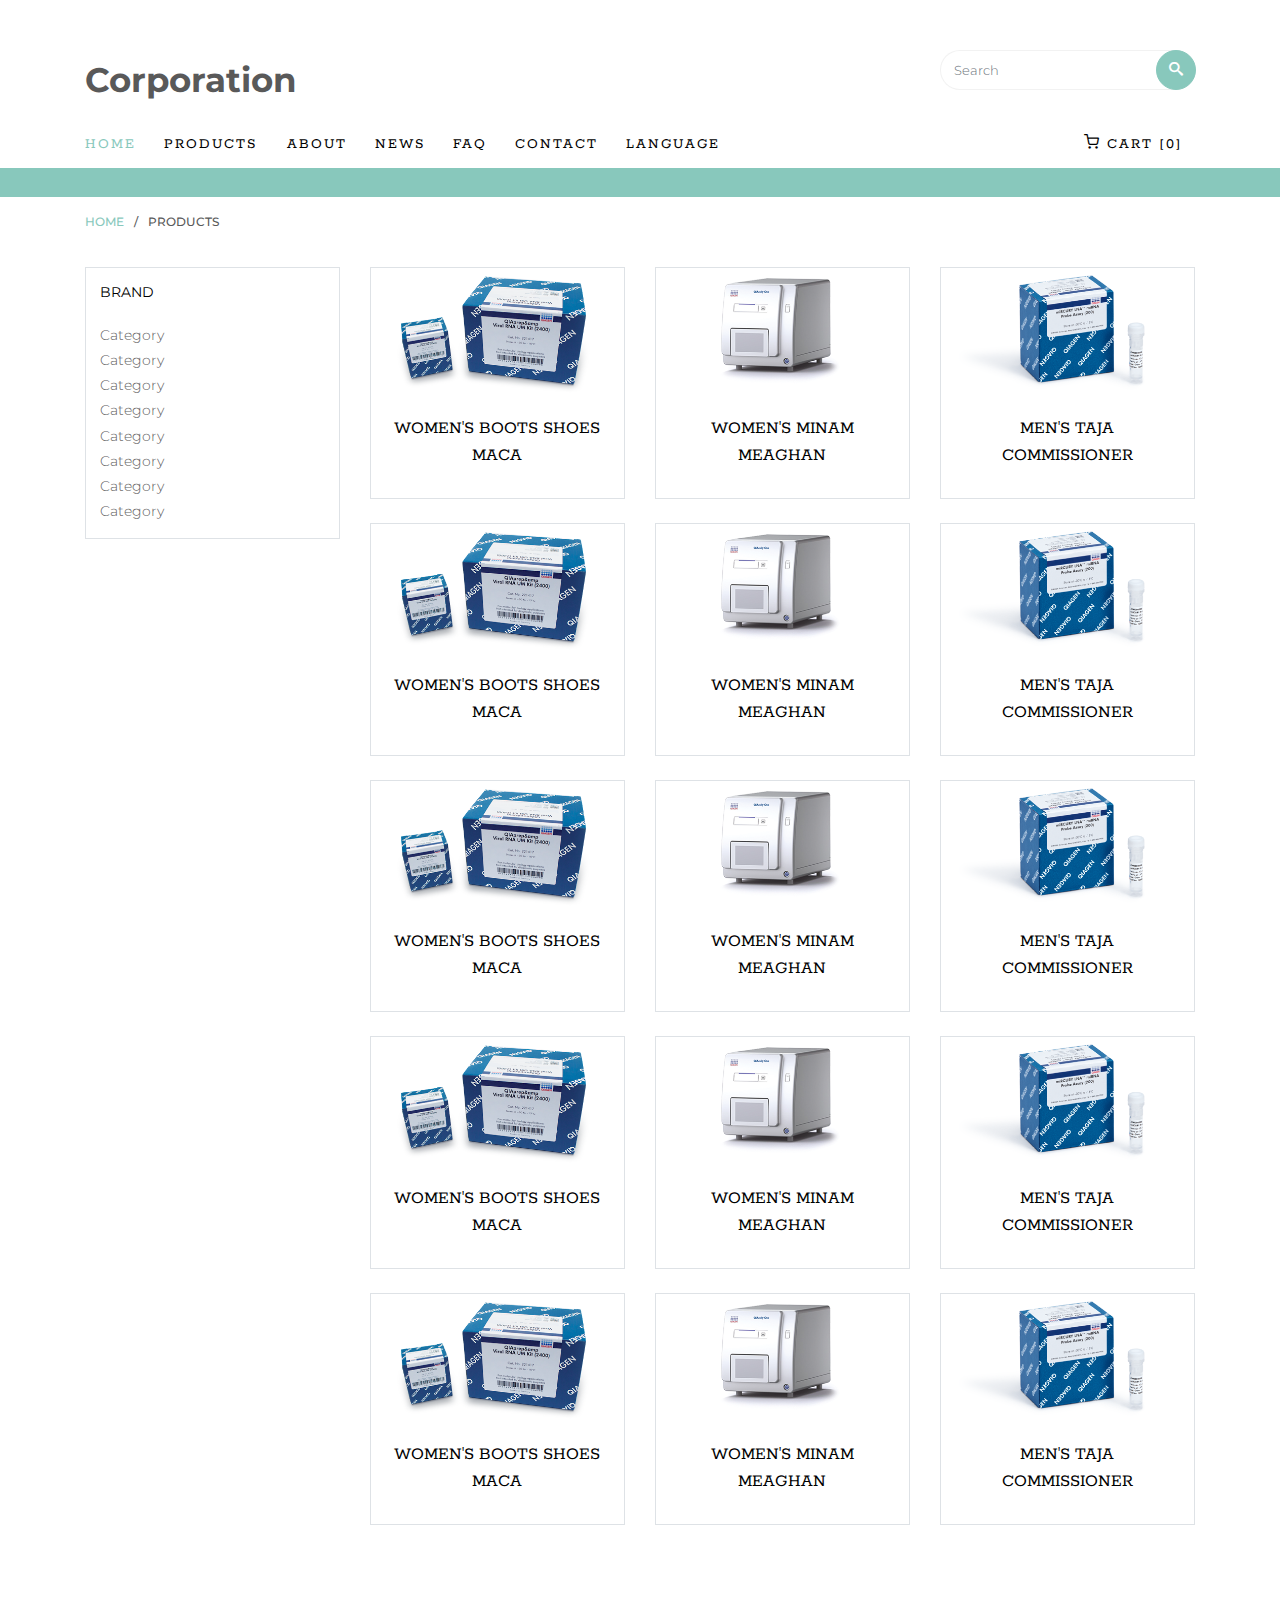
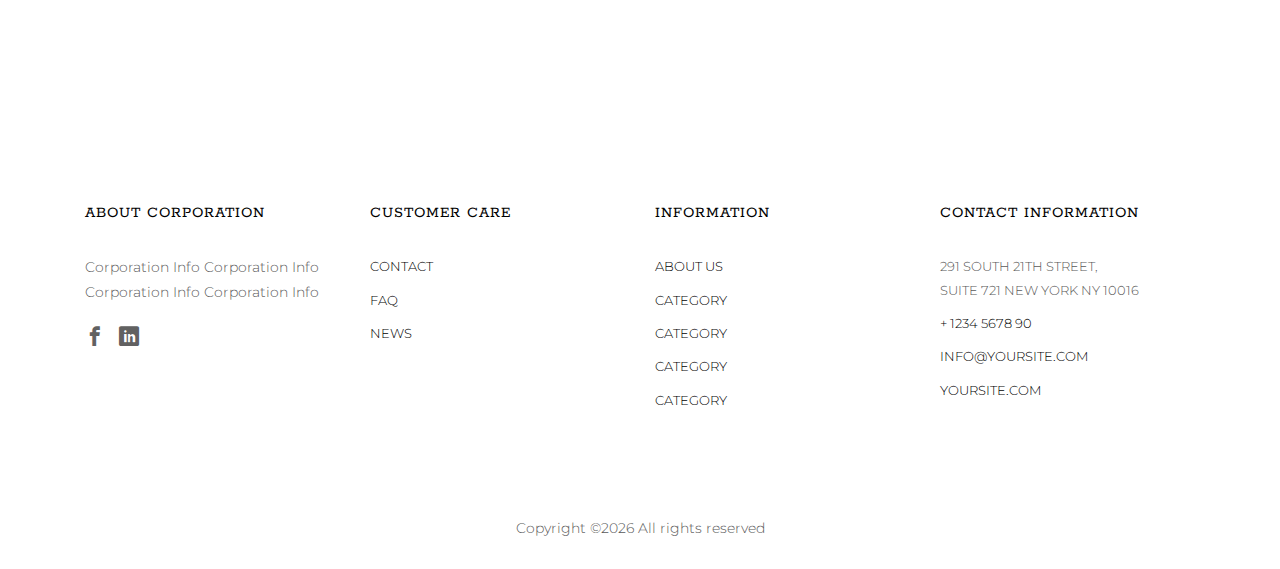
<file: products.html>
<!DOCTYPE HTML>
<html>
	<head>
	<title>Corporation</title>
   <meta charset="utf-8">
   <meta name="viewport" content="width=device-width, initial-scale=1, shrink-to-fit=no">

	<link href="https://fonts.googleapis.com/css?family=Montserrat:300,400,500,600,700" rel="stylesheet">
	<link href="https://fonts.googleapis.com/css?family=Rokkitt:100,300,400,700" rel="stylesheet">
	
	<!-- Animate.css -->
	<link rel="stylesheet" href="css/animate.css">
	<!-- Icomoon Icon Fonts-->
	<link rel="stylesheet" href="css/icomoon.css">
	<!-- Ion Icon Fonts-->
	<link rel="stylesheet" href="css/ionicons.min.css">
	<!-- Bootstrap  -->
	<link rel="stylesheet" href="css/bootstrap.min.css">

	<!-- Magnific Popup -->
	<link rel="stylesheet" href="css/magnific-popup.css">

	<!-- Flexslider  -->
	<link rel="stylesheet" href="css/flexslider.css">

	<!-- Owl Carousel -->
	<link rel="stylesheet" href="css/owl.carousel.min.css">
	<link rel="stylesheet" href="css/owl.theme.default.min.css">
	
	<!-- Date Picker -->
	<link rel="stylesheet" href="css/bootstrap-datepicker.css">
	<!-- Flaticons  -->
	<link rel="stylesheet" href="fonts/flaticon/font/flaticon.css">

	<!-- Theme style  -->
	<link rel="stylesheet" href="css/style.css">
	<link rel="stylesheet" href="css/my.css">
	</head>
	<body>
		
	<div class="colorlib-loader"></div>

	<div id="page">
		<nav class="colorlib-nav" role="navigation">
			<div class="top-menu">
				<div class="container">
					<div class="row">
						<div class="col-sm-7 col-md-9">
							<div id="colorlib-logo"><a href="index.html">Corporation</a></div>
						</div>
						<div class="col-sm-5 col-md-3">
			            <form action="#" class="search-wrap">
			               <div class="form-group">
			                  <input type="search" class="form-control search" placeholder="Search">
			                  <button class="btn btn-primary submit-search text-center" type="submit"><i class="icon-search"></i></button>
			               </div>
			            </form>
			         </div>
		         </div>
				 <div class="row">
					<div class="col-sm-12 text-left menu-1">
						<ul>
							<li class="active"><a href="index.html">Home</a></li>
							<li class="has-dropdown">
								<a href="javascript:;">Products</a>
								<ul class="dropdown">
									<li><a href="products.html">Category</a></li>
									<li><a href="products.html">Category</a></li>
									<li><a href="products.html">Checkout</a></li>
									<li><a href="products.html">Category</a></li>
									<li><a href="products.html">Category</a></li>
									<li><a href="products.html">Checkout</a></li>
									<li><a href="products.html">Category</a></li>
									<li><a href="products.html">Category</a></li>
								</ul>
							</li>
							<li><a href="about.html">About</a></li>
							<li><a href="news.html">NEWS</a></li>
							<li><a href="faq.html">FAQ</a></li>
							<li><a href="contact.html">Contact</a></li>
							<li class="has-dropdown">
									<a href="javascript:;">Language</a>
									<ul class="dropdown">
										<li><a href="product-detail.html">English</a></li>
										<li><a href="cart.html">繁中</a></li>
									</ul>
							</li>
							<li class="cart"><a href="cart.html"><i class="icon-shopping-cart"></i> Cart [0]</a></li>
						</ul>
					</div>
				</div>
				</div>
			</div>
			<div class="sale">
				<div class="container">
					<div class="row">
						<div class="col-sm-8 offset-sm-2 text-center">
							<div class="row">
								<div class="owl-carousel2">
									<div class="item">
									</div>
								</div>
							</div>
						</div>
					</div>
				</div>
			</div>
		</nav>

		<div class="breadcrumbs">
			<div class="container">
				<div class="row">
					<div class="col">
						<p class="bread"><span><a href="index.html">Home</a></span> / <span>Products</span></p>
					</div>
				</div>
			</div>
		</div>

		<div class="colorlib-product">
			<div class="container">
				<div class="row">
					<div class="col-lg-3 col-xl-3">
						<div class="row">
							<div class="col-sm-12">
								<div class="side border mb-1">
									<h3>Brand</h3>
									<ul>
										<li><a href="#">Category</a></li>
										<li><a href="#">Category</a></li>
										<li><a href="#">Category</a></li>
										<li><a href="#">Category</a></li>
										<li><a href="#">Category</a></li>
										<li><a href="#">Category</a></li>
										<li><a href="#">Category</a></li>
										<li><a href="#">Category</a></li>
									</ul>
								</div>
							</div>
						</div>
					</div>
					<div class="col-lg-9 col-xl-9">
						<div class="row row-pb-md">
							<div class="col-lg-4 mb-4 text-center">
								<div class="product-entry border">
									<a href="#" class="prod-img">
										<img src="images/item-1.png" class="img-fluid" alt="Free html5 bootstrap 4 template">
									</a>
									<div class="desc">
										<h2><a href="#">Women's Boots Shoes Maca</a></h2>
									</div>
								</div>
							</div>
							<div class="col-lg-4 mb-4 text-center">
								<div class="product-entry border">
									<a href="#" class="prod-img">
										<img src="images/item-2.png" class="img-fluid" alt="Free html5 bootstrap 4 template">
									</a>
									<div class="desc">
										<h2><a href="#">Women's Minam Meaghan</a></h2>
									</div>
								</div>
							</div>
							<div class="col-lg-4 mb-4 text-center">
								<div class="product-entry border">
									<a href="#" class="prod-img">
										<img src="images/item-3.png" class="img-fluid" alt="Free html5 bootstrap 4 template">
									</a>
									<div class="desc">
										<h2><a href="#">Men's Taja Commissioner</a></h2>
									</div>
								</div>
							</div>
							<div class="w-100"></div>
							<div class="col-lg-4 mb-4 text-center">
								<div class="product-entry border">
									<a href="#" class="prod-img">
										<img src="images/item-1.png" class="img-fluid" alt="Free html5 bootstrap 4 template">
									</a>
									<div class="desc">
										<h2><a href="#">Women's Boots Shoes Maca</a></h2>
									</div>
								</div>
							</div>
							<div class="col-lg-4 mb-4 text-center">
								<div class="product-entry border">
									<a href="#" class="prod-img">
										<img src="images/item-2.png" class="img-fluid" alt="Free html5 bootstrap 4 template">
									</a>
									<div class="desc">
										<h2><a href="#">Women's Minam Meaghan</a></h2>
									</div>
								</div>
							</div>
							<div class="col-lg-4 mb-4 text-center">
								<div class="product-entry border">
									<a href="#" class="prod-img">
										<img src="images/item-3.png" class="img-fluid" alt="Free html5 bootstrap 4 template">
									</a>
									<div class="desc">
										<h2><a href="#">Men's Taja Commissioner</a></h2>
									</div>
								</div>
							</div>
							<div class="w-100"></div>
							<div class="col-lg-4 mb-4 text-center">
								<div class="product-entry border">
									<a href="#" class="prod-img">
										<img src="images/item-1.png" class="img-fluid" alt="Free html5 bootstrap 4 template">
									</a>
									<div class="desc">
										<h2><a href="#">Women's Boots Shoes Maca</a></h2>
									</div>
								</div>
							</div>
							<div class="col-lg-4 mb-4 text-center">
								<div class="product-entry border">
									<a href="#" class="prod-img">
										<img src="images/item-2.png" class="img-fluid" alt="Free html5 bootstrap 4 template">
									</a>
									<div class="desc">
										<h2><a href="#">Women's Minam Meaghan</a></h2>
									</div>
								</div>
							</div>
							<div class="col-lg-4 mb-4 text-center">
								<div class="product-entry border">
									<a href="#" class="prod-img">
										<img src="images/item-3.png" class="img-fluid" alt="Free html5 bootstrap 4 template">
									</a>
									<div class="desc">
										<h2><a href="#">Men's Taja Commissioner</a></h2>
									</div>
								</div>
							</div>
							<div class="w-100"></div>
							<div class="col-lg-4 mb-4 text-center">
								<div class="product-entry border">
									<a href="#" class="prod-img">
										<img src="images/item-1.png" class="img-fluid" alt="Free html5 bootstrap 4 template">
									</a>
									<div class="desc">
										<h2><a href="#">Women's Boots Shoes Maca</a></h2>
									</div>
								</div>
							</div>
							<div class="col-lg-4 mb-4 text-center">
								<div class="product-entry border">
									<a href="#" class="prod-img">
										<img src="images/item-2.png" class="img-fluid" alt="Free html5 bootstrap 4 template">
									</a>
									<div class="desc">
										<h2><a href="#">Women's Minam Meaghan</a></h2>
									</div>
								</div>
							</div>
							<div class="col-lg-4 mb-4 text-center">
								<div class="product-entry border">
									<a href="#" class="prod-img">
										<img src="images/item-3.png" class="img-fluid" alt="Free html5 bootstrap 4 template">
									</a>
									<div class="desc">
										<h2><a href="#">Men's Taja Commissioner</a></h2>
									</div>
								</div>
							</div>
							<div class="w-100"></div>
							<div class="col-lg-4 mb-4 text-center">
								<div class="product-entry border">
									<a href="#" class="prod-img">
										<img src="images/item-1.png" class="img-fluid" alt="Free html5 bootstrap 4 template">
									</a>
									<div class="desc">
										<h2><a href="#">Women's Boots Shoes Maca</a></h2>
									</div>
								</div>
							</div>
							<div class="col-lg-4 mb-4 text-center">
								<div class="product-entry border">
									<a href="#" class="prod-img">
										<img src="images/item-2.png" class="img-fluid" alt="Free html5 bootstrap 4 template">
									</a>
									<div class="desc">
										<h2><a href="#">Women's Minam Meaghan</a></h2>
									</div>
								</div>
							</div>
							<div class="col-lg-4 mb-4 text-center">
								<div class="product-entry border">
									<a href="#" class="prod-img">
										<img src="images/item-3.png" class="img-fluid" alt="Free html5 bootstrap 4 template">
									</a>
									<div class="desc">
										<h2><a href="#">Men's Taja Commissioner</a></h2>
									</div>
								</div>
							</div>
							<div class="w-100"></div>
							
						</div>
						<!-- <div class="row">
							<div class="col-md-12 text-center">
								<div class="block-27">
				               <ul>
					               <li><a href="#"><i class="ion-ios-arrow-back"></i></a></li>
				                  <li class="active"><span>1</span></li>
				                  <li><a href="#">2</a></li>
				                  <li><a href="#">3</a></li>
				                  <li><a href="#">4</a></li>
				                  <li><a href="#">5</a></li>
				                  <li><a href="#"><i class="ion-ios-arrow-forward"></i></a></li>
				               </ul>
				            </div>
							</div>
						</div> -->
					</div>
				</div>
			</div>
		</div>

		<footer id="colorlib-footer" role="contentinfo">
			<div class="container">
				<div class="row row-pb-md">
					<div class="col footer-col colorlib-widget">
						<h4>About Corporation</h4>
						<p>Corporation Info Corporation Info Corporation Info Corporation Info</p>
						<p>
							<ul class="colorlib-social-icons">
								<!-- <li><a href="#"><i class="icon-twitter"></i></a></li> -->
								<li><a href="#"><i class="icon-facebook"></i></a></li>
								<li><a href="#"><i class="icon-linkedin"></i></a></li>
								<!-- <li><a href="#"><i class="icon-dribbble"></i></a></li> -->
							</ul>
						</p>
					</div>
					<div class="col footer-col colorlib-widget">
						<h4>Customer Care</h4>
						<p>
							<ul class="colorlib-footer-links">
								<li><a href="#">Contact</a></li>
								<li><a href="#">FAQ</a></li>
								<li><a href="#">NEWS</a></li>
							</ul>
						</p>
					</div>
					<div class="col footer-col colorlib-widget">
						<h4>Information</h4>
						<p>
							<ul class="colorlib-footer-links">
								<li><a href="#">About us</a></li>
								<li><a href="#">Category</a></li>
								<li><a href="#">Category</a></li>
								<li><a href="#">Category</a></li>
								<li><a href="#">Category</a></li>
							</ul>
						</p>
					</div>

					<div class="col footer-col">
						<h4>Contact Information</h4>
						<ul class="colorlib-footer-links">
							<li>291 South 21th Street, <br> Suite 721 New York NY 10016</li>
							<li><a href="tel://1234567890">+ 1234 5678 90</a></li>
							<li><a href="mailto:info@yoursite.com">info@yoursite.com</a></li>
							<li><a href="#">yoursite.com</a></li>
						</ul>
					</div>
				</div>
			</div>
			<div class="copy">
				<div class="row">
					<div class="col-sm-12 text-center">
						<p>
							<span><!-- Link back to Colorlib can't be removed. Template is licensed under CC BY 3.0. -->
Copyright &copy;<script>document.write(new Date().getFullYear());</script> All rights reserved</span>
						</p>
					</div>
				</div>
			</div>
		</footer>
	</div>

	<div class="gototop js-top">
		<a href="#" class="js-gotop"><i class="ion-ios-arrow-up"></i></a>
	</div>
	
	<!-- jQuery -->
	<script src="js/jquery.min.js"></script>
   <!-- popper -->
   <script src="js/popper.min.js"></script>
   <!-- bootstrap 4.1 -->
   <script src="js/bootstrap.min.js"></script>
   <!-- jQuery easing -->
   <script src="js/jquery.easing.1.3.js"></script>
	<!-- Waypoints -->
	<script src="js/jquery.waypoints.min.js"></script>
	<!-- Flexslider -->
	<script src="js/jquery.flexslider-min.js"></script>
	<!-- Owl carousel -->
	<script src="js/owl.carousel.min.js"></script>
	<!-- Magnific Popup -->
	<script src="js/jquery.magnific-popup.min.js"></script>
	<script src="js/magnific-popup-options.js"></script>
	<!-- Date Picker -->
	<script src="js/bootstrap-datepicker.js"></script>
	<!-- Stellar Parallax -->
	<script src="js/jquery.stellar.min.js"></script>
	<!-- Main -->
	<script src="js/main.js"></script>

	</body>
</html>
</file>
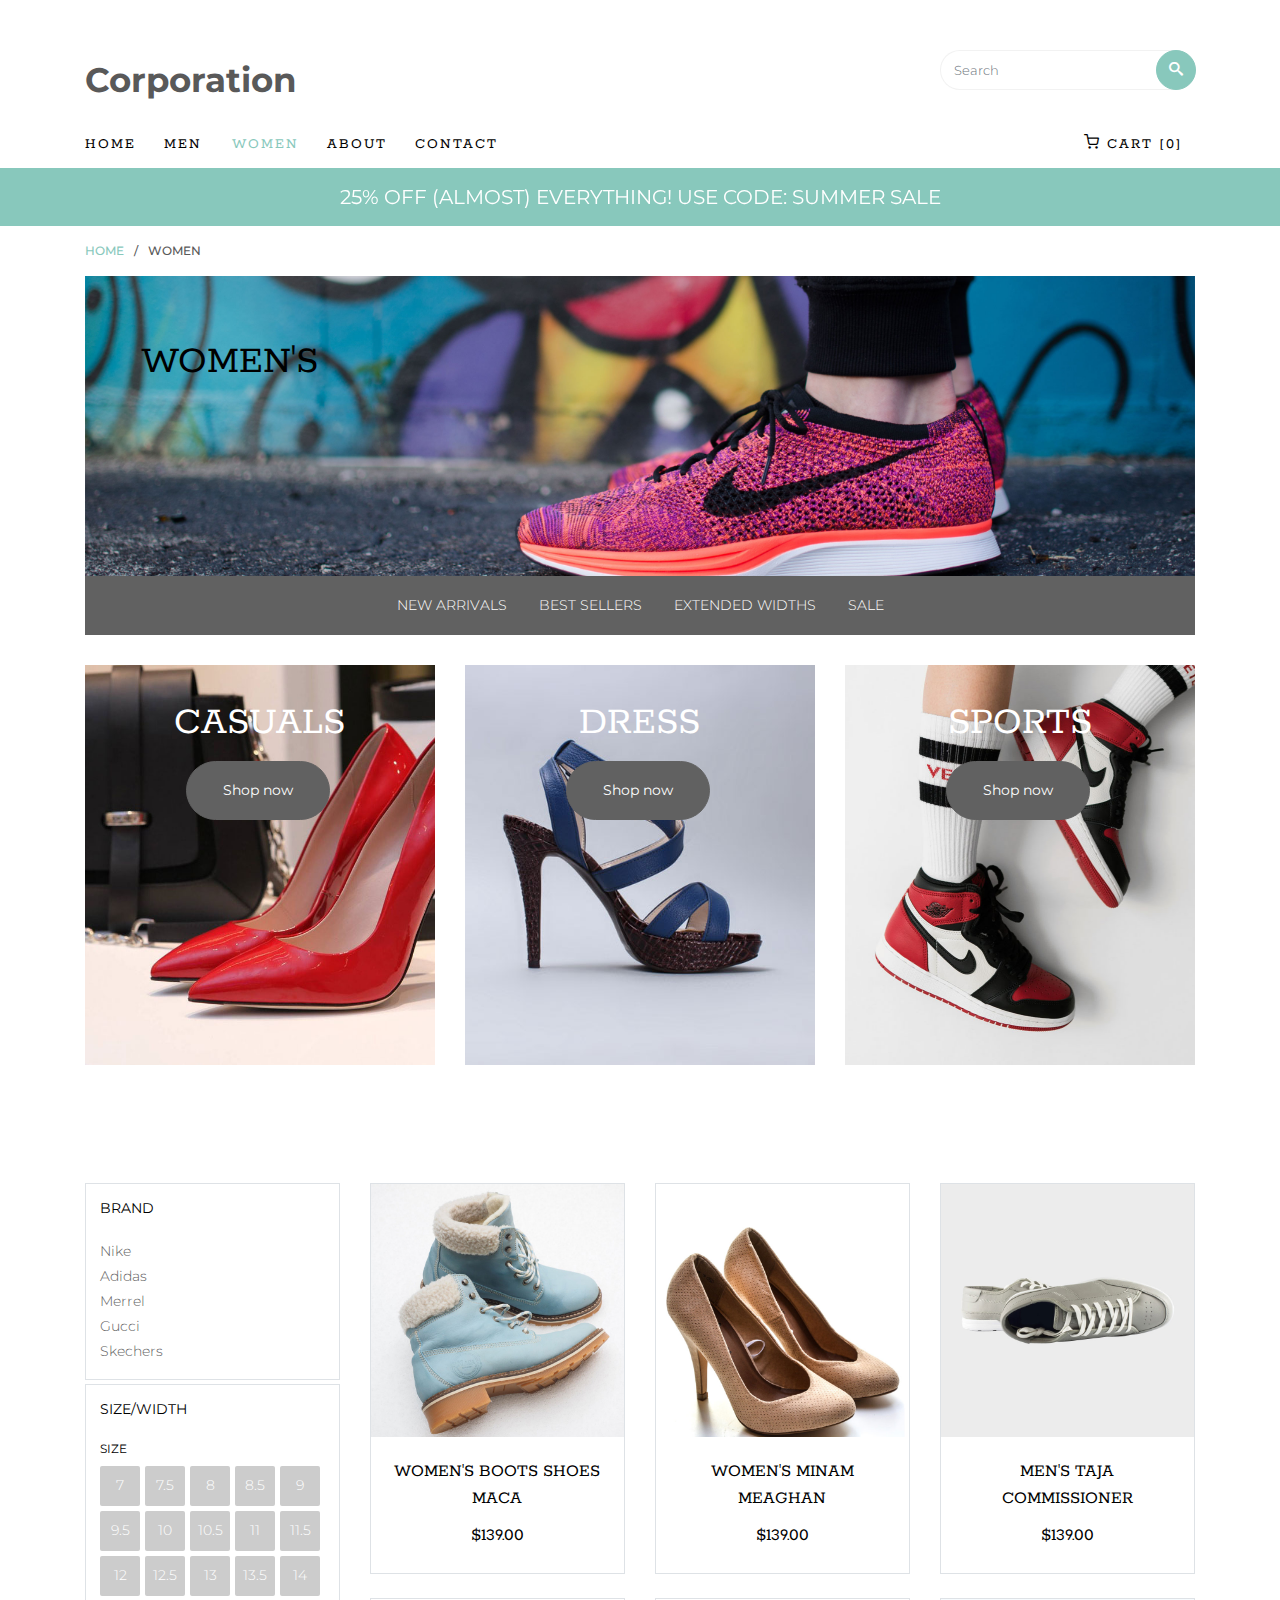
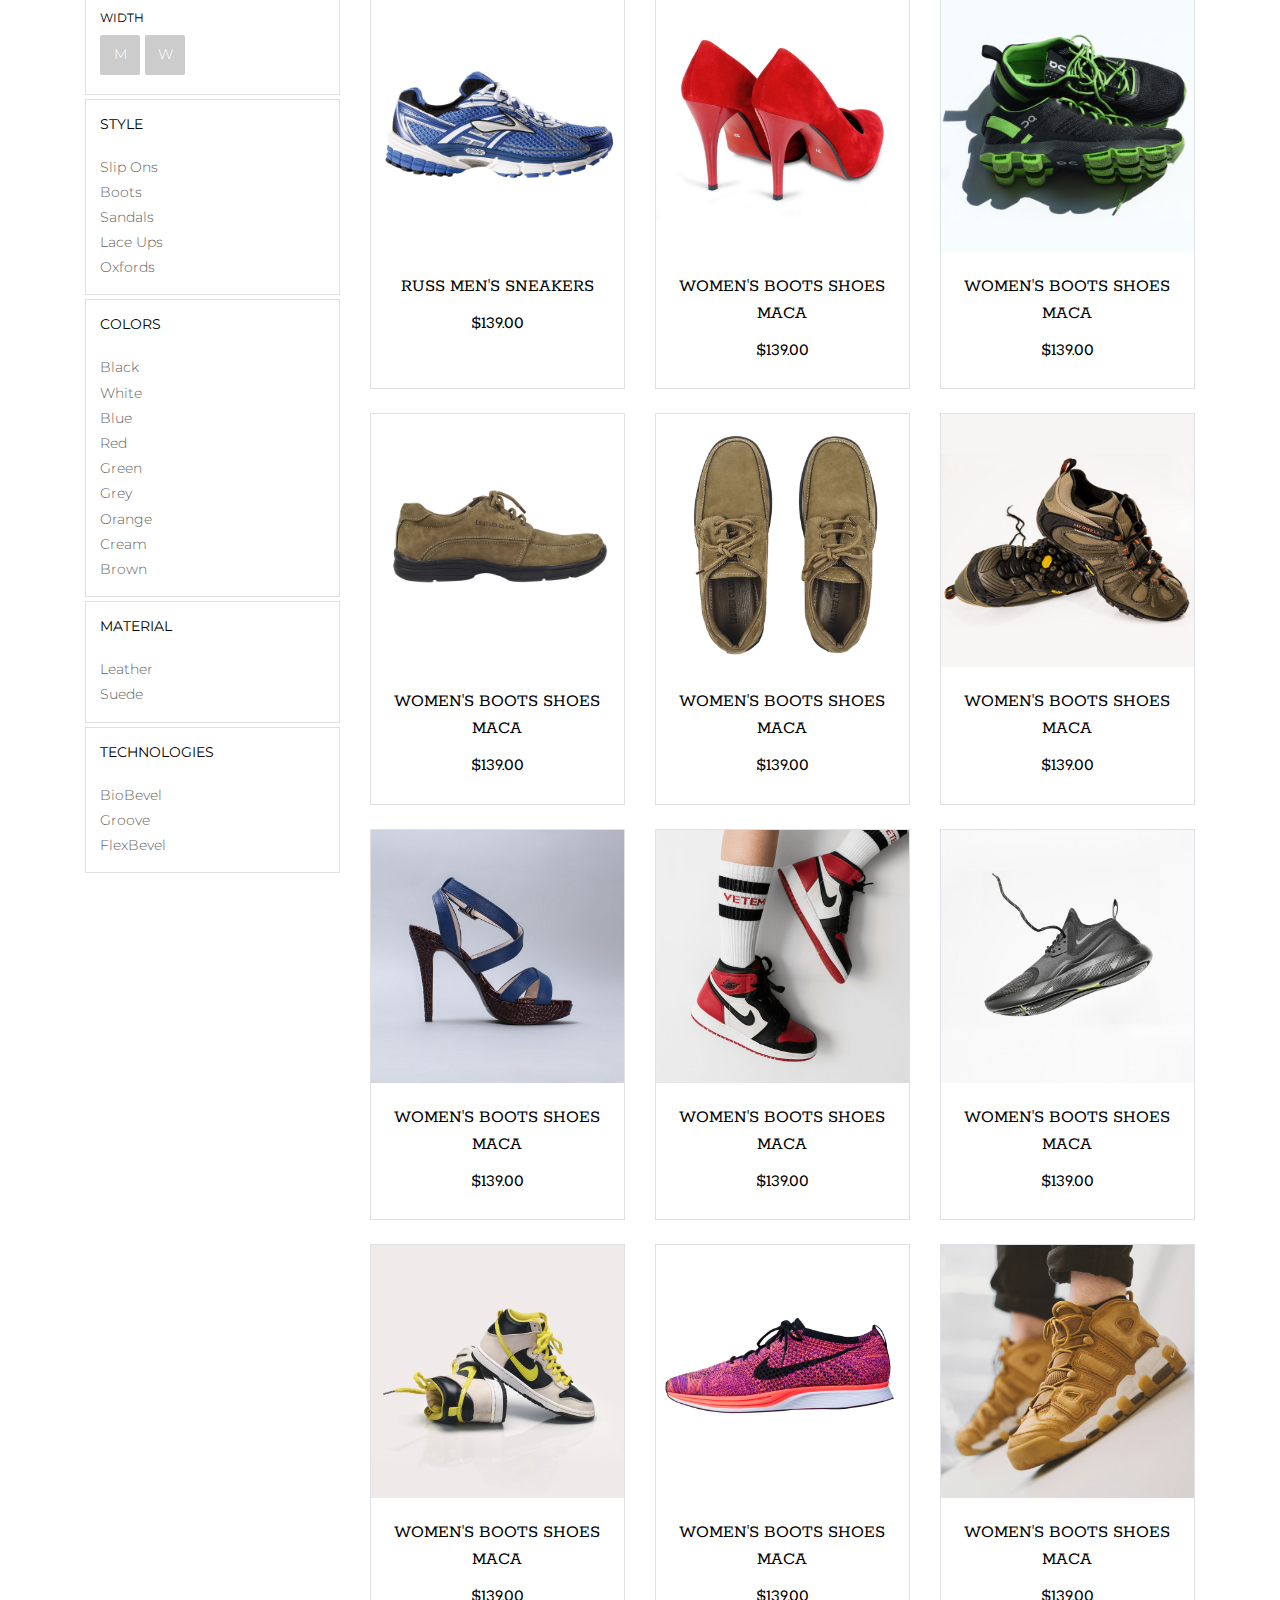
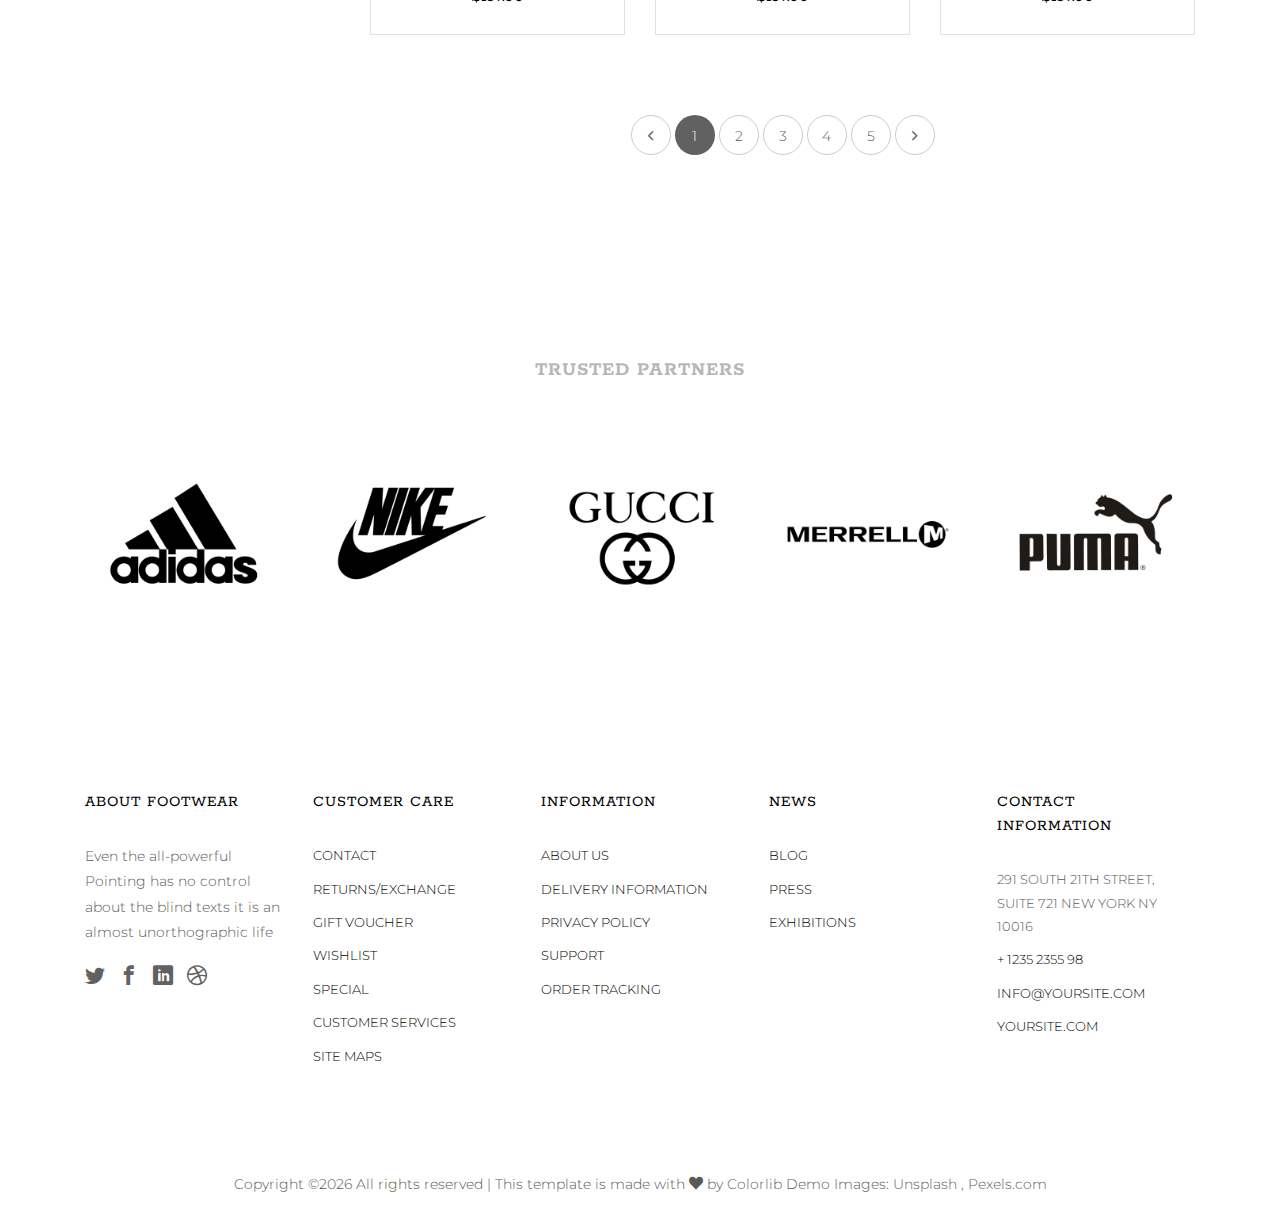
<file: women.html>
<!DOCTYPE HTML>
<html>
	<head>
	<title>Corporation</title>
   <meta charset="utf-8">
   <meta name="viewport" content="width=device-width, initial-scale=1, shrink-to-fit=no">

	<link href="https://fonts.googleapis.com/css?family=Montserrat:300,400,500,600,700" rel="stylesheet">
	<link href="https://fonts.googleapis.com/css?family=Rokkitt:100,300,400,700" rel="stylesheet">
	
	<!-- Animate.css -->
	<link rel="stylesheet" href="css/animate.css">
	<!-- Icomoon Icon Fonts-->
	<link rel="stylesheet" href="css/icomoon.css">
	<!-- Ion Icon Fonts-->
	<link rel="stylesheet" href="css/ionicons.min.css">
	<!-- Bootstrap  -->
	<link rel="stylesheet" href="css/bootstrap.min.css">

	<!-- Magnific Popup -->
	<link rel="stylesheet" href="css/magnific-popup.css">

	<!-- Flexslider  -->
	<link rel="stylesheet" href="css/flexslider.css">

	<!-- Owl Carousel -->
	<link rel="stylesheet" href="css/owl.carousel.min.css">
	<link rel="stylesheet" href="css/owl.theme.default.min.css">
	
	<!-- Date Picker -->
	<link rel="stylesheet" href="css/bootstrap-datepicker.css">
	<!-- Flaticons  -->
	<link rel="stylesheet" href="fonts/flaticon/font/flaticon.css">

	<!-- Theme style  -->
	<link rel="stylesheet" href="css/style.css">

	</head>
	<body>
		
	<div class="colorlib-loader"></div>

	<div id="page">
		<nav class="colorlib-nav" role="navigation">
			<div class="top-menu">
				<div class="container">
					<div class="row">
						<div class="col-sm-7 col-md-9">
							<div id="colorlib-logo"><a href="index.html">Corporation</a></div>
						</div>
						<div class="col-sm-5 col-md-3">
			            <form action="#" class="search-wrap">
			               <div class="form-group">
			                  <input type="search" class="form-control search" placeholder="Search">
			                  <button class="btn btn-primary submit-search text-center" type="submit"><i class="icon-search"></i></button>
			               </div>
			            </form>
			         </div>
		         </div>
					<div class="row">
						<div class="col-sm-12 text-left menu-1">
							<ul>
								<li><a href="index.html">Home</a></li>
								<li class="has-dropdown">
									<a href="men.html">Men</a>
									<ul class="dropdown">
										<li><a href="product-detail.html">Product Detail</a></li>
										<li><a href="cart.html">Shopping Cart</a></li>
										<li><a href="checkout.html">Checkout</a></li>
										<li><a href="order-complete.html">Order Complete</a></li>
										<li><a href="add-to-wishlist.html">Wishlist</a></li>
									</ul>
								</li>
								<li class="active"><a href="women.html">Women</a></li>
								<li><a href="about.html">About</a></li>
								<li><a href="contact.html">Contact</a></li>
								<li class="cart"><a href="cart.html"><i class="icon-shopping-cart"></i> Cart [0]</a></li>
							</ul>
						</div>
					</div>
				</div>
			</div>
			<div class="sale">
				<div class="container">
					<div class="row">
						<div class="col-sm-8 offset-sm-2 text-center">
							<div class="row">
								<div class="owl-carousel2">
									<div class="item">
										<div class="col">
											<h3><a href="#">25% off (Almost) Everything! Use Code: Summer Sale</a></h3>
										</div>
									</div>
									<div class="item">
										<div class="col">
											<h3><a href="#">Our biggest sale yet 50% off all summer shoes</a></h3>
										</div>
									</div>
								</div>
							</div>
						</div>
					</div>
				</div>
			</div>
		</nav>

		<div class="breadcrumbs">
			<div class="container">
				<div class="row">
					<div class="col">
						<p class="bread"><span><a href="index.html">Home</a></span> / <span>Women</span></p>
					</div>
				</div>
			</div>
		</div>

		<div class="breadcrumbs-two">
			<div class="container">
				<div class="row">
					<div class="col">
						<div class="breadcrumbs-img" style="background-image: url(images/cover-img-1.jpg);">
							<h2>Women's</h2>
						</div>
						<div class="menu text-center">
							<p><a href="#">New Arrivals</a> <a href="#">Best Sellers</a> <a href="#">Extended Widths</a> <a href="#">Sale</a></p>
						</div>
					</div>
				</div>
			</div>
		</div>

		<div class="colorlib-featured">
			<div class="container">
				<div class="row">
					<div class="col-sm-4 text-center">
						<div class="featured">
							<div class="featured-img featured-img-2" style="background-image: url(images/img_bg_2.jpg);">
								<h2>Casuals</h2>
								<p><a href="#" class="btn btn-primary btn-lg">Shop now</a></p>
							</div>
						</div>
					</div>
					<div class="col-sm-4 text-center">
						<div class="featured">
							<div class="featured-img featured-img-2" style="background-image: url(images/women.jpg);">
								<h2>Dress</h2>
								<p><a href="#" class="btn btn-primary btn-lg">Shop now</a></p>
							</div>
						</div>
					</div>
					<div class="col-sm-4 text-center">
						<div class="featured">
							<div class="featured-img featured-img-2" style="background-image: url(images/item-11.jpg);">
								<h2>Sports</h2>
								<p><a href="#" class="btn btn-primary btn-lg">Shop now</a></p>
							</div>
						</div>
					</div>
				</div>
			</div>
		</div>

		<div class="colorlib-product">
			<div class="container">
				<div class="row">
					<div class="col-lg-3 col-xl-3">
						<div class="row">
							<div class="col-sm-12">
								<div class="side border mb-1">
									<h3>Brand</h3>
									<ul>
										<li><a href="#">Nike</a></li>
										<li><a href="#">Adidas</a></li>
										<li><a href="#">Merrel</a></li>
										<li><a href="#">Gucci</a></li>
										<li><a href="#">Skechers</a></li>
									</ul>
								</div>
							</div>
							<div class="col-sm-12">
								<div class="side border mb-1">
									<h3>Size/Width</h3>
									<div class="block-26 mb-2">
										<h4>Size</h4>
					               <ul>
					                  <li><a href="#">7</a></li>
					                  <li><a href="#">7.5</a></li>
					                  <li><a href="#">8</a></li>
					                  <li><a href="#">8.5</a></li>
					                  <li><a href="#">9</a></li>
					                  <li><a href="#">9.5</a></li>
					                  <li><a href="#">10</a></li>
					                  <li><a href="#">10.5</a></li>
					                  <li><a href="#">11</a></li>
					                  <li><a href="#">11.5</a></li>
					                  <li><a href="#">12</a></li>
					                  <li><a href="#">12.5</a></li>
					                  <li><a href="#">13</a></li>
					                  <li><a href="#">13.5</a></li>
					                  <li><a href="#">14</a></li>
					               </ul>
					            </div>
					            <div class="block-26">
										<h4>Width</h4>
					               <ul>
					                  <li><a href="#">M</a></li>
					                  <li><a href="#">W</a></li>
					               </ul>
					            </div>
								</div>
							</div>
							<div class="col-sm-12">
								<div class="side border mb-1">
									<h3>Style</h3>
									<ul>
										<li><a href="#">Slip Ons</a></li>
										<li><a href="#">Boots</a></li>
										<li><a href="#">Sandals</a></li>
										<li><a href="#">Lace Ups</a></li>
										<li><a href="#">Oxfords</a></li>
									</ul>
								</div>
							</div>
							<div class="col-sm-12">
								<div class="side border mb-1">
									<h3>Colors</h3>
									<ul>
										<li><a href="#">Black</a></li>
										<li><a href="#">White</a></li>
										<li><a href="#">Blue</a></li>
										<li><a href="#">Red</a></li>
										<li><a href="#">Green</a></li>
										<li><a href="#">Grey</a></li>
										<li><a href="#">Orange</a></li>
										<li><a href="#">Cream</a></li>
										<li><a href="#">Brown</a></li>
									</ul>
								</div>
							</div>
							<div class="col-sm-12">
								<div class="side border mb-1">
									<h3>Material</h3>
									<ul>
										<li><a href="#">Leather</a></li>
										<li><a href="#">Suede</a></li>
									</ul>
								</div>
							</div>
							<div class="col-sm-12">
								<div class="side border mb-1">
									<h3>Technologies</h3>
									<ul>
										<li><a href="#">BioBevel</a></li>
										<li><a href="#">Groove</a></li>
										<li><a href="#">FlexBevel</a></li>
									</ul>
								</div>
							</div>
						</div>
					</div>
					<div class="col-lg-9 col-xl-9">
						<div class="row row-pb-md">
							<div class="col-lg-4 mb-4 text-center">
								<div class="product-entry border">
									<a href="#" class="prod-img">
										<img src="images/item-1.jpg" class="img-fluid" alt="Free html5 bootstrap 4 template">
									</a>
									<div class="desc">
										<h2><a href="#">Women's Boots Shoes Maca</a></h2>
										<span class="price">$139.00</span>
									</div>
								</div>
							</div>
							<div class="col-lg-4 mb-4 text-center">
								<div class="product-entry border">
									<a href="#" class="prod-img">
										<img src="images/item-2.jpg" class="img-fluid" alt="Free html5 bootstrap 4 template">
									</a>
									<div class="desc">
										<h2><a href="#">Women's Minam Meaghan</a></h2>
										<span class="price">$139.00</span>
									</div>
								</div>
							</div>
							<div class="col-lg-4 mb-4 text-center">
								<div class="product-entry border">
									<a href="#" class="prod-img">
										<img src="images/item-3.jpg" class="img-fluid" alt="Free html5 bootstrap 4 template">
									</a>
									<div class="desc">
										<h2><a href="#">Men's Taja Commissioner</a></h2>
										<span class="price">$139.00</span>
									</div>
								</div>
							</div>
							<div class="w-100"></div>
							<div class="col-lg-4 mb-4 text-center">
								<div class="product-entry border">
									<a href="#" class="prod-img">
										<img src="images/item-4.jpg" class="img-fluid" alt="Free html5 bootstrap 4 template">
									</a>
									<div class="desc">
										<h2><a href="#">Russ Men's Sneakers</a></h2>
										<span class="price">$139.00</span>
									</div>
								</div>
							</div>
							<div class="col-lg-4 mb-4 text-center">
								<div class="product-entry border">
									<a href="#" class="prod-img">
										<img src="images/item-5.jpg" class="img-fluid" alt="Free html5 bootstrap 4 template">
									</a>
									<div class="desc">
										<h2><a href="#">Women's Boots Shoes Maca</a></h2>
										<span class="price">$139.00</span>
									</div>
								</div>
							</div>
							<div class="col-lg-4 mb-4 text-center">
								<div class="product-entry border">
									<a href="#" class="prod-img">
										<img src="images/item-6.jpg" class="img-fluid" alt="Free html5 bootstrap 4 template">
									</a>
									<div class="desc">
										<h2><a href="#">Women's Boots Shoes Maca</a></h2>
										<span class="price">$139.00</span>
									</div>
								</div>
							</div>
							<div class="w-100"></div>
							<div class="col-lg-4 mb-4 text-center">
								<div class="product-entry border">
									<a href="#" class="prod-img">
										<img src="images/item-7.jpg" class="img-fluid" alt="Free html5 bootstrap 4 template">
									</a>
									<div class="desc">
										<h2><a href="#">Women's Boots Shoes Maca</a></h2>
										<span class="price">$139.00</span>
									</div>
								</div>
							</div>
							<div class="col-lg-4 mb-4 text-center">
								<div class="product-entry border">
									<a href="#" class="prod-img">
										<img src="images/item-8.jpg" class="img-fluid" alt="Free html5 bootstrap 4 template">
									</a>
									<div class="desc">
										<h2><a href="#">Women's Boots Shoes Maca</a></h2>
										<span class="price">$139.00</span>
									</div>
								</div>
							</div>
							<div class="col-lg-4 mb-4 text-center">
								<div class="product-entry border">
									<a href="#" class="prod-img">
										<img src="images/item-9.jpg" class="img-fluid" alt="Free html5 bootstrap 4 template">
									</a>
									<div class="desc">
										<h2><a href="#">Women's Boots Shoes Maca</a></h2>
										<span class="price">$139.00</span>
									</div>
								</div>
							</div>
							<div class="w-100"></div>
							<div class="col-lg-4 mb-4 text-center">
								<div class="product-entry border">
									<a href="#" class="prod-img">
										<img src="images/item-10.jpg" class="img-fluid" alt="Free html5 bootstrap 4 template">
									</a>
									<div class="desc">
										<h2><a href="#">Women's Boots Shoes Maca</a></h2>
										<span class="price">$139.00</span>
									</div>
								</div>
							</div>
							<div class="col-lg-4 mb-4 text-center">
								<div class="product-entry border">
									<a href="#" class="prod-img">
										<img src="images/item-11.jpg" class="img-fluid" alt="Free html5 bootstrap 4 template">
									</a>
									<div class="desc">
										<h2><a href="#">Women's Boots Shoes Maca</a></h2>
										<span class="price">$139.00</span>
									</div>
								</div>
							</div>
							<div class="col-lg-4 mb-4 text-center">
								<div class="product-entry border">
									<a href="#" class="prod-img">
										<img src="images/item-12.jpg" class="img-fluid" alt="Free html5 bootstrap 4 template">
									</a>
									<div class="desc">
										<h2><a href="#">Women's Boots Shoes Maca</a></h2>
										<span class="price">$139.00</span>
									</div>
								</div>
							</div>
							<div class="w-100"></div>
							<div class="col-lg-4 mb-4 text-center">
								<div class="product-entry border">
									<a href="#" class="prod-img">
										<img src="images/item-13.jpg" class="img-fluid" alt="Free html5 bootstrap 4 template">
									</a>
									<div class="desc">
										<h2><a href="#">Women's Boots Shoes Maca</a></h2>
										<span class="price">$139.00</span>
									</div>
								</div>
							</div>
							<div class="col-lg-4 mb-4 text-center">
								<div class="product-entry border">
									<a href="#" class="prod-img">
										<img src="images/item-14.jpg" class="img-fluid" alt="Free html5 bootstrap 4 template">
									</a>
									<div class="desc">
										<h2><a href="#">Women's Boots Shoes Maca</a></h2>
										<span class="price">$139.00</span>
									</div>
								</div>
							</div>
							<div class="col-lg-4 mb-4 text-center">
								<div class="product-entry border">
									<a href="#" class="prod-img">
										<img src="images/item-15.jpg" class="img-fluid" alt="Free html5 bootstrap 4 template">
									</a>
									<div class="desc">
										<h2><a href="#">Women's Boots Shoes Maca</a></h2>
										<span class="price">$139.00</span>
									</div>
								</div>
							</div>
						</div>
						<div class="row">
							<div class="col-md-12 text-center">
								<div class="block-27">
				               <ul>
					               <li><a href="#"><i class="ion-ios-arrow-back"></i></a></li>
				                  <li class="active"><span>1</span></li>
				                  <li><a href="#">2</a></li>
				                  <li><a href="#">3</a></li>
				                  <li><a href="#">4</a></li>
				                  <li><a href="#">5</a></li>
				                  <li><a href="#"><i class="ion-ios-arrow-forward"></i></a></li>
				               </ul>
				            </div>
							</div>
						</div>
					</div>
				</div>
			</div>
		</div>

		<div class="colorlib-partner">
			<div class="container">
				<div class="row">
					<div class="col-sm-8 offset-sm-2 text-center colorlib-heading colorlib-heading-sm">
						<h2>Trusted Partners</h2>
					</div>
				</div>
				<div class="row">
					<div class="col partner-col text-center">
						<img src="images/brand-1.jpg" class="img-fluid" alt="Free html4 bootstrap 4 template">
					</div>
					<div class="col partner-col text-center">
						<img src="images/brand-2.jpg" class="img-fluid" alt="Free html4 bootstrap 4 template">
					</div>
					<div class="col partner-col text-center">
						<img src="images/brand-3.jpg" class="img-fluid" alt="Free html4 bootstrap 4 template">
					</div>
					<div class="col partner-col text-center">
						<img src="images/brand-4.jpg" class="img-fluid" alt="Free html4 bootstrap 4 template">
					</div>
					<div class="col partner-col text-center">
						<img src="images/brand-5.jpg" class="img-fluid" alt="Free html4 bootstrap 4 template">
					</div>
				</div>
			</div>
		</div>

		<footer id="colorlib-footer" role="contentinfo">
			<div class="container">
				<div class="row row-pb-md">
					<div class="col footer-col colorlib-widget">
						<h4>About Footwear</h4>
						<p>Even the all-powerful Pointing has no control about the blind texts it is an almost unorthographic life</p>
						<p>
							<ul class="colorlib-social-icons">
								<li><a href="#"><i class="icon-twitter"></i></a></li>
								<li><a href="#"><i class="icon-facebook"></i></a></li>
								<li><a href="#"><i class="icon-linkedin"></i></a></li>
								<li><a href="#"><i class="icon-dribbble"></i></a></li>
							</ul>
						</p>
					</div>
					<div class="col footer-col colorlib-widget">
						<h4>Customer Care</h4>
						<p>
							<ul class="colorlib-footer-links">
								<li><a href="#">Contact</a></li>
								<li><a href="#">Returns/Exchange</a></li>
								<li><a href="#">Gift Voucher</a></li>
								<li><a href="#">Wishlist</a></li>
								<li><a href="#">Special</a></li>
								<li><a href="#">Customer Services</a></li>
								<li><a href="#">Site maps</a></li>
							</ul>
						</p>
					</div>
					<div class="col footer-col colorlib-widget">
						<h4>Information</h4>
						<p>
							<ul class="colorlib-footer-links">
								<li><a href="#">About us</a></li>
								<li><a href="#">Delivery Information</a></li>
								<li><a href="#">Privacy Policy</a></li>
								<li><a href="#">Support</a></li>
								<li><a href="#">Order Tracking</a></li>
							</ul>
						</p>
					</div>

					<div class="col footer-col">
						<h4>News</h4>
						<ul class="colorlib-footer-links">
							<li><a href="blog.html">Blog</a></li>
							<li><a href="#">Press</a></li>
							<li><a href="#">Exhibitions</a></li>
						</ul>
					</div>

					<div class="col footer-col">
						<h4>Contact Information</h4>
						<ul class="colorlib-footer-links">
							<li>291 South 21th Street, <br> Suite 721 New York NY 10016</li>
							<li><a href="tel://1234567920">+ 1235 2355 98</a></li>
							<li><a href="mailto:info@yoursite.com">info@yoursite.com</a></li>
							<li><a href="#">yoursite.com</a></li>
						</ul>
					</div>
				</div>
			</div>
			<div class="copy">
				<div class="row">
					<div class="col-sm-12 text-center">
						<p>
							<span><!-- Link back to Colorlib can't be removed. Template is licensed under CC BY 3.0. -->
Copyright &copy;<script>document.write(new Date().getFullYear());</script> All rights reserved | This template is made with <i class="icon-heart" aria-hidden="true"></i> by <a href="https://colorlib.com" target="_blank">Colorlib</a>
<!-- Link back to Colorlib can't be removed. Template is licensed under CC BY 3.0. --></span> 
							<span class="block">Demo Images: <a href="http://unsplash.co/" target="_blank">Unsplash</a> , <a href="http://pexels.com/" target="_blank">Pexels.com</a></span>
						</p>
					</div>
				</div>
			</div>
		</footer>
	</div>

	<div class="gototop js-top">
		<a href="#" class="js-gotop"><i class="ion-ios-arrow-up"></i></a>
	</div>
	
	<!-- jQuery -->
	<script src="js/jquery.min.js"></script>
   <!-- popper -->
   <script src="js/popper.min.js"></script>
   <!-- bootstrap 4.1 -->
   <script src="js/bootstrap.min.js"></script>
   <!-- jQuery easing -->
   <script src="js/jquery.easing.1.3.js"></script>
	<!-- Waypoints -->
	<script src="js/jquery.waypoints.min.js"></script>
	<!-- Flexslider -->
	<script src="js/jquery.flexslider-min.js"></script>
	<!-- Owl carousel -->
	<script src="js/owl.carousel.min.js"></script>
	<!-- Magnific Popup -->
	<script src="js/jquery.magnific-popup.min.js"></script>
	<script src="js/magnific-popup-options.js"></script>
	<!-- Date Picker -->
	<script src="js/bootstrap-datepicker.js"></script>
	<!-- Stellar Parallax -->
	<script src="js/jquery.stellar.min.js"></script>
	<!-- Main -->
	<script src="js/main.js"></script>

	</body>
</html>
</file>
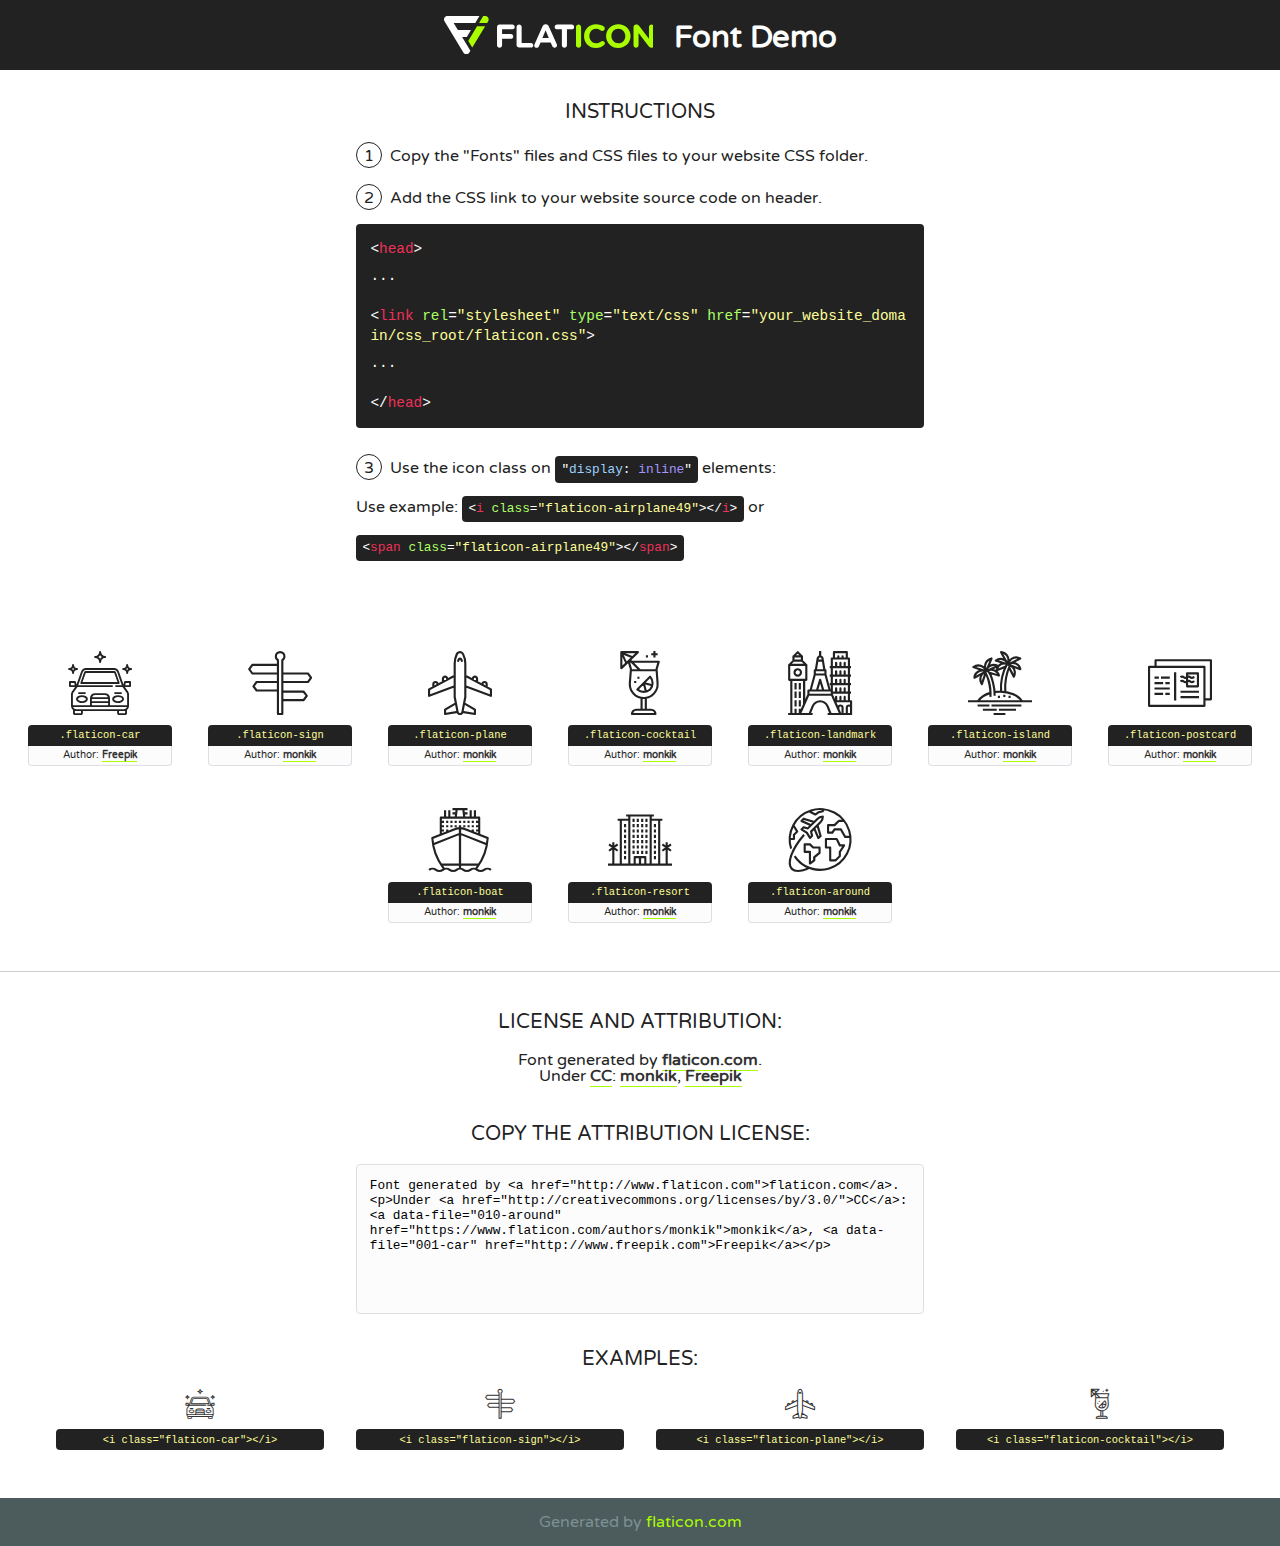
<file: fonts/flaticon/font/flaticon.html>
<!DOCTYPE html>
<!--
  Flaticon icon font: Flaticon
  Creation date: 19/02/2018 02:22
-->
<html>
<!DOCTYPE html>
<html>

<head>
    <title>Flaticon WebFont</title>
    <link href="http://fonts.googleapis.com/css?family=Varela+Round" rel="stylesheet" type="text/css" />
    <link rel="stylesheet" type="text/css" href="flaticon.css">
    <meta charset="UTF-8">
    <style>
    html, body, div, span, applet, object, iframe,
    h1, h2, h3, h4, h5, h6, p, blockquote, pre,
    a, abbr, acronym, address, big, cite, code,
    del, dfn, em, img, ins, kbd, q, s, samp,
    small, strike, strong, sub, sup, tt, var,
    b, u, i, center,
    dl, dt, dd, ol, ul, li,
    fieldset, form, label, legend,
    table, caption, tbody, tfoot, thead, tr, th, td,
    article, aside, canvas, details, embed, 
    figure, figcaption, footer, header, hgroup, 
    menu, nav, output, ruby, section, summary,
    time, mark, audio, video {
        margin: 0;
        padding: 0;
        border: 0;
        font-size: 100%;
        font: inherit;
        vertical-align: baseline;
    }
    /* HTML5 display-role reset for older browsers */
    article, aside, details, figcaption, figure, 
    footer, header, hgroup, menu, nav, section {
        display: block;
    }
    body {
        line-height: 1;
    }
    ol, ul {
        list-style: none;
    }
    blockquote, q {
        quotes: none;
    }
    blockquote:before, blockquote:after,
    q:before, q:after {
        content: '';
        content: none;
    }
    table {
        border-collapse: collapse;
        border-spacing: 0;
    }
    body {
        font-family: 'Varela Round', Helvetica, Arial, sans-serif;
        font-size: 16px;
        color: #222;
    }
    a {
        color: #333;
        border-bottom: 1px solid #a9fd00;
        font-weight: bold;
        text-decoration: none;
    }
    * {
        -moz-box-sizing: border-box;
        -webkit-box-sizing: border-box;
        box-sizing: border-box;
        margin: 0;
        padding: 0;
    }
    [class^="flaticon-"]:before, [class*=" flaticon-"]:before, [class^="flaticon-"]:after, [class*=" flaticon-"]:after {
        font-family: Flaticon;
        font-size: 30px;
        font-style: normal;
        margin-left: 20px;
        color: #333;
    }
    .wrapper {
        max-width: 600px;
        margin: auto;
        padding: 0 1em;
    }
    .title {
        font-size: 1.25em;
        text-align: center;
        margin-bottom: 1em;
        text-transform: uppercase;
    }
    header {
        text-align: center;
        background-color: #222;
        color: #fff;
        padding: 1em;
    }
    header .logo {
        width: 210px;
        height: 38px;
        display: inline-block;
        vertical-align: middle;
        margin-right: 1em;
        border: none;
    }
    header strong {
        font-size: 1.95em;
        font-weight: bold;
        vertical-align: middle;
        margin-top: 5px;
        display: inline-block;
    }
    .demo {
        margin: 2em auto;
        line-height: 1.25em;
    }
    .demo ul li {
        margin-bottom: 1em;
    }
    .demo ul li .num {
        color: #222;
        border-radius: 20px;
        display: inline-block;
        width: 26px;
        padding: 3px;
        height: 26px;
        text-align: center;
        margin-right: 0.5em;
        border: 1px solid #222;
    }
    .demo ul li code {
        background-color: #222;
        border-radius: 4px;
        padding: 0.25em 0.5em;
        display: inline-block;
        color: #fff;
        font-family: Consolas,Monaco,Lucida Console,Liberation Mono,DejaVu Sans Mono,Bitstream Vera Sans Mono,Courier New, monospace;
        font-weight: lighter;
        margin-top: 1em;
        font-size: 0.8em;
        word-break: break-all;
    }
    .demo ul li code.big {
        padding: 1em;
        font-size: 0.9em;
    }
    .demo ul li code .red {
        color: #EF3159;
    }
    .demo ul li code .green {
        color: #ACFF65;
    }
    .demo ul li code .yellow {
        color: #FFFF99;
    }
    .demo ul li code .blue {
        color: #99D3FF;
    }
    .demo ul li code .purple {
        color: #A295FF;
    }
    .demo ul li code .dots {
        margin-top: 0.5em;
        display: block;
    }
    #glyphs {
        border-bottom: 1px solid #ccc;
        padding: 2em 0;
        text-align: center;
    }
    .glyph {
        display: inline-block;
        width: 9em;
        margin: 1em;
        text-align: center;
        vertical-align: top;
        background: #FFF;
    }
    .glyph .glyph-icon {
        padding: 10px;
        display: block;
        font-family:"Flaticon";
        font-size: 64px;
        line-height: 1;
    }
    .glyph .glyph-icon:before {
        font-size: 64px;
        color: #222;
        margin-left: 0;
    }
    .class-name {
        font-size: 0.65em;
        background-color: #222;
        color: #fff;
        border-radius: 4px 4px 0 0;
        padding: 0.5em;
        color: #FFFF99;
        font-family: Consolas,Monaco,Lucida Console,Liberation Mono,DejaVu Sans Mono,Bitstream Vera Sans Mono,Courier New, monospace;
    }
    .author-name {
        font-size: 0.6em;
        background-color: #fcfcfd;
        border: 1px solid #DEDEE4;
        border-top: 0;
        border-radius: 0 0 4px 4px;
        padding: 0.5em;
    }
    .class-name:last-child {
        font-size: 10px;
        color:#888;
    }
    .class-name:last-child a {
        font-size: 10px;
        color:#555;
    }
    .class-name:last-child a:hover {
        color:#a9fd00;
    }
    .glyph > input {
        display: block;
        width: 100px;
        margin: 5px auto;
        text-align: center;
        font-size: 12px;
        cursor: text;
    }
    .glyph > input.icon-input {
        font-family:"Flaticon";
        font-size: 16px;
        margin-bottom: 10px;
    }
    .attribution .title {
        margin-top: 2em;
    }
    .attribution textarea {
        background-color: #fcfcfd;
        padding: 1em;
        border: none;
        box-shadow: none;
        border: 1px solid #DEDEE4;
        border-radius: 4px;
        resize: none;
        width: 100%;
        height: 150px;
        font-size: 0.8em;
        font-family: Consolas,Monaco,Lucida Console,Liberation Mono,DejaVu Sans Mono,Bitstream Vera Sans Mono,Courier New, monospace;
        -webkit-appearance: none;
    }
    .iconsuse {
        margin: 2em auto;
        text-align: center;
        max-width: 1200px;
    }
    .iconsuse:after {
        content: '';
        display: table;
        clear: both;
    }
    .iconsuse .image {
        float: left;
        width: 25%;
        padding: 0 1em;
    }
    .iconsuse .image p {
        margin-bottom: 1em;
    }
    .iconsuse .image span {
        display: block;
        font-size: 0.65em;
        background-color: #222;
        color: #fff;
        border-radius: 4px;
        padding: 0.5em;
        color: #FFFF99;
        margin-top: 1em;
        font-family: Consolas,Monaco,Lucida Console,Liberation Mono,DejaVu Sans Mono,Bitstream Vera Sans Mono,Courier New, monospace;
    }
    #footer {
        text-align: center;
        background-color: #4C5B5C;
        color: #7c9192;
        padding: 1em;
    }
    #footer a {
        border: none;
        color: #a9fd00;
        font-weight: normal;
    }
    @media (max-width: 960px) {
        .iconsuse .image {
            width: 50%;
        }
    }
    @media (max-width: 560px) {
        .iconsuse .image {
            width: 100%;
        }
    }
    </style>
</head>

<body class="characters-off">

    <header>
        <a href="http://www.flaticon.com" target="_blank" class="logo">
            <svg version="1.1" xmlns="http://www.w3.org/2000/svg" xmlns:xlink="http://www.w3.org/1999/xlink" xmlns:a="http://ns.adobe.com/AdobeSVGViewerExtensions/3.0/" viewBox="0 0 560.875 102.036" enable-background="new 0 0 560.875 102.036" xml:space="preserve">
                <defs>
                </defs>
                <g>
                    <g class="letters">
                        <path fill="#ffffff" d="M141.596,29.675c0-3.777,2.985-6.767,6.764-6.767h34.438c3.426,0,6.15,2.728,6.15,6.15
                        c0,3.43-2.724,6.149-6.15,6.149h-27.674v13.091h23.719c3.429,0,6.151,2.724,6.151,6.15c0,3.43-2.723,6.149-6.151,6.149h-23.719
                        v17.574c0,3.773-2.986,6.761-6.764,6.761c-3.779,0-6.764-2.989-6.764-6.761V29.675z"></path>
                        <path fill="#ffffff" d="M193.844,29.149c0-3.781,2.985-6.767,6.764-6.767c3.776,0,6.763,2.985,6.763,6.767v42.957h25.039
                        c3.426,0,6.149,2.726,6.149,6.153c0,3.425-2.723,6.15-6.149,6.15h-31.802c-3.779,0-6.764-2.986-6.764-6.768V29.149z"></path>
                        <path fill="#ffffff" d="M241.891,75.71l21.438-48.407c1.492-3.341,4.215-5.357,7.906-5.357h0.792
                        c3.686,0,6.323,2.017,7.815,5.357l21.439,48.407c0.436,0.967,0.701,1.845,0.701,2.723c0,3.602-2.809,6.501-6.414,6.501
                        c-3.161,0-5.269-1.845-6.499-4.655l-4.132-9.661h-27.059l-4.301,10.102c-1.144,2.631-3.426,4.214-6.237,4.214
                        c-3.517,0-6.24-2.81-6.24-6.325C241.1,77.64,241.451,76.677,241.891,75.71z M279.932,58.666l-8.521-20.297l-8.526,20.297H279.932
                        z"></path>
                        <path fill="#ffffff" d="M314.864,35.387H301.86c-3.429,0-6.239-2.813-6.239-6.238c0-3.429,2.811-6.24,6.239-6.24h39.533
                        c3.426,0,6.237,2.811,6.237,6.24c0,3.425-2.811,6.238-6.237,6.238h-13.001v42.785c0,3.773-2.99,6.761-6.764,6.761
                        c-3.779,0-6.764-2.989-6.764-6.761V35.387z"></path>
                        <path fill="#A9FD00" d="M352.615,29.149c0-3.781,2.985-6.767,6.767-6.767c3.774,0,6.761,2.985,6.761,6.767v49.024
                        c0,3.773-2.987,6.761-6.761,6.761c-3.781,0-6.767-2.989-6.767-6.761V29.149z"></path>
                        <path fill="#A9FD00" d="M374.132,53.836v-0.179c0-17.481,13.178-31.801,32.065-31.801c9.22,0,15.459,2.458,20.557,6.238
                        c1.402,1.054,2.637,2.985,2.637,5.357c0,3.692-2.985,6.59-6.681,6.59c-1.845,0-3.071-0.702-4.044-1.319
                        c-3.776-2.813-7.729-4.393-12.562-4.393c-10.364,0-17.831,8.611-17.831,19.154v0.173c0,10.542,7.291,19.329,17.831,19.329
                        c5.715,0,9.492-1.756,13.359-4.834c1.049-0.874,2.458-1.491,4.039-1.491c3.429,0,6.325,2.813,6.325,6.236
                        c0,2.106-1.056,3.78-2.282,4.834c-5.539,4.834-12.036,7.733-21.878,7.733C387.572,85.464,374.132,71.493,374.132,53.836z"></path>
                        <path fill="#A9FD00" d="M433.009,53.836v-0.179c0-17.481,13.79-31.801,32.766-31.801c18.981,0,32.592,14.143,32.592,31.628v0.173
                        c0,17.483-13.785,31.807-32.769,31.807C446.625,85.464,433.009,71.32,433.009,53.836z M484.224,53.836v-0.179
                        c0-10.539-7.725-19.326-18.626-19.326c-10.893,0-18.449,8.611-18.449,19.154v0.173c0,10.542,7.73,19.329,18.626,19.329
                        C476.676,72.986,484.224,64.378,484.224,53.836z"></path>
                        <path fill="#A9FD00" d="M506.233,29.321c0-3.774,2.99-6.763,6.767-6.763h1.401c3.252,0,5.183,1.583,7.029,3.953l26.093,34.265
                        V29.059c0-3.692,2.99-6.677,6.681-6.677c3.683,0,6.671,2.985,6.671,6.677v48.934c0,3.78-2.987,6.765-6.764,6.765h-0.436
                        c-3.257,0-5.188-1.581-7.034-3.953l-27.056-35.492v32.944c0,3.687-2.985,6.676-6.678,6.676c-3.683,0-6.673-2.989-6.673-6.676
                        V29.321z"></path>
                    </g>
                    <g class="insignia">
                        <path fill="#ffffff" d="M48.372,56.137h12.517l11.156-18.537H37.186L25.688,18.539h57.825L94.668,0H9.271
                        C5.925,0,2.842,1.801,1.198,4.716c-1.644,2.907-1.593,6.482,0.134,9.343l50.38,83.501c1.678,2.781,4.689,4.476,7.938,4.476
                        c3.246,0,6.257-1.695,7.935-4.476l2.898-4.804L48.372,56.137z"></path>
                        <g class="i">
                            <path fill="#A9FD00" d="M93.575,18.539h0.031v0.004l21.652,0.004l2.705-4.488c1.727-2.861,1.778-6.436,0.133-9.343
                            C116.454,1.801,113.371,0,110.026,0h-5.294L93.575,18.539z"></path>
                            <polygon fill="#A9FD00" points="88.291,27.356 64.725,66.486 75.519,84.404 109.942,27.356"></polygon>
                        </g>
                    </g>
                </g>
            </svg>
        </a>
        <strong>Font Demo</strong>
    </header>


    <section class="demo wrapper">

        <p class="title">Instructions</p>

        <ul>
            <li>
                <span class="num">1</span>Copy the "Fonts" files and CSS files to your website CSS folder.
            </li>
            <li>
                <span class="num">2</span>Add the CSS link to your website source code on header.
                <code class="big">
                    &lt;<span class="red">head</span>&gt;
                    <br/><span class="dots">...</span>
                    <br/>&lt;<span class="red">link</span> <span class="green">rel</span>=<span class="yellow">"stylesheet"</span> <span class="green">type</span>=<span class="yellow">"text/css"</span> <span class="green">href</span>=<span class="yellow">"your_website_domain/css_root/flaticon.css"</span>&gt;
                    <br/><span class="dots">...</span>
                    <br/>&lt;/<span class="red">head</span>&gt;
                </code>
            </li>

            <li>
                <p>
                    <span class="num">3</span>Use the icon class on <code>"<span class="blue">display</span>:<span class="purple"> inline</span>"</code> elements:
                    <br />
                    Use example: <code>&lt;<span class="red">i</span> <span class="green">class</span>=<span class="yellow">&quot;flaticon-airplane49&quot;</span>&gt;&lt;/<span class="red">i</span>&gt;</code> or <code>&lt;<span class="red">span</span> <span class="green">class</span>=<span class="yellow">&quot;flaticon-airplane49&quot;</span>&gt;&lt;/<span class="red">span</span>&gt;</code>
            </li>
        </ul>

    </section>




   <section id="glyphs">          
    
      
        <div class="glyph"><div class="glyph-icon flaticon-car"></div>
            <div class="class-name">.flaticon-car</div>
            <div class="author-name">Author: <a data-file="001-car" href="http://www.freepik.com">Freepik</a> </div> 
        </div>        
        
        <div class="glyph"><div class="glyph-icon flaticon-sign"></div>
            <div class="class-name">.flaticon-sign</div>
            <div class="author-name">Author: <a data-file="002-sign" href="https://www.flaticon.com/authors/monkik">monkik</a> </div> 
        </div>        
        
        <div class="glyph"><div class="glyph-icon flaticon-plane"></div>
            <div class="class-name">.flaticon-plane</div>
            <div class="author-name">Author: <a data-file="003-plane" href="https://www.flaticon.com/authors/monkik">monkik</a> </div> 
        </div>        
        
        <div class="glyph"><div class="glyph-icon flaticon-cocktail"></div>
            <div class="class-name">.flaticon-cocktail</div>
            <div class="author-name">Author: <a data-file="004-cocktail" href="https://www.flaticon.com/authors/monkik">monkik</a> </div> 
        </div>        
        
        <div class="glyph"><div class="glyph-icon flaticon-landmark"></div>
            <div class="class-name">.flaticon-landmark</div>
            <div class="author-name">Author: <a data-file="005-landmark" href="https://www.flaticon.com/authors/monkik">monkik</a> </div> 
        </div>        
        
        <div class="glyph"><div class="glyph-icon flaticon-island"></div>
            <div class="class-name">.flaticon-island</div>
            <div class="author-name">Author: <a data-file="006-island" href="https://www.flaticon.com/authors/monkik">monkik</a> </div> 
        </div>        
        
        <div class="glyph"><div class="glyph-icon flaticon-postcard"></div>
            <div class="class-name">.flaticon-postcard</div>
            <div class="author-name">Author: <a data-file="007-postcard" href="https://www.flaticon.com/authors/monkik">monkik</a> </div> 
        </div>        
        
        <div class="glyph"><div class="glyph-icon flaticon-boat"></div>
            <div class="class-name">.flaticon-boat</div>
            <div class="author-name">Author: <a data-file="008-boat" href="https://www.flaticon.com/authors/monkik">monkik</a> </div> 
        </div>        
        
        <div class="glyph"><div class="glyph-icon flaticon-resort"></div>
            <div class="class-name">.flaticon-resort</div>
            <div class="author-name">Author: <a data-file="009-resort" href="https://www.flaticon.com/authors/monkik">monkik</a> </div> 
        </div>        
        
        <div class="glyph"><div class="glyph-icon flaticon-around"></div>
            <div class="class-name">.flaticon-around</div>
            <div class="author-name">Author: <a data-file="010-around" href="https://www.flaticon.com/authors/monkik">monkik</a> </div> 
        </div>        
        

    </section>



    <section class="attribution wrapper"   style="text-align:center;">

      <div class="title">License and attribution:</div><div class="attrDiv">Font generated by <a href="http://www.flaticon.com">flaticon.com</a>. <div><p>Under <a href="http://creativecommons.org/licenses/by/3.0/">CC</a>: <a data-file="010-around" href="https://www.flaticon.com/authors/monkik">monkik</a>, <a data-file="001-car" href="http://www.freepik.com">Freepik</a></p>  </div>
      </div>
      <div class="title">Copy the Attribution License:</div>

    <textarea onclick="this.focus();this.select();">Font generated by &lt;a href=&quot;http://www.flaticon.com&quot;&gt;flaticon.com&lt;/a&gt;. <p>Under <a href="http://creativecommons.org/licenses/by/3.0/">CC</a>: <a data-file="010-around" href="https://www.flaticon.com/authors/monkik">monkik</a>, <a data-file="001-car" href="http://www.freepik.com">Freepik</a></p>  
     </textarea>

    </section>

    <section class="iconsuse">

          <div class="title">Examples:</div>            
             
            <div class="image">
                <p>
                    <i class="glyph-icon flaticon-car"></i> 
                    <span>&lt;i class=&quot;flaticon-car&quot;&gt;&lt;/i&gt;</span>
                </p>
            </div>
            
            <div class="image">
                <p>
                    <i class="glyph-icon flaticon-sign"></i> 
                    <span>&lt;i class=&quot;flaticon-sign&quot;&gt;&lt;/i&gt;</span>
                </p>
            </div>
            
            <div class="image">
                <p>
                    <i class="glyph-icon flaticon-plane"></i> 
                    <span>&lt;i class=&quot;flaticon-plane&quot;&gt;&lt;/i&gt;</span>
                </p>
            </div>
            
            <div class="image">
                <p>
                    <i class="glyph-icon flaticon-cocktail"></i> 
                    <span>&lt;i class=&quot;flaticon-cocktail&quot;&gt;&lt;/i&gt;</span>
                </p>
            </div>
                       
        </div>
                            
    </section>

<div id="footer">
    <div>Generated by <a href="http://www.flaticon.com">flaticon.com</a>
    </div>
</div>



</body>
</html>
</file>
<file: css/icomoon.css>
@font-face {
  font-family: 'icomoon';
  src:  url('fonts/icomoon.eot?tmere9');
  src:  url('fonts/icomoon.eot?tmere9#iefix') format('embedded-opentype'),
    url('fonts/icomoon.ttf?tmere9') format('truetype'),
    url('fonts/icomoon.woff?tmere9') format('woff'),
    url('fonts/icomoon.svg?tmere9#icomoon') format('svg');
  font-weight: normal;
  font-style: normal;
}

[class^="icon-"], [class*=" icon-"] {
  /* use !important to prevent issues with browser extensions that change fonts */
  font-family: 'icomoon' !important;
  speak: none;
  font-style: normal;
  font-weight: normal;
  font-variant: normal;
  text-transform: none;
  line-height: 1;

  /* Better Font Rendering =========== */
  -webkit-font-smoothing: antialiased;
  -moz-osx-font-smoothing: grayscale;
}

.icon-activity:before {
  content: "\e900";
}
.icon-airplay:before {
  content: "\e901";
}
.icon-alert-circle:before {
  content: "\e902";
}
.icon-alert-octagon:before {
  content: "\e903";
}
.icon-alert-triangle:before {
  content: "\e904";
}
.icon-align-center:before {
  content: "\e905";
}
.icon-align-justify:before {
  content: "\e906";
}
.icon-align-left:before {
  content: "\e907";
}
.icon-align-right:before {
  content: "\e908";
}
.icon-anchor:before {
  content: "\e909";
}
.icon-aperture:before {
  content: "\e90a";
}
.icon-arrow-down3:before {
  content: "\e90b";
}
.icon-arrow-down-circle:before {
  content: "\e90c";
}
.icon-arrow-down-left3:before {
  content: "\e90d";
}
.icon-arrow-down-right3:before {
  content: "\e90e";
}
.icon-arrow-left3:before {
  content: "\e90f";
}
.icon-arrow-left-circle:before {
  content: "\e910";
}
.icon-arrow-right3:before {
  content: "\e911";
}
.icon-arrow-right-circle:before {
  content: "\e912";
}
.icon-arrow-up3:before {
  content: "\e913";
}
.icon-arrow-up-circle:before {
  content: "\e914";
}
.icon-arrow-up-left3:before {
  content: "\e915";
}
.icon-arrow-up-right3:before {
  content: "\e916";
}
.icon-at-sign:before {
  content: "\e917";
}
.icon-award:before {
  content: "\e918";
}
.icon-bar-chart:before {
  content: "\e919";
}
.icon-bar-chart-2:before {
  content: "\e91a";
}
.icon-battery:before {
  content: "\e91b";
}
.icon-battery-charging:before {
  content: "\e91c";
}
.icon-bell2:before {
  content: "\e91d";
}
.icon-bell-off:before {
  content: "\e91e";
}
.icon-bluetooth:before {
  content: "\e91f";
}
.icon-bold2:before {
  content: "\e920";
}
.icon-book2:before {
  content: "\e921";
}
.icon-book-open:before {
  content: "\e922";
}
.icon-bookmark2:before {
  content: "\e923";
}
.icon-box:before {
  content: "\e924";
}
.icon-briefcase2:before {
  content: "\e925";
}
.icon-calendar2:before {
  content: "\e926";
}
.icon-camera2:before {
  content: "\e927";
}
.icon-camera-off:before {
  content: "\e928";
}
.icon-cast:before {
  content: "\e929";
}
.icon-check:before {
  content: "\e92a";
}
.icon-check-circle:before {
  content: "\e92b";
}
.icon-check-square:before {
  content: "\e92c";
}
.icon-chevron-down:before {
  content: "\e92d";
}
.icon-chevron-left:before {
  content: "\e92e";
}
.icon-chevron-right:before {
  content: "\e92f";
}
.icon-chevron-up:before {
  content: "\e930";
}
.icon-chevrons-down:before {
  content: "\e931";
}
.icon-chevrons-left:before {
  content: "\e932";
}
.icon-chevrons-right:before {
  content: "\e933";
}
.icon-chevrons-up:before {
  content: "\e934";
}
.icon-chrome2:before {
  content: "\e935";
}
.icon-circle:before {
  content: "\e936";
}
.icon-clipboard2:before {
  content: "\e937";
}
.icon-clock3:before {
  content: "\e938";
}
.icon-cloud2:before {
  content: "\e939";
}
.icon-cloud-drizzle:before {
  content: "\e93a";
}
.icon-cloud-lightning:before {
  content: "\e93b";
}
.icon-cloud-off:before {
  content: "\e93c";
}
.icon-cloud-rain:before {
  content: "\e93d";
}
.icon-cloud-snow:before {
  content: "\e93e";
}
.icon-code:before {
  content: "\e93f";
}
.icon-codepen2:before {
  content: "\e940";
}
.icon-command2:before {
  content: "\e941";
}
.icon-compass3:before {
  content: "\e942";
}
.icon-copy2:before {
  content: "\e943";
}
.icon-corner-down-left:before {
  content: "\e944";
}
.icon-corner-down-right:before {
  content: "\e945";
}
.icon-corner-left-down:before {
  content: "\e946";
}
.icon-corner-left-up:before {
  content: "\e947";
}
.icon-corner-right-down:before {
  content: "\e948";
}
.icon-corner-right-up:before {
  content: "\e949";
}
.icon-corner-up-left:before {
  content: "\e94a";
}
.icon-corner-up-right:before {
  content: "\e94b";
}
.icon-cpu:before {
  content: "\e94c";
}
.icon-credit-card2:before {
  content: "\e94d";
}
.icon-crop2:before {
  content: "\e94e";
}
.icon-crosshair:before {
  content: "\e94f";
}
.icon-database2:before {
  content: "\e950";
}
.icon-delete:before {
  content: "\e951";
}
.icon-disc:before {
  content: "\e952";
}
.icon-dollar-sign:before {
  content: "\e953";
}
.icon-download4:before {
  content: "\e954";
}
.icon-download-cloud:before {
  content: "\e955";
}
.icon-droplet2:before {
  content: "\e956";
}
.icon-edit:before {
  content: "\e957";
}
.icon-edit-2:before {
  content: "\e958";
}
.icon-edit-3:before {
  content: "\e959";
}
.icon-external-link:before {
  content: "\e95a";
}
.icon-eye2:before {
  content: "\e95b";
}
.icon-eye-off:before {
  content: "\e95c";
}
.icon-facebook3:before {
  content: "\e95d";
}
.icon-fast-forward:before {
  content: "\e95e";
}
.icon-feather:before {
  content: "\e95f";
}
.icon-file:before {
  content: "\e960";
}
.icon-file-minus:before {
  content: "\e961";
}
.icon-file-plus:before {
  content: "\e962";
}
.icon-file-text3:before {
  content: "\e963";
}
.icon-film2:before {
  content: "\e964";
}
.icon-filter2:before {
  content: "\e965";
}
.icon-flag2:before {
  content: "\e966";
}
.icon-folder2:before {
  content: "\e967";
}
.icon-folder-minus2:before {
  content: "\e968";
}
.icon-folder-plus2:before {
  content: "\e969";
}
.icon-git-branch:before {
  content: "\e96a";
}
.icon-git-commit:before {
  content: "\e96b";
}
.icon-git-merge:before {
  content: "\e96c";
}
.icon-git-pull-request:before {
  content: "\e96d";
}
.icon-github2:before {
  content: "\e96e";
}
.icon-gitlab:before {
  content: "\e96f";
}
.icon-globe:before {
  content: "\e970";
}
.icon-grid:before {
  content: "\e971";
}
.icon-hard-drive:before {
  content: "\e972";
}
.icon-hash:before {
  content: "\e973";
}
.icon-headphones2:before {
  content: "\e974";
}
.icon-heart2:before {
  content: "\e975";
}
.icon-help-circle:before {
  content: "\e976";
}
.icon-home4:before {
  content: "\e977";
}
.icon-image2:before {
  content: "\e978";
}
.icon-inbox:before {
  content: "\e979";
}
.icon-info2:before {
  content: "\e97a";
}
.icon-instagram2:before {
  content: "\e97b";
}
.icon-italic2:before {
  content: "\e97c";
}
.icon-layers:before {
  content: "\e97d";
}
.icon-layout:before {
  content: "\e97e";
}
.icon-life-buoy:before {
  content: "\e97f";
}
.icon-link2:before {
  content: "\e980";
}
.icon-link-2:before {
  content: "\e981";
}
.icon-linkedin3:before {
  content: "\e982";
}
.icon-list3:before {
  content: "\e983";
}
.icon-loader:before {
  content: "\e984";
}
.icon-lock2:before {
  content: "\e985";
}
.icon-log-in:before {
  content: "\e986";
}
.icon-log-out:before {
  content: "\e987";
}
.icon-mail5:before {
  content: "\e988";
}
.icon-map3:before {
  content: "\e989";
}
.icon-map-pin:before {
  content: "\e98a";
}
.icon-maximize:before {
  content: "\e98b";
}
.icon-maximize-2:before {
  content: "\e98c";
}
.icon-menu5:before {
  content: "\e98d";
}
.icon-message-circle:before {
  content: "\e98e";
}
.icon-message-square:before {
  content: "\e98f";
}
.icon-mic2:before {
  content: "\e990";
}
.icon-mic-off:before {
  content: "\e991";
}
.icon-minimize:before {
  content: "\e992";
}
.icon-minimize-2:before {
  content: "\e993";
}
.icon-minus2:before {
  content: "\e994";
}
.icon-minus-circle:before {
  content: "\e995";
}
.icon-minus-square:before {
  content: "\e996";
}
.icon-monitor:before {
  content: "\e997";
}
.icon-moon:before {
  content: "\e998";
}
.icon-more-horizontal:before {
  content: "\e999";
}
.icon-more-vertical:before {
  content: "\e99a";
}
.icon-move:before {
  content: "\e99b";
}
.icon-music2:before {
  content: "\e99c";
}
.icon-navigation:before {
  content: "\e99d";
}
.icon-navigation-2:before {
  content: "\e99e";
}
.icon-octagon:before {
  content: "\e99f";
}
.icon-package:before {
  content: "\e9a0";
}
.icon-paperclip:before {
  content: "\e9a1";
}
.icon-pause3:before {
  content: "\e9a2";
}
.icon-pause-circle:before {
  content: "\e9a3";
}
.icon-percent:before {
  content: "\e9a4";
}
.icon-phone2:before {
  content: "\e9a5";
}
.icon-phone-call:before {
  content: "\e9a6";
}
.icon-phone-forwarded:before {
  content: "\e9a7";
}
.icon-phone-incoming:before {
  content: "\e9a8";
}
.icon-phone-missed:before {
  content: "\e9a9";
}
.icon-phone-off:before {
  content: "\e9aa";
}
.icon-phone-outgoing:before {
  content: "\e9ab";
}
.icon-pie-chart2:before {
  content: "\e9ac";
}
.icon-play4:before {
  content: "\e9ad";
}
.icon-play-circle:before {
  content: "\e9ae";
}
.icon-plus2:before {
  content: "\e9af";
}
.icon-plus-circle:before {
  content: "\e9b0";
}
.icon-plus-square:before {
  content: "\e9b1";
}
.icon-pocket:before {
  content: "\e9b2";
}
.icon-power2:before {
  content: "\e9b3";
}
.icon-printer2:before {
  content: "\e9b4";
}
.icon-radio:before {
  content: "\e9b5";
}
.icon-refresh-ccw:before {
  content: "\e9b6";
}
.icon-refresh-cw:before {
  content: "\e9b7";
}
.icon-repeat:before {
  content: "\e9b8";
}
.icon-rewind:before {
  content: "\e9b9";
}
.icon-rotate-ccw:before {
  content: "\e9ba";
}
.icon-rotate-cw:before {
  content: "\e9bb";
}
.icon-rss3:before {
  content: "\e9bc";
}
.icon-save:before {
  content: "\e9bd";
}
.icon-scissors2:before {
  content: "\e9be";
}
.icon-search2:before {
  content: "\e9bf";
}
.icon-send:before {
  content: "\e9c0";
}
.icon-server:before {
  content: "\e9c1";
}
.icon-settings:before {
  content: "\e9c2";
}
.icon-share3:before {
  content: "\e9c3";
}
.icon-share-2:before {
  content: "\e9c4";
}
.icon-shield2:before {
  content: "\e9c5";
}
.icon-shield-off:before {
  content: "\e9c6";
}
.icon-shopping-bag:before {
  content: "\e9c7";
}
.icon-shopping-cart:before {
  content: "\e9c8";
}
.icon-shuffle2:before {
  content: "\e9c9";
}
.icon-sidebar:before {
  content: "\e9ca";
}
.icon-skip-back:before {
  content: "\e9cb";
}
.icon-skip-forward:before {
  content: "\e9cc";
}
.icon-slack:before {
  content: "\e9cd";
}
.icon-slash:before {
  content: "\e9ce";
}
.icon-sliders:before {
  content: "\e9cf";
}
.icon-smartphone:before {
  content: "\e9d0";
}
.icon-speaker:before {
  content: "\e9d1";
}
.icon-square:before {
  content: "\e9d2";
}
.icon-star:before {
  content: "\e9d3";
}
.icon-stop-circle:before {
  content: "\e9d4";
}
.icon-sun2:before {
  content: "\e9d5";
}
.icon-sunrise:before {
  content: "\e9d6";
}
.icon-sunset:before {
  content: "\e9d7";
}
.icon-tablet2:before {
  content: "\e9d8";
}
.icon-tag:before {
  content: "\e9d9";
}
.icon-target2:before {
  content: "\e9da";
}
.icon-terminal2:before {
  content: "\e9db";
}
.icon-thermometer:before {
  content: "\e9dc";
}
.icon-thumbs-down:before {
  content: "\e9dd";
}
.icon-thumbs-up:before {
  content: "\e9de";
}
.icon-toggle-left:before {
  content: "\e9df";
}
.icon-toggle-right:before {
  content: "\e9e0";
}
.icon-trash:before {
  content: "\e9e1";
}
.icon-trash-2:before {
  content: "\e9e2";
}
.icon-trending-down:before {
  content: "\e9e3";
}
.icon-trending-up:before {
  content: "\e9e4";
}
.icon-triangle:before {
  content: "\e9e5";
}
.icon-truck2:before {
  content: "\e9e6";
}
.icon-tv2:before {
  content: "\e9e7";
}
.icon-twitter2:before {
  content: "\e9e8";
}
.icon-type:before {
  content: "\e9e9";
}
.icon-umbrella:before {
  content: "\e9ea";
}
.icon-underline2:before {
  content: "\e9eb";
}
.icon-unlock:before {
  content: "\e9ec";
}
.icon-upload4:before {
  content: "\e9ed";
}
.icon-upload-cloud:before {
  content: "\e9ee";
}
.icon-user2:before {
  content: "\e9ef";
}
.icon-user-check2:before {
  content: "\e9f0";
}
.icon-user-minus2:before {
  content: "\e9f1";
}
.icon-user-plus2:before {
  content: "\e9f2";
}
.icon-user-x:before {
  content: "\e9f3";
}
.icon-users2:before {
  content: "\e9f4";
}
.icon-video:before {
  content: "\e9f5";
}
.icon-video-off:before {
  content: "\e9f6";
}
.icon-voicemail:before {
  content: "\e9f7";
}
.icon-volume:before {
  content: "\e9f8";
}
.icon-volume-1:before {
  content: "\e9f9";
}
.icon-volume-2:before {
  content: "\e9fa";
}
.icon-volume-x:before {
  content: "\e9fb";
}
.icon-watch:before {
  content: "\e9fc";
}
.icon-wifi:before {
  content: "\e9fd";
}
.icon-wifi-off:before {
  content: "\e9fe";
}
.icon-wind:before {
  content: "\e9ff";
}
.icon-x:before {
  content: "\ea00";
}
.icon-x-circle:before {
  content: "\ea01";
}
.icon-x-square:before {
  content: "\ea02";
}
.icon-zap:before {
  content: "\ea03";
}
.icon-zap-off:before {
  content: "\ea04";
}
.icon-zoom-in2:before {
  content: "\ea05";
}
.icon-zoom-out2:before {
  content: "\ea06";
}
.icon-times:before {
  content: "\ea07";
}
.icon-tick:before {
  content: "\ea08";
}
.icon-plus3:before {
  content: "\ea09";
}
.icon-minus3:before {
  content: "\ea0a";
}
.icon-equals:before {
  content: "\ea0b";
}
.icon-divide:before {
  content: "\ea0c";
}
.icon-chevron-right2:before {
  content: "\ea0d";
}
.icon-chevron-left2:before {
  content: "\ea0e";
}
.icon-arrow-right-thick:before {
  content: "\ea0f";
}
.icon-arrow-left-thick:before {
  content: "\ea10";
}
.icon-th-small:before {
  content: "\ea11";
}
.icon-th-menu:before {
  content: "\ea12";
}
.icon-th-list:before {
  content: "\ea13";
}
.icon-th-large:before {
  content: "\ea14";
}
.icon-home5:before {
  content: "\ea15";
}
.icon-arrow-forward:before {
  content: "\ea16";
}
.icon-arrow-back:before {
  content: "\ea17";
}
.icon-rss4:before {
  content: "\ea18";
}
.icon-location3:before {
  content: "\ea19";
}
.icon-link3:before {
  content: "\ea1a";
}
.icon-image3:before {
  content: "\ea1b";
}
.icon-arrow-up-thick:before {
  content: "\ea1c";
}
.icon-arrow-down-thick:before {
  content: "\ea1d";
}
.icon-starburst:before {
  content: "\ea1e";
}
.icon-starburst-outline:before {
  content: "\ea1f";
}
.icon-star2:before {
  content: "\ea20";
}
.icon-flow-children:before {
  content: "\ea21";
}
.icon-export:before {
  content: "\ea22";
}
.icon-delete2:before {
  content: "\ea23";
}
.icon-delete-outline:before {
  content: "\ea24";
}
.icon-cloud-storage:before {
  content: "\ea25";
}
.icon-wi-fi:before {
  content: "\ea26";
}
.icon-heart3:before {
  content: "\ea27";
}
.icon-flash:before {
  content: "\ea28";
}
.icon-cancel:before {
  content: "\ea29";
}
.icon-backspace:before {
  content: "\ea2a";
}
.icon-attachment2:before {
  content: "\ea2b";
}
.icon-arrow-move:before {
  content: "\ea2c";
}
.icon-warning2:before {
  content: "\ea2d";
}
.icon-user3:before {
  content: "\ea2e";
}
.icon-radar:before {
  content: "\ea2f";
}
.icon-lock-open:before {
  content: "\ea30";
}
.icon-lock-closed:before {
  content: "\ea31";
}
.icon-location-arrow:before {
  content: "\ea32";
}
.icon-info3:before {
  content: "\ea33";
}
.icon-user-delete:before {
  content: "\ea34";
}
.icon-user-add:before {
  content: "\ea35";
}
.icon-media-pause:before {
  content: "\ea36";
}
.icon-group:before {
  content: "\ea37";
}
.icon-chart-pie:before {
  content: "\ea38";
}
.icon-chart-line:before {
  content: "\ea39";
}
.icon-chart-bar:before {
  content: "\ea3a";
}
.icon-chart-area:before {
  content: "\ea3b";
}
.icon-video2:before {
  content: "\ea3c";
}
.icon-point-of-interest:before {
  content: "\ea3d";
}
.icon-infinity:before {
  content: "\ea3e";
}
.icon-globe2:before {
  content: "\ea3f";
}
.icon-eye3:before {
  content: "\ea40";
}
.icon-cog2:before {
  content: "\ea41";
}
.icon-camera3:before {
  content: "\ea42";
}
.icon-upload5:before {
  content: "\ea43";
}
.icon-scissors3:before {
  content: "\ea44";
}
.icon-refresh:before {
  content: "\ea45";
}
.icon-pin:before {
  content: "\ea46";
}
.icon-key3:before {
  content: "\ea47";
}
.icon-info-large:before {
  content: "\ea48";
}
.icon-eject2:before {
  content: "\ea49";
}
.icon-download5:before {
  content: "\ea4a";
}
.icon-zoom:before {
  content: "\ea4b";
}
.icon-zoom-out3:before {
  content: "\ea4c";
}
.icon-zoom-in3:before {
  content: "\ea4d";
}
.icon-sort-numerically:before {
  content: "\ea4e";
}
.icon-sort-alphabetically:before {
  content: "\ea4f";
}
.icon-input-checked:before {
  content: "\ea50";
}
.icon-calender:before {
  content: "\ea51";
}
.icon-world:before {
  content: "\ea52";
}
.icon-notes:before {
  content: "\ea53";
}
.icon-code2:before {
  content: "\ea54";
}
.icon-arrow-sync:before {
  content: "\ea55";
}
.icon-arrow-shuffle:before {
  content: "\ea56";
}
.icon-arrow-repeat:before {
  content: "\ea57";
}
.icon-arrow-minimise:before {
  content: "\ea58";
}
.icon-arrow-maximise:before {
  content: "\ea59";
}
.icon-arrow-loop:before {
  content: "\ea5a";
}
.icon-anchor2:before {
  content: "\ea5b";
}
.icon-spanner:before {
  content: "\ea5c";
}
.icon-puzzle:before {
  content: "\ea5d";
}
.icon-power3:before {
  content: "\ea5e";
}
.icon-plane:before {
  content: "\ea5f";
}
.icon-pi:before {
  content: "\ea60";
}
.icon-phone3:before {
  content: "\ea61";
}
.icon-microphone:before {
  content: "\ea62";
}
.icon-media-rewind:before {
  content: "\ea63";
}
.icon-flag3:before {
  content: "\ea64";
}
.icon-adjust-brightness:before {
  content: "\ea65";
}
.icon-waves:before {
  content: "\ea66";
}
.icon-social-twitter:before {
  content: "\ea67";
}
.icon-social-facebook:before {
  content: "\ea68";
}
.icon-social-dribbble:before {
  content: "\ea69";
}
.icon-media-stop:before {
  content: "\ea6a";
}
.icon-media-record:before {
  content: "\ea6b";
}
.icon-media-play:before {
  content: "\ea6c";
}
.icon-media-fast-forward:before {
  content: "\ea6d";
}
.icon-media-eject:before {
  content: "\ea6e";
}
.icon-social-vimeo:before {
  content: "\ea6f";
}
.icon-social-tumbler:before {
  content: "\ea70";
}
.icon-social-skype:before {
  content: "\ea71";
}
.icon-social-pinterest:before {
  content: "\ea72";
}
.icon-social-linkedin:before {
  content: "\ea73";
}
.icon-social-last-fm:before {
  content: "\ea74";
}
.icon-social-github:before {
  content: "\ea75";
}
.icon-social-flickr:before {
  content: "\ea76";
}
.icon-at:before {
  content: "\ea77";
}
.icon-times-outline:before {
  content: "\ea78";
}
.icon-plus-outline:before {
  content: "\ea79";
}
.icon-minus-outline:before {
  content: "\ea7a";
}
.icon-tick-outline:before {
  content: "\ea7b";
}
.icon-th-large-outline:before {
  content: "\ea7c";
}
.icon-equals-outline:before {
  content: "\ea7d";
}
.icon-divide-outline:before {
  content: "\ea7e";
}
.icon-chevron-right-outline:before {
  content: "\ea7f";
}
.icon-chevron-left-outline:before {
  content: "\ea80";
}
.icon-arrow-right-outline:before {
  content: "\ea81";
}
.icon-arrow-left-outline:before {
  content: "\ea82";
}
.icon-th-small-outline:before {
  content: "\ea83";
}
.icon-th-menu-outline:before {
  content: "\ea84";
}
.icon-th-list-outline:before {
  content: "\ea85";
}
.icon-news:before {
  content: "\ea86";
}
.icon-home-outline:before {
  content: "\ea87";
}
.icon-arrow-up-outline:before {
  content: "\ea88";
}
.icon-arrow-forward-outline:before {
  content: "\ea89";
}
.icon-arrow-down-outline:before {
  content: "\ea8a";
}
.icon-arrow-back-outline:before {
  content: "\ea8b";
}
.icon-trash2:before {
  content: "\ea8c";
}
.icon-rss-outline:before {
  content: "\ea8d";
}
.icon-message:before {
  content: "\ea8e";
}
.icon-location-outline:before {
  content: "\ea8f";
}
.icon-link-outline:before {
  content: "\ea90";
}
.icon-image-outline:before {
  content: "\ea91";
}
.icon-export-outline:before {
  content: "\ea92";
}
.icon-cross2:before {
  content: "\ea93";
}
.icon-wi-fi-outline:before {
  content: "\ea94";
}
.icon-star-outline:before {
  content: "\ea95";
}
.icon-media-pause-outline:before {
  content: "\ea96";
}
.icon-mail6:before {
  content: "\ea97";
}
.icon-heart-outline:before {
  content: "\ea98";
}
.icon-flash-outline:before {
  content: "\ea99";
}
.icon-cancel-outline:before {
  content: "\ea9a";
}
.icon-beaker:before {
  content: "\ea9b";
}
.icon-arrow-move-outline:before {
  content: "\ea9c";
}
.icon-watch2:before {
  content: "\ea9d";
}
.icon-warning-outline:before {
  content: "\ea9e";
}
.icon-time:before {
  content: "\ea9f";
}
.icon-radar-outline:before {
  content: "\eaa0";
}
.icon-lock-open-outline:before {
  content: "\eaa1";
}
.icon-location-arrow-outline:before {
  content: "\eaa2";
}
.icon-info-outline:before {
  content: "\eaa3";
}
.icon-backspace-outline:before {
  content: "\eaa4";
}
.icon-attachment-outline:before {
  content: "\eaa5";
}
.icon-user-outline:before {
  content: "\eaa6";
}
.icon-user-delete-outline:before {
  content: "\eaa7";
}
.icon-user-add-outline:before {
  content: "\eaa8";
}
.icon-lock-closed-outline:before {
  content: "\eaa9";
}
.icon-group-outline:before {
  content: "\eaaa";
}
.icon-chart-pie-outline:before {
  content: "\eaab";
}
.icon-chart-line-outline:before {
  content: "\eaac";
}
.icon-chart-bar-outline:before {
  content: "\eaad";
}
.icon-chart-area-outline:before {
  content: "\eaae";
}
.icon-video-outline:before {
  content: "\eaaf";
}
.icon-point-of-interest-outline:before {
  content: "\eab0";
}
.icon-map4:before {
  content: "\eab1";
}
.icon-key-outline:before {
  content: "\eab2";
}
.icon-infinity-outline:before {
  content: "\eab3";
}
.icon-globe-outline:before {
  content: "\eab4";
}
.icon-eye-outline:before {
  content: "\eab5";
}
.icon-cog-outline:before {
  content: "\eab6";
}
.icon-camera-outline:before {
  content: "\eab7";
}
.icon-upload-outline:before {
  content: "\eab8";
}
.icon-support:before {
  content: "\eab9";
}
.icon-scissors-outline:before {
  content: "\eaba";
}
.icon-refresh-outline:before {
  content: "\eabb";
}
.icon-info-large-outline:before {
  content: "\eabc";
}
.icon-eject-outline:before {
  content: "\eabd";
}
.icon-download-outline:before {
  content: "\eabe";
}
.icon-battery-mid:before {
  content: "\eabf";
}
.icon-battery-low:before {
  content: "\eac0";
}
.icon-battery-high:before {
  content: "\eac1";
}
.icon-zoom-outline:before {
  content: "\eac2";
}
.icon-zoom-out-outline:before {
  content: "\eac3";
}
.icon-zoom-in-outline:before {
  content: "\eac4";
}
.icon-tag2:before {
  content: "\eac5";
}
.icon-tabs-outline:before {
  content: "\eac6";
}
.icon-pin-outline:before {
  content: "\eac7";
}
.icon-message-typing:before {
  content: "\eac8";
}
.icon-directions:before {
  content: "\eac9";
}
.icon-battery-full:before {
  content: "\eaca";
}
.icon-battery-charge:before {
  content: "\eacb";
}
.icon-pipette:before {
  content: "\eacc";
}
.icon-pencil3:before {
  content: "\eacd";
}
.icon-folder3:before {
  content: "\eace";
}
.icon-folder-delete:before {
  content: "\eacf";
}
.icon-folder-add:before {
  content: "\ead0";
}
.icon-edit2:before {
  content: "\ead1";
}
.icon-document:before {
  content: "\ead2";
}
.icon-document-delete:before {
  content: "\ead3";
}
.icon-document-add:before {
  content: "\ead4";
}
.icon-brush:before {
  content: "\ead5";
}
.icon-thumbs-up2:before {
  content: "\ead6";
}
.icon-thumbs-down2:before {
  content: "\ead7";
}
.icon-pen2:before {
  content: "\ead8";
}
.icon-sort-numerically-outline:before {
  content: "\ead9";
}
.icon-sort-alphabetically-outline:before {
  content: "\eada";
}
.icon-social-last-fm-circular:before {
  content: "\eadb";
}
.icon-social-github-circular:before {
  content: "\eadc";
}
.icon-compass4:before {
  content: "\eadd";
}
.icon-bookmark3:before {
  content: "\eade";
}
.icon-input-checked-outline:before {
  content: "\eadf";
}
.icon-code-outline:before {
  content: "\eae0";
}
.icon-calender-outline:before {
  content: "\eae1";
}
.icon-business-card:before {
  content: "\eae2";
}
.icon-arrow-up4:before {
  content: "\eae3";
}
.icon-arrow-sync-outline:before {
  content: "\eae4";
}
.icon-arrow-right4:before {
  content: "\eae5";
}
.icon-arrow-repeat-outline:before {
  content: "\eae6";
}
.icon-arrow-loop-outline:before {
  content: "\eae7";
}
.icon-arrow-left4:before {
  content: "\eae8";
}
.icon-flow-switch:before {
  content: "\eae9";
}
.icon-flow-parallel:before {
  content: "\eaea";
}
.icon-flow-merge:before {
  content: "\eaeb";
}
.icon-document-text:before {
  content: "\eaec";
}
.icon-clipboard3:before {
  content: "\eaed";
}
.icon-calculator2:before {
  content: "\eaee";
}
.icon-arrow-minimise-outline:before {
  content: "\eaef";
}
.icon-arrow-maximise-outline:before {
  content: "\eaf0";
}
.icon-arrow-down4:before {
  content: "\eaf1";
}
.icon-gift2:before {
  content: "\eaf2";
}
.icon-film3:before {
  content: "\eaf3";
}
.icon-database3:before {
  content: "\eaf4";
}
.icon-bell3:before {
  content: "\eaf5";
}
.icon-anchor-outline:before {
  content: "\eaf6";
}
.icon-adjust-contrast:before {
  content: "\eaf7";
}
.icon-world-outline:before {
  content: "\eaf8";
}
.icon-shopping-bag2:before {
  content: "\eaf9";
}
.icon-power-outline:before {
  content: "\eafa";
}
.icon-notes-outline:before {
  content: "\eafb";
}
.icon-device-tablet:before {
  content: "\eafc";
}
.icon-device-phone:before {
  content: "\eafd";
}
.icon-device-laptop:before {
  content: "\eafe";
}
.icon-device-desktop:before {
  content: "\eaff";
}
.icon-briefcase3:before {
  content: "\eb00";
}
.icon-stopwatch2:before {
  content: "\eb01";
}
.icon-spanner-outline:before {
  content: "\eb02";
}
.icon-puzzle-outline:before {
  content: "\eb03";
}
.icon-printer3:before {
  content: "\eb04";
}
.icon-pi-outline:before {
  content: "\eb05";
}
.icon-lightbulb:before {
  content: "\eb06";
}
.icon-flag-outline:before {
  content: "\eb07";
}
.icon-contacts:before {
  content: "\eb08";
}
.icon-archive:before {
  content: "\eb09";
}
.icon-weather-stormy:before {
  content: "\eb0a";
}
.icon-weather-shower:before {
  content: "\eb0b";
}
.icon-weather-partly-sunny:before {
  content: "\eb0c";
}
.icon-weather-downpour:before {
  content: "\eb0d";
}
.icon-weather-cloudy:before {
  content: "\eb0e";
}
.icon-plane-outline:before {
  content: "\eb0f";
}
.icon-phone-outline:before {
  content: "\eb10";
}
.icon-microphone-outline:before {
  content: "\eb11";
}
.icon-weather-windy:before {
  content: "\eb12";
}
.icon-weather-windy-cloudy:before {
  content: "\eb13";
}
.icon-weather-sunny:before {
  content: "\eb14";
}
.icon-weather-snow:before {
  content: "\eb15";
}
.icon-weather-night:before {
  content: "\eb16";
}
.icon-media-stop-outline:before {
  content: "\eb17";
}
.icon-media-rewind-outline:before {
  content: "\eb18";
}
.icon-media-record-outline:before {
  content: "\eb19";
}
.icon-media-play-outline:before {
  content: "\eb1a";
}
.icon-media-fast-forward-outline:before {
  content: "\eb1b";
}
.icon-media-eject-outline:before {
  content: "\eb1c";
}
.icon-wine:before {
  content: "\eb1d";
}
.icon-waves-outline:before {
  content: "\eb1e";
}
.icon-ticket2:before {
  content: "\eb1f";
}
.icon-tags:before {
  content: "\eb20";
}
.icon-plug:before {
  content: "\eb21";
}
.icon-headphones3:before {
  content: "\eb22";
}
.icon-credit-card3:before {
  content: "\eb23";
}
.icon-coffee:before {
  content: "\eb24";
}
.icon-book3:before {
  content: "\eb25";
}
.icon-beer:before {
  content: "\eb26";
}
.icon-volume2:before {
  content: "\eb27";
}
.icon-volume-up:before {
  content: "\eb28";
}
.icon-volume-mute3:before {
  content: "\eb29";
}
.icon-volume-down:before {
  content: "\eb2a";
}
.icon-social-vimeo-circular:before {
  content: "\eb2b";
}
.icon-social-twitter-circular:before {
  content: "\eb2c";
}
.icon-social-pinterest-circular:before {
  content: "\eb2d";
}
.icon-social-linkedin-circular:before {
  content: "\eb2e";
}
.icon-social-facebook-circular:before {
  content: "\eb2f";
}
.icon-social-dribbble-circular:before {
  content: "\eb30";
}
.icon-tree2:before {
  content: "\eb31";
}
.icon-thermometer2:before {
  content: "\eb32";
}
.icon-social-tumbler-circular:before {
  content: "\eb33";
}
.icon-social-skype-outline:before {
  content: "\eb34";
}
.icon-social-flickr-circular:before {
  content: "\eb35";
}
.icon-social-at-circular:before {
  content: "\eb36";
}
.icon-shopping-cart2:before {
  content: "\eb37";
}
.icon-messages:before {
  content: "\eb38";
}
.icon-leaf2:before {
  content: "\eb39";
}
.icon-feather2:before {
  content: "\eb3a";
}
.icon-box2:before {
  content: "\eb3b";
}
.icon-write:before {
  content: "\eb3c";
}
.icon-clock4:before {
  content: "\eb3d";
}
.icon-reply2:before {
  content: "\eb3e";
}
.icon-reply-all:before {
  content: "\eb3f";
}
.icon-forward4:before {
  content: "\eb40";
}
.icon-flag4:before {
  content: "\eb41";
}
.icon-search3:before {
  content: "\eb42";
}
.icon-trash3:before {
  content: "\eb43";
}
.icon-envelope:before {
  content: "\eb44";
}
.icon-bubble3:before {
  content: "\eb45";
}
.icon-bubbles5:before {
  content: "\eb46";
}
.icon-user4:before {
  content: "\eb47";
}
.icon-users3:before {
  content: "\eb48";
}
.icon-cloud3:before {
  content: "\eb49";
}
.icon-download6:before {
  content: "\eb4a";
}
.icon-upload6:before {
  content: "\eb4b";
}
.icon-rain:before {
  content: "\eb4c";
}
.icon-sun3:before {
  content: "\eb4d";
}
.icon-moon2:before {
  content: "\eb4e";
}
.icon-bell4:before {
  content: "\eb4f";
}
.icon-folder4:before {
  content: "\eb50";
}
.icon-pin2:before {
  content: "\eb51";
}
.icon-sound:before {
  content: "\eb52";
}
.icon-microphone2:before {
  content: "\eb53";
}
.icon-camera4:before {
  content: "\eb54";
}
.icon-image4:before {
  content: "\eb55";
}
.icon-cog3:before {
  content: "\eb56";
}
.icon-calendar3:before {
  content: "\eb57";
}
.icon-book4:before {
  content: "\eb58";
}
.icon-map-marker:before {
  content: "\eb59";
}
.icon-store:before {
  content: "\eb5a";
}
.icon-support2:before {
  content: "\eb5b";
}
.icon-tag3:before {
  content: "\eb5c";
}
.icon-heart4:before {
  content: "\eb5d";
}
.icon-video-camera2:before {
  content: "\eb5e";
}
.icon-trophy2:before {
  content: "\eb5f";
}
.icon-cart2:before {
  content: "\eb60";
}
.icon-eye4:before {
  content: "\eb61";
}
.icon-cancel2:before {
  content: "\eb62";
}
.icon-chart:before {
  content: "\eb63";
}
.icon-target3:before {
  content: "\eb64";
}
.icon-printer4:before {
  content: "\eb65";
}
.icon-location4:before {
  content: "\eb66";
}
.icon-bookmark4:before {
  content: "\eb67";
}
.icon-monitor2:before {
  content: "\eb68";
}
.icon-cross3:before {
  content: "\eb69";
}
.icon-plus4:before {
  content: "\eb6a";
}
.icon-left:before {
  content: "\eb6b";
}
.icon-up:before {
  content: "\eb6c";
}
.icon-browser:before {
  content: "\eb6d";
}
.icon-windows2:before {
  content: "\eb6e";
}
.icon-switch2:before {
  content: "\eb6f";
}
.icon-dashboard:before {
  content: "\eb70";
}
.icon-play5:before {
  content: "\eb71";
}
.icon-fast-forward2:before {
  content: "\eb72";
}
.icon-next3:before {
  content: "\eb73";
}
.icon-refresh2:before {
  content: "\eb74";
}
.icon-film4:before {
  content: "\eb75";
}
.icon-home6:before {
  content: "\eb76";
}
.icon-home:before {
  content: "\eb77";
}
.icon-home2:before {
  content: "\eb78";
}
.icon-home3:before {
  content: "\eb79";
}
.icon-office:before {
  content: "\eb7a";
}
.icon-newspaper:before {
  content: "\eb7b";
}
.icon-pencil:before {
  content: "\eb7c";
}
.icon-pencil2:before {
  content: "\eb7d";
}
.icon-quill:before {
  content: "\eb7e";
}
.icon-pen:before {
  content: "\eb7f";
}
.icon-blog:before {
  content: "\eb80";
}
.icon-eyedropper:before {
  content: "\eb81";
}
.icon-droplet:before {
  content: "\eb82";
}
.icon-paint-format:before {
  content: "\eb83";
}
.icon-image:before {
  content: "\eb84";
}
.icon-images:before {
  content: "\eb85";
}
.icon-camera:before {
  content: "\eb86";
}
.icon-headphones:before {
  content: "\eb87";
}
.icon-music:before {
  content: "\eb88";
}
.icon-play:before {
  content: "\eb89";
}
.icon-film:before {
  content: "\eb8a";
}
.icon-video-camera:before {
  content: "\eb8b";
}
.icon-dice:before {
  content: "\eb8c";
}
.icon-pacman:before {
  content: "\eb8d";
}
.icon-spades:before {
  content: "\eb8e";
}
.icon-clubs:before {
  content: "\eb8f";
}
.icon-diamonds:before {
  content: "\eb90";
}
.icon-bullhorn:before {
  content: "\eb91";
}
.icon-connection:before {
  content: "\eb92";
}
.icon-podcast:before {
  content: "\eb93";
}
.icon-feed:before {
  content: "\eb94";
}
.icon-mic:before {
  content: "\eb95";
}
.icon-book:before {
  content: "\eb96";
}
.icon-books:before {
  content: "\eb97";
}
.icon-library:before {
  content: "\eb98";
}
.icon-file-text:before {
  content: "\eb99";
}
.icon-profile:before {
  content: "\eb9a";
}
.icon-file-empty:before {
  content: "\eb9b";
}
.icon-files-empty:before {
  content: "\eb9c";
}
.icon-file-text2:before {
  content: "\eb9d";
}
.icon-file-picture:before {
  content: "\eb9e";
}
.icon-file-music:before {
  content: "\eb9f";
}
.icon-file-play:before {
  content: "\eba0";
}
.icon-file-video:before {
  content: "\eba1";
}
.icon-file-zip:before {
  content: "\eba2";
}
.icon-copy:before {
  content: "\eba3";
}
.icon-paste:before {
  content: "\eba4";
}
.icon-stack:before {
  content: "\eba5";
}
.icon-folder:before {
  content: "\eba6";
}
.icon-folder-open:before {
  content: "\eba7";
}
.icon-folder-plus:before {
  content: "\eba8";
}
.icon-folder-minus:before {
  content: "\eba9";
}
.icon-folder-download:before {
  content: "\ebaa";
}
.icon-folder-upload:before {
  content: "\ebab";
}
.icon-price-tag:before {
  content: "\ebac";
}
.icon-price-tags:before {
  content: "\ebad";
}
.icon-barcode:before {
  content: "\ebae";
}
.icon-qrcode:before {
  content: "\ebaf";
}
.icon-ticket:before {
  content: "\ebb0";
}
.icon-cart:before {
  content: "\ebb1";
}
.icon-coin-dollar:before {
  content: "\ebb2";
}
.icon-coin-euro:before {
  content: "\ebb3";
}
.icon-coin-pound:before {
  content: "\ebb4";
}
.icon-coin-yen:before {
  content: "\ebb5";
}
.icon-credit-card:before {
  content: "\ebb6";
}
.icon-calculator:before {
  content: "\ebb7";
}
.icon-lifebuoy:before {
  content: "\ebb8";
}
.icon-phone:before {
  content: "\ebb9";
}
.icon-phone-hang-up:before {
  content: "\ebba";
}
.icon-address-book:before {
  content: "\ebbb";
}
.icon-envelop:before {
  content: "\ebbc";
}
.icon-pushpin:before {
  content: "\ebbd";
}
.icon-location:before {
  content: "\ebbe";
}
.icon-location2:before {
  content: "\ebbf";
}
.icon-compass:before {
  content: "\ebc0";
}
.icon-compass2:before {
  content: "\ebc1";
}
.icon-map:before {
  content: "\ebc2";
}
.icon-map2:before {
  content: "\ebc3";
}
.icon-history:before {
  content: "\ebc4";
}
.icon-clock:before {
  content: "\ebc5";
}
.icon-clock2:before {
  content: "\ebc6";
}
.icon-alarm:before {
  content: "\ebc7";
}
.icon-bell:before {
  content: "\ebc8";
}
.icon-stopwatch:before {
  content: "\ebc9";
}
.icon-calendar:before {
  content: "\ebca";
}
.icon-printer:before {
  content: "\ebcb";
}
.icon-keyboard:before {
  content: "\ebcc";
}
.icon-display:before {
  content: "\ebcd";
}
.icon-laptop:before {
  content: "\ebce";
}
.icon-mobile:before {
  content: "\ebcf";
}
.icon-mobile2:before {
  content: "\ebd0";
}
.icon-tablet:before {
  content: "\ebd1";
}
.icon-tv:before {
  content: "\ebd2";
}
.icon-drawer:before {
  content: "\ebd3";
}
.icon-drawer2:before {
  content: "\ebd4";
}
.icon-box-add:before {
  content: "\ebd5";
}
.icon-box-remove:before {
  content: "\ebd6";
}
.icon-download:before {
  content: "\ebd7";
}
.icon-upload:before {
  content: "\ebd8";
}
.icon-floppy-disk:before {
  content: "\ebd9";
}
.icon-drive:before {
  content: "\ebda";
}
.icon-database:before {
  content: "\ebdb";
}
.icon-undo:before {
  content: "\ebdc";
}
.icon-redo:before {
  content: "\ebdd";
}
.icon-undo2:before {
  content: "\ebde";
}
.icon-redo2:before {
  content: "\ebdf";
}
.icon-forward:before {
  content: "\ebe0";
}
.icon-reply:before {
  content: "\ebe1";
}
.icon-bubble:before {
  content: "\ebe2";
}
.icon-bubbles:before {
  content: "\ebe3";
}
.icon-bubbles2:before {
  content: "\ebe4";
}
.icon-bubble2:before {
  content: "\ebe5";
}
.icon-bubbles3:before {
  content: "\ebe6";
}
.icon-bubbles4:before {
  content: "\ebe7";
}
.icon-user:before {
  content: "\ebe8";
}
.icon-users:before {
  content: "\ebe9";
}
.icon-user-plus:before {
  content: "\ebea";
}
.icon-user-minus:before {
  content: "\ebeb";
}
.icon-user-check:before {
  content: "\ebec";
}
.icon-user-tie:before {
  content: "\ebed";
}
.icon-quotes-left:before {
  content: "\ebee";
}
.icon-quotes-right:before {
  content: "\ebef";
}
.icon-hour-glass:before {
  content: "\ebf0";
}
.icon-spinner:before {
  content: "\ebf1";
}
.icon-spinner2:before {
  content: "\ebf2";
}
.icon-spinner3:before {
  content: "\ebf3";
}
.icon-spinner4:before {
  content: "\ebf4";
}
.icon-spinner5:before {
  content: "\ebf5";
}
.icon-spinner6:before {
  content: "\ebf6";
}
.icon-spinner7:before {
  content: "\ebf7";
}
.icon-spinner8:before {
  content: "\ebf8";
}
.icon-spinner9:before {
  content: "\ebf9";
}
.icon-spinner10:before {
  content: "\ebfa";
}
.icon-spinner11:before {
  content: "\ebfb";
}
.icon-binoculars:before {
  content: "\ebfc";
}
.icon-search:before {
  content: "\ebfd";
}
.icon-zoom-in:before {
  content: "\ebfe";
}
.icon-zoom-out:before {
  content: "\ebff";
}
.icon-enlarge:before {
  content: "\ec00";
}
.icon-shrink:before {
  content: "\ec01";
}
.icon-enlarge2:before {
  content: "\ec02";
}
.icon-shrink2:before {
  content: "\ec03";
}
.icon-key:before {
  content: "\ec04";
}
.icon-key2:before {
  content: "\ec05";
}
.icon-lock:before {
  content: "\ec06";
}
.icon-unlocked:before {
  content: "\ec07";
}
.icon-wrench:before {
  content: "\ec08";
}
.icon-equalizer:before {
  content: "\ec09";
}
.icon-equalizer2:before {
  content: "\ec0a";
}
.icon-cog:before {
  content: "\ec0b";
}
.icon-cogs:before {
  content: "\ec0c";
}
.icon-hammer:before {
  content: "\ec0d";
}
.icon-magic-wand:before {
  content: "\ec0e";
}
.icon-aid-kit:before {
  content: "\ec0f";
}
.icon-bug:before {
  content: "\ec10";
}
.icon-pie-chart:before {
  content: "\ec11";
}
.icon-stats-dots:before {
  content: "\ec12";
}
.icon-stats-bars:before {
  content: "\ec13";
}
.icon-stats-bars2:before {
  content: "\ec14";
}
.icon-trophy:before {
  content: "\ec15";
}
.icon-gift:before {
  content: "\ec16";
}
.icon-glass:before {
  content: "\ec17";
}
.icon-glass2:before {
  content: "\ec18";
}
.icon-mug:before {
  content: "\ec19";
}
.icon-spoon-knife:before {
  content: "\ec1a";
}
.icon-leaf:before {
  content: "\ec1b";
}
.icon-rocket:before {
  content: "\ec1c";
}
.icon-meter:before {
  content: "\ec1d";
}
.icon-meter2:before {
  content: "\ec1e";
}
.icon-hammer2:before {
  content: "\ec1f";
}
.icon-fire:before {
  content: "\ec20";
}
.icon-lab:before {
  content: "\ec21";
}
.icon-magnet:before {
  content: "\ec22";
}
.icon-bin:before {
  content: "\ec23";
}
.icon-bin2:before {
  content: "\ec24";
}
.icon-briefcase:before {
  content: "\ec25";
}
.icon-airplane:before {
  content: "\ec26";
}
.icon-truck:before {
  content: "\ec27";
}
.icon-road:before {
  content: "\ec28";
}
.icon-accessibility:before {
  content: "\ec29";
}
.icon-target:before {
  content: "\ec2a";
}
.icon-shield:before {
  content: "\ec2b";
}
.icon-power:before {
  content: "\ec2c";
}
.icon-switch:before {
  content: "\ec2d";
}
.icon-power-cord:before {
  content: "\ec2e";
}
.icon-clipboard:before {
  content: "\ec2f";
}
.icon-list-numbered:before {
  content: "\ec30";
}
.icon-list:before {
  content: "\ec31";
}
.icon-list2:before {
  content: "\ec32";
}
.icon-tree:before {
  content: "\ec33";
}
.icon-menu:before {
  content: "\ec34";
}
.icon-menu2:before {
  content: "\ec35";
}
.icon-menu3:before {
  content: "\ec36";
}
.icon-menu4:before {
  content: "\ec37";
}
.icon-cloud:before {
  content: "\ec38";
}
.icon-cloud-download:before {
  content: "\ec39";
}
.icon-cloud-upload:before {
  content: "\ec3a";
}
.icon-cloud-check:before {
  content: "\ec3b";
}
.icon-download2:before {
  content: "\ec3c";
}
.icon-upload2:before {
  content: "\ec3d";
}
.icon-download3:before {
  content: "\ec3e";
}
.icon-upload3:before {
  content: "\ec3f";
}
.icon-sphere:before {
  content: "\ec40";
}
.icon-earth:before {
  content: "\ec41";
}
.icon-link:before {
  content: "\ec42";
}
.icon-flag:before {
  content: "\ec43";
}
.icon-attachment:before {
  content: "\ec44";
}
.icon-eye:before {
  content: "\ec45";
}
.icon-eye-plus:before {
  content: "\ec46";
}
.icon-eye-minus:before {
  content: "\ec47";
}
.icon-eye-blocked:before {
  content: "\ec48";
}
.icon-bookmark:before {
  content: "\ec49";
}
.icon-bookmarks:before {
  content: "\ec4a";
}
.icon-sun:before {
  content: "\ec4b";
}
.icon-contrast:before {
  content: "\ec4c";
}
.icon-brightness-contrast:before {
  content: "\ec4d";
}
.icon-star-empty:before {
  content: "\ec4e";
}
.icon-star-half:before {
  content: "\ec4f";
}
.icon-star-full:before {
  content: "\ec50";
}
.icon-heart:before {
  content: "\ec51";
}
.icon-heart-broken:before {
  content: "\ec52";
}
.icon-man:before {
  content: "\ec53";
}
.icon-woman:before {
  content: "\ec54";
}
.icon-man-woman:before {
  content: "\ec55";
}
.icon-happy:before {
  content: "\ec56";
}
.icon-happy2:before {
  content: "\ec57";
}
.icon-smile:before {
  content: "\ec58";
}
.icon-smile2:before {
  content: "\ec59";
}
.icon-tongue:before {
  content: "\ec5a";
}
.icon-tongue2:before {
  content: "\ec5b";
}
.icon-sad:before {
  content: "\ec5c";
}
.icon-sad2:before {
  content: "\ec5d";
}
.icon-wink:before {
  content: "\ec5e";
}
.icon-wink2:before {
  content: "\ec5f";
}
.icon-grin:before {
  content: "\ec60";
}
.icon-grin2:before {
  content: "\ec61";
}
.icon-cool:before {
  content: "\ec62";
}
.icon-cool2:before {
  content: "\ec63";
}
.icon-angry:before {
  content: "\ec64";
}
.icon-angry2:before {
  content: "\ec65";
}
.icon-evil:before {
  content: "\ec66";
}
.icon-evil2:before {
  content: "\ec67";
}
.icon-shocked:before {
  content: "\ec68";
}
.icon-shocked2:before {
  content: "\ec69";
}
.icon-baffled:before {
  content: "\ec6a";
}
.icon-baffled2:before {
  content: "\ec6b";
}
.icon-confused:before {
  content: "\ec6c";
}
.icon-confused2:before {
  content: "\ec6d";
}
.icon-neutral:before {
  content: "\ec6e";
}
.icon-neutral2:before {
  content: "\ec6f";
}
.icon-hipster:before {
  content: "\ec70";
}
.icon-hipster2:before {
  content: "\ec71";
}
.icon-wondering:before {
  content: "\ec72";
}
.icon-wondering2:before {
  content: "\ec73";
}
.icon-sleepy:before {
  content: "\ec74";
}
.icon-sleepy2:before {
  content: "\ec75";
}
.icon-frustrated:before {
  content: "\ec76";
}
.icon-frustrated2:before {
  content: "\ec77";
}
.icon-crying:before {
  content: "\ec78";
}
.icon-crying2:before {
  content: "\ec79";
}
.icon-point-up:before {
  content: "\ec7a";
}
.icon-point-right:before {
  content: "\ec7b";
}
.icon-point-down:before {
  content: "\ec7c";
}
.icon-point-left:before {
  content: "\ec7d";
}
.icon-warning:before {
  content: "\ec7e";
}
.icon-notification:before {
  content: "\ec7f";
}
.icon-question:before {
  content: "\ec80";
}
.icon-plus:before {
  content: "\ec81";
}
.icon-minus:before {
  content: "\ec82";
}
.icon-info:before {
  content: "\ec83";
}
.icon-cancel-circle:before {
  content: "\ec84";
}
.icon-blocked:before {
  content: "\ec85";
}
.icon-cross:before {
  content: "\ec86";
}
.icon-checkmark:before {
  content: "\ec87";
}
.icon-checkmark2:before {
  content: "\ec88";
}
.icon-spell-check:before {
  content: "\ec89";
}
.icon-enter:before {
  content: "\ec8a";
}
.icon-exit:before {
  content: "\ec8b";
}
.icon-play2:before {
  content: "\ec8c";
}
.icon-pause:before {
  content: "\ec8d";
}
.icon-stop:before {
  content: "\ec8e";
}
.icon-previous:before {
  content: "\ec8f";
}
.icon-next:before {
  content: "\ec90";
}
.icon-backward:before {
  content: "\ec91";
}
.icon-forward2:before {
  content: "\ec92";
}
.icon-play3:before {
  content: "\ec93";
}
.icon-pause2:before {
  content: "\ec94";
}
.icon-stop2:before {
  content: "\ec95";
}
.icon-backward2:before {
  content: "\ec96";
}
.icon-forward3:before {
  content: "\ec97";
}
.icon-first:before {
  content: "\ec98";
}
.icon-last:before {
  content: "\ec99";
}
.icon-previous2:before {
  content: "\ec9a";
}
.icon-next2:before {
  content: "\ec9b";
}
.icon-eject:before {
  content: "\ec9c";
}
.icon-volume-high:before {
  content: "\ec9d";
}
.icon-volume-medium:before {
  content: "\ec9e";
}
.icon-volume-low:before {
  content: "\ec9f";
}
.icon-volume-mute:before {
  content: "\eca0";
}
.icon-volume-mute2:before {
  content: "\eca1";
}
.icon-volume-increase:before {
  content: "\eca2";
}
.icon-volume-decrease:before {
  content: "\eca3";
}
.icon-loop:before {
  content: "\eca4";
}
.icon-loop2:before {
  content: "\eca5";
}
.icon-infinite:before {
  content: "\eca6";
}
.icon-shuffle:before {
  content: "\eca7";
}
.icon-arrow-up-left:before {
  content: "\eca8";
}
.icon-arrow-up:before {
  content: "\eca9";
}
.icon-arrow-up-right:before {
  content: "\ecaa";
}
.icon-arrow-right:before {
  content: "\ecab";
}
.icon-arrow-down-right:before {
  content: "\ecac";
}
.icon-arrow-down:before {
  content: "\ecad";
}
.icon-arrow-down-left:before {
  content: "\ecae";
}
.icon-arrow-left:before {
  content: "\ecaf";
}
.icon-arrow-up-left2:before {
  content: "\ecb0";
}
.icon-arrow-up2:before {
  content: "\ecb1";
}
.icon-arrow-up-right2:before {
  content: "\ecb2";
}
.icon-arrow-right2:before {
  content: "\ecb3";
}
.icon-arrow-down-right2:before {
  content: "\ecb4";
}
.icon-arrow-down2:before {
  content: "\ecb5";
}
.icon-arrow-down-left2:before {
  content: "\ecb6";
}
.icon-arrow-left2:before {
  content: "\ecb7";
}
.icon-circle-up:before {
  content: "\ecb8";
}
.icon-circle-right:before {
  content: "\ecb9";
}
.icon-circle-down:before {
  content: "\ecba";
}
.icon-circle-left:before {
  content: "\ecbb";
}
.icon-tab:before {
  content: "\ecbc";
}
.icon-move-up:before {
  content: "\ecbd";
}
.icon-move-down:before {
  content: "\ecbe";
}
.icon-sort-alpha-asc:before {
  content: "\ecbf";
}
.icon-sort-alpha-desc:before {
  content: "\ecc0";
}
.icon-sort-numeric-asc:before {
  content: "\ecc1";
}
.icon-sort-numberic-desc:before {
  content: "\ecc2";
}
.icon-sort-amount-asc:before {
  content: "\ecc3";
}
.icon-sort-amount-desc:before {
  content: "\ecc4";
}
.icon-command:before {
  content: "\ecc5";
}
.icon-shift:before {
  content: "\ecc6";
}
.icon-ctrl:before {
  content: "\ecc7";
}
.icon-opt:before {
  content: "\ecc8";
}
.icon-checkbox-checked:before {
  content: "\ecc9";
}
.icon-checkbox-unchecked:before {
  content: "\ecca";
}
.icon-radio-checked:before {
  content: "\eccb";
}
.icon-radio-checked2:before {
  content: "\eccc";
}
.icon-radio-unchecked:before {
  content: "\eccd";
}
.icon-crop:before {
  content: "\ecce";
}
.icon-make-group:before {
  content: "\eccf";
}
.icon-ungroup:before {
  content: "\ecd0";
}
.icon-scissors:before {
  content: "\ecd1";
}
.icon-filter:before {
  content: "\ecd2";
}
.icon-font:before {
  content: "\ecd3";
}
.icon-ligature:before {
  content: "\ecd4";
}
.icon-ligature2:before {
  content: "\ecd5";
}
.icon-text-height:before {
  content: "\ecd6";
}
.icon-text-width:before {
  content: "\ecd7";
}
.icon-font-size:before {
  content: "\ecd8";
}
.icon-bold:before {
  content: "\ecd9";
}
.icon-underline:before {
  content: "\ecda";
}
.icon-italic:before {
  content: "\ecdb";
}
.icon-strikethrough:before {
  content: "\ecdc";
}
.icon-omega:before {
  content: "\ecdd";
}
.icon-sigma:before {
  content: "\ecde";
}
.icon-page-break:before {
  content: "\ecdf";
}
.icon-superscript:before {
  content: "\ece0";
}
.icon-subscript:before {
  content: "\ece1";
}
.icon-superscript2:before {
  content: "\ece2";
}
.icon-subscript2:before {
  content: "\ece3";
}
.icon-text-color:before {
  content: "\ece4";
}
.icon-pagebreak:before {
  content: "\ece5";
}
.icon-clear-formatting:before {
  content: "\ece6";
}
.icon-table:before {
  content: "\ece7";
}
.icon-table2:before {
  content: "\ece8";
}
.icon-insert-template:before {
  content: "\ece9";
}
.icon-pilcrow:before {
  content: "\ecea";
}
.icon-ltr:before {
  content: "\eceb";
}
.icon-rtl:before {
  content: "\ecec";
}
.icon-section:before {
  content: "\eced";
}
.icon-paragraph-left:before {
  content: "\ecee";
}
.icon-paragraph-center:before {
  content: "\ecef";
}
.icon-paragraph-right:before {
  content: "\ecf0";
}
.icon-paragraph-justify:before {
  content: "\ecf1";
}
.icon-indent-increase:before {
  content: "\ecf2";
}
.icon-indent-decrease:before {
  content: "\ecf3";
}
.icon-share:before {
  content: "\ecf4";
}
.icon-new-tab:before {
  content: "\ecf5";
}
.icon-embed:before {
  content: "\ecf6";
}
.icon-embed2:before {
  content: "\ecf7";
}
.icon-terminal:before {
  content: "\ecf8";
}
.icon-share2:before {
  content: "\ecf9";
}
.icon-mail:before {
  content: "\ecfa";
}
.icon-mail2:before {
  content: "\ecfb";
}
.icon-mail3:before {
  content: "\ecfc";
}
.icon-mail4:before {
  content: "\ecfd";
}
.icon-amazon:before {
  content: "\ecfe";
}
.icon-google:before {
  content: "\ecff";
}
.icon-google2:before {
  content: "\ed00";
}
.icon-google3:before {
  content: "\ed01";
}
.icon-google-plus:before {
  content: "\ed02";
}
.icon-google-plus2:before {
  content: "\ed03";
}
.icon-google-plus3:before {
  content: "\ed04";
}
.icon-hangouts:before {
  content: "\ed05";
}
.icon-google-drive:before {
  content: "\ed06";
}
.icon-facebook:before {
  content: "\ed07";
}
.icon-facebook2:before {
  content: "\ed08";
}
.icon-instagram:before {
  content: "\ed09";
}
.icon-whatsapp:before {
  content: "\ed0a";
}
.icon-spotify:before {
  content: "\ed0b";
}
.icon-telegram:before {
  content: "\ed0c";
}
.icon-twitter:before {
  content: "\ed0d";
}
.icon-vine:before {
  content: "\ed0e";
}
.icon-vk:before {
  content: "\ed0f";
}
.icon-renren:before {
  content: "\ed10";
}
.icon-sina-weibo:before {
  content: "\ed11";
}
.icon-rss:before {
  content: "\ed12";
}
.icon-rss2:before {
  content: "\ed13";
}
.icon-youtube:before {
  content: "\ed14";
}
.icon-youtube2:before {
  content: "\ed15";
}
.icon-twitch:before {
  content: "\ed16";
}
.icon-vimeo:before {
  content: "\ed17";
}
.icon-vimeo2:before {
  content: "\ed18";
}
.icon-lanyrd:before {
  content: "\ed19";
}
.icon-flickr:before {
  content: "\ed1a";
}
.icon-flickr2:before {
  content: "\ed1b";
}
.icon-flickr3:before {
  content: "\ed1c";
}
.icon-flickr4:before {
  content: "\ed1d";
}
.icon-dribbble:before {
  content: "\ed1e";
}
.icon-behance:before {
  content: "\ed1f";
}
.icon-behance2:before {
  content: "\ed20";
}
.icon-deviantart:before {
  content: "\ed21";
}
.icon-500px:before {
  content: "\ed22";
}
.icon-steam:before {
  content: "\ed23";
}
.icon-steam2:before {
  content: "\ed24";
}
.icon-dropbox:before {
  content: "\ed25";
}
.icon-onedrive:before {
  content: "\ed26";
}
.icon-github:before {
  content: "\ed27";
}
.icon-npm:before {
  content: "\ed28";
}
.icon-basecamp:before {
  content: "\ed29";
}
.icon-trello:before {
  content: "\ed2a";
}
.icon-wordpress:before {
  content: "\ed2b";
}
.icon-joomla:before {
  content: "\ed2c";
}
.icon-ello:before {
  content: "\ed2d";
}
.icon-blogger:before {
  content: "\ed2e";
}
.icon-blogger2:before {
  content: "\ed2f";
}
.icon-tumblr:before {
  content: "\ed30";
}
.icon-tumblr2:before {
  content: "\ed31";
}
.icon-yahoo:before {
  content: "\ed32";
}
.icon-yahoo2:before {
  content: "\ed33";
}
.icon-tux:before {
  content: "\ed34";
}
.icon-appleinc:before {
  content: "\ed35";
}
.icon-finder:before {
  content: "\ed36";
}
.icon-android:before {
  content: "\ed37";
}
.icon-windows:before {
  content: "\ed38";
}
.icon-windows8:before {
  content: "\ed39";
}
.icon-soundcloud:before {
  content: "\ed3a";
}
.icon-soundcloud2:before {
  content: "\ed3b";
}
.icon-skype:before {
  content: "\ed3c";
}
.icon-reddit:before {
  content: "\ed3d";
}
.icon-hackernews:before {
  content: "\ed3e";
}
.icon-wikipedia:before {
  content: "\ed3f";
}
.icon-linkedin:before {
  content: "\ed40";
}
.icon-linkedin2:before {
  content: "\ed41";
}
.icon-lastfm:before {
  content: "\ed42";
}
.icon-lastfm2:before {
  content: "\ed43";
}
.icon-delicious:before {
  content: "\ed44";
}
.icon-stumbleupon:before {
  content: "\ed45";
}
.icon-stumbleupon2:before {
  content: "\ed46";
}
.icon-stackoverflow:before {
  content: "\ed47";
}
.icon-pinterest:before {
  content: "\ed48";
}
.icon-pinterest2:before {
  content: "\ed49";
}
.icon-xing:before {
  content: "\ed4a";
}
.icon-xing2:before {
  content: "\ed4b";
}
.icon-flattr:before {
  content: "\ed4c";
}
.icon-foursquare:before {
  content: "\ed4d";
}
.icon-yelp:before {
  content: "\ed4e";
}
.icon-paypal:before {
  content: "\ed4f";
}
.icon-chrome:before {
  content: "\ed50";
}
.icon-firefox:before {
  content: "\ed51";
}
.icon-IE:before {
  content: "\ed52";
}
.icon-edge:before {
  content: "\ed53";
}
.icon-safari:before {
  content: "\ed54";
}
.icon-opera:before {
  content: "\ed55";
}
.icon-file-pdf:before {
  content: "\ed56";
}
.icon-file-openoffice:before {
  content: "\ed57";
}
.icon-file-word:before {
  content: "\ed58";
}
.icon-file-excel:before {
  content: "\ed59";
}
.icon-libreoffice:before {
  content: "\ed5a";
}
.icon-html-five:before {
  content: "\ed5b";
}
.icon-html-five2:before {
  content: "\ed5c";
}
.icon-css3:before {
  content: "\ed5d";
}
.icon-git:before {
  content: "\ed5e";
}
.icon-codepen:before {
  content: "\ed5f";
}
.icon-svg:before {
  content: "\ed60";
}
.icon-IcoMoon:before {
  content: "\ed61";
}
.icon-mobile3:before {
  content: "\e000";
}
.icon-laptop2:before {
  content: "\e001";
}
.icon-desktop:before {
  content: "\e002";
}
.icon-tablet3:before {
  content: "\e003";
}
.icon-phone4:before {
  content: "\e004";
}
.icon-document2:before {
  content: "\e005";
}
.icon-documents:before {
  content: "\e006";
}
.icon-search4:before {
  content: "\e007";
}
.icon-clipboard4:before {
  content: "\e008";
}
.icon-newspaper2:before {
  content: "\e009";
}
.icon-notebook:before {
  content: "\e00a";
}
.icon-book-open2:before {
  content: "\e00b";
}
.icon-browser2:before {
  content: "\e00c";
}
.icon-calendar4:before {
  content: "\e00d";
}
.icon-presentation:before {
  content: "\e00e";
}
.icon-picture:before {
  content: "\e00f";
}
.icon-pictures:before {
  content: "\e010";
}
.icon-video3:before {
  content: "\e011";
}
.icon-camera5:before {
  content: "\e012";
}
.icon-printer5:before {
  content: "\e013";
}
.icon-toolbox:before {
  content: "\e014";
}
.icon-briefcase4:before {
  content: "\e015";
}
.icon-wallet:before {
  content: "\e016";
}
.icon-gift3:before {
  content: "\e017";
}
.icon-bargraph:before {
  content: "\e018";
}
.icon-grid2:before {
  content: "\e019";
}
.icon-expand:before {
  content: "\e01a";
}
.icon-focus:before {
  content: "\e01b";
}
.icon-edit3:before {
  content: "\e01c";
}
.icon-adjustments:before {
  content: "\e01d";
}
.icon-ribbon:before {
  content: "\e01e";
}
.icon-hourglass:before {
  content: "\e01f";
}
.icon-lock3:before {
  content: "\e020";
}
.icon-megaphone:before {
  content: "\e021";
}
.icon-shield3:before {
  content: "\e022";
}
.icon-trophy3:before {
  content: "\e023";
}
.icon-flag5:before {
  content: "\e024";
}
.icon-map5:before {
  content: "\e025";
}
.icon-puzzle2:before {
  content: "\e026";
}
.icon-basket:before {
  content: "\e027";
}
.icon-envelope2:before {
  content: "\e028";
}
.icon-streetsign:before {
  content: "\e029";
}
.icon-telescope:before {
  content: "\e02a";
}
.icon-gears:before {
  content: "\e02b";
}
.icon-key4:before {
  content: "\e02c";
}
.icon-paperclip2:before {
  content: "\e02d";
}
.icon-attachment3:before {
  content: "\e02e";
}
.icon-pricetags:before {
  content: "\e02f";
}
.icon-lightbulb2:before {
  content: "\e030";
}
.icon-layers2:before {
  content: "\e031";
}
.icon-pencil4:before {
  content: "\e032";
}
.icon-tools:before {
  content: "\e033";
}
.icon-tools-2:before {
  content: "\e034";
}
.icon-scissors4:before {
  content: "\e035";
}
.icon-paintbrush:before {
  content: "\e036";
}
.icon-magnifying-glass:before {
  content: "\e037";
}
.icon-circle-compass:before {
  content: "\e038";
}
.icon-linegraph:before {
  content: "\e039";
}
.icon-mic3:before {
  content: "\e03a";
}
.icon-strategy:before {
  content: "\e03b";
}
.icon-beaker2:before {
  content: "\e03c";
}
.icon-caution:before {
  content: "\e03d";
}
.icon-recycle:before {
  content: "\e03e";
}
.icon-anchor3:before {
  content: "\e03f";
}
.icon-profile-male:before {
  content: "\e040";
}
.icon-profile-female:before {
  content: "\e041";
}
.icon-bike:before {
  content: "\e042";
}
.icon-wine2:before {
  content: "\e043";
}
.icon-hotairballoon:before {
  content: "\e044";
}
.icon-globe3:before {
  content: "\e045";
}
.icon-genius:before {
  content: "\e046";
}
.icon-map-pin2:before {
  content: "\e047";
}
.icon-dial:before {
  content: "\e048";
}
.icon-chat:before {
  content: "\e049";
}
.icon-heart5:before {
  content: "\e04a";
}
.icon-cloud4:before {
  content: "\e04b";
}
.icon-upload7:before {
  content: "\e04c";
}
.icon-download7:before {
  content: "\e04d";
}
.icon-target4:before {
  content: "\e04e";
}
.icon-hazardous:before {
  content: "\e04f";
}
.icon-piechart:before {
  content: "\e050";
}
.icon-speedometer:before {
  content: "\e051";
}
.icon-global:before {
  content: "\e052";
}
.icon-compass5:before {
  content: "\e053";
}
.icon-lifesaver:before {
  content: "\e054";
}
.icon-clock5:before {
  content: "\e055";
}
.icon-aperture2:before {
  content: "\e056";
}
.icon-quote:before {
  content: "\e057";
}
.icon-scope:before {
  content: "\e058";
}
.icon-alarmclock:before {
  content: "\e059";
}
.icon-refresh3:before {
  content: "\e05a";
}
.icon-happy3:before {
  content: "\e05b";
}
.icon-sad3:before {
  content: "\e05c";
}
.icon-facebook4:before {
  content: "\e05d";
}
.icon-twitter3:before {
  content: "\e05e";
}
.icon-googleplus:before {
  content: "\e05f";
}
.icon-rss5:before {
  content: "\e060";
}
.icon-tumblr3:before {
  content: "\e061";
}
.icon-linkedin4:before {
  content: "\e062";
}
.icon-dribbble2:before {
  content: "\e063";
}
.icon-heart6:before {
  content: "\ed62";
}
.icon-cloud5:before {
  content: "\ed63";
}
.icon-star3:before {
  content: "\ed64";
}
.icon-tv3:before {
  content: "\ed65";
}
.icon-sound2:before {
  content: "\ed66";
}
.icon-video4:before {
  content: "\ed67";
}
.icon-trash4:before {
  content: "\ed68";
}
.icon-user5:before {
  content: "\ed69";
}
.icon-key5:before {
  content: "\ed6a";
}
.icon-search5:before {
  content: "\ed6b";
}
.icon-settings2:before {
  content: "\ed6c";
}
.icon-camera6:before {
  content: "\ed6d";
}
.icon-tag4:before {
  content: "\ed6e";
}
.icon-lock4:before {
  content: "\ed6f";
}
.icon-bulb:before {
  content: "\ed70";
}
.icon-pen3:before {
  content: "\ed71";
}
.icon-diamond:before {
  content: "\ed72";
}
.icon-display2:before {
  content: "\ed73";
}
.icon-location5:before {
  content: "\ed74";
}
.icon-eye5:before {
  content: "\ed75";
}
.icon-bubble4:before {
  content: "\ed76";
}
.icon-stack2:before {
  content: "\ed77";
}
.icon-cup:before {
  content: "\ed78";
}
.icon-phone5:before {
  content: "\ed79";
}
.icon-news2:before {
  content: "\ed7a";
}
.icon-mail7:before {
  content: "\ed7b";
}
.icon-like:before {
  content: "\ed7c";
}
.icon-photo:before {
  content: "\ed7d";
}
.icon-note:before {
  content: "\ed7e";
}
.icon-clock6:before {
  content: "\ed7f";
}
.icon-paperplane:before {
  content: "\ed80";
}
.icon-params:before {
  content: "\ed81";
}
.icon-banknote:before {
  content: "\ed82";
}
.icon-data:before {
  content: "\ed83";
}
.icon-music3:before {
  content: "\ed84";
}
.icon-megaphone2:before {
  content: "\ed85";
}
.icon-study:before {
  content: "\ed86";
}
.icon-lab2:before {
  content: "\ed87";
}
.icon-food:before {
  content: "\ed88";
}
.icon-t-shirt:before {
  content: "\ed89";
}
.icon-fire2:before {
  content: "\ed8a";
}
.icon-clip:before {
  content: "\ed8b";
}
.icon-shop:before {
  content: "\ed8c";
}
.icon-calendar5:before {
  content: "\ed8d";
}
.icon-wallet2:before {
  content: "\ed8e";
}
.icon-vynil:before {
  content: "\ed8f";
}
.icon-truck3:before {
  content: "\ed90";
}
.icon-world2:before {
  content: "\ed91";
}
</file>
<file: fonts/flaticon/font/flaticon.css>
/*
  	Flaticon icon font: Flaticon
  	Creation date: 19/02/2018 02:22
  	*/

@font-face {
  font-family: "Flaticon";
  src: url("./Flaticon.eot");
  src: url("./Flaticon.eot?#iefix") format("embedded-opentype"),
       url("./Flaticon.woff") format("woff"),
       url("./Flaticon.ttf") format("truetype"),
       url("./Flaticon.svg#Flaticon") format("svg");
  font-weight: normal;
  font-style: normal;
}

@media screen and (-webkit-min-device-pixel-ratio:0) {
  @font-face {
    font-family: "Flaticon";
    src: url("./Flaticon.svg#Flaticon") format("svg");
  }
}

[class^="flaticon-"]:before, [class*=" flaticon-"]:before,
[class^="flaticon-"]:after, [class*=" flaticon-"]:after {   
  font-family: Flaticon;
  font-style: normal;
}

.flaticon-car:before { content: "\f100"; }
.flaticon-sign:before { content: "\f101"; }
.flaticon-plane:before { content: "\f102"; }
.flaticon-cocktail:before { content: "\f103"; }
.flaticon-landmark:before { content: "\f104"; }
.flaticon-island:before { content: "\f105"; }
.flaticon-postcard:before { content: "\f106"; }
.flaticon-boat:before { content: "\f107"; }
.flaticon-resort:before { content: "\f108"; }
.flaticon-around:before { content: "\f109"; }
</file>
<file: css/my.css>
.slider-text-inner .desc {
    background-color: rgba(255, 255, 255, 0.6);
    padding: 40px 24px;
}
#colorlib-hero .slider-text-inner .desc h1.head-1,
#colorlib-hero .slider-text-inner .desc h2.head-3 {
    color: rgb(71, 68, 63);
}

.product-entry .prod-img .my-prod-img {
    height: 171px;
    display: grid;
    align-items: center;
}

.mobile-cart {
    display: none
}

@media (max-width: 767.98px){
    .mobile-cart {
        display: block;
        position: absolute;
        right: 15px;
        top: 88px;
        font-weight: 400;
        font-family: "Rokkitt", Georgia, serif;
        text-transform: uppercase;
        font-size: 15px;
        letter-spacing: 2px;
    }
}

@media (max-width: 575.98px){
    .mobile-cart {
        display: block;
        position: absolute;
        right: 60px;
        top: 48px;
        font-weight: 400;
        font-family: "Rokkitt", Georgia, serif;
        text-transform: uppercase;
        font-size: 15px;
        letter-spacing: 2px;
    }
}

.colorlib-nav ul li.has-dropdown .dropdown {
    top: 2px;
}

.news {
    line-height: 60px;
    display: block;
    border-bottom: 1px #88c8bc  solid;
}

.news:after {
    content: 'more';
    position: absolute;
    right: 24px;
}

.news-title{
    margin-left: 20px;
}

.colorlib-faq{
    margin-top: 20px;
}

.colorlib-product{
    padding-top: 20px;
}
</file>
